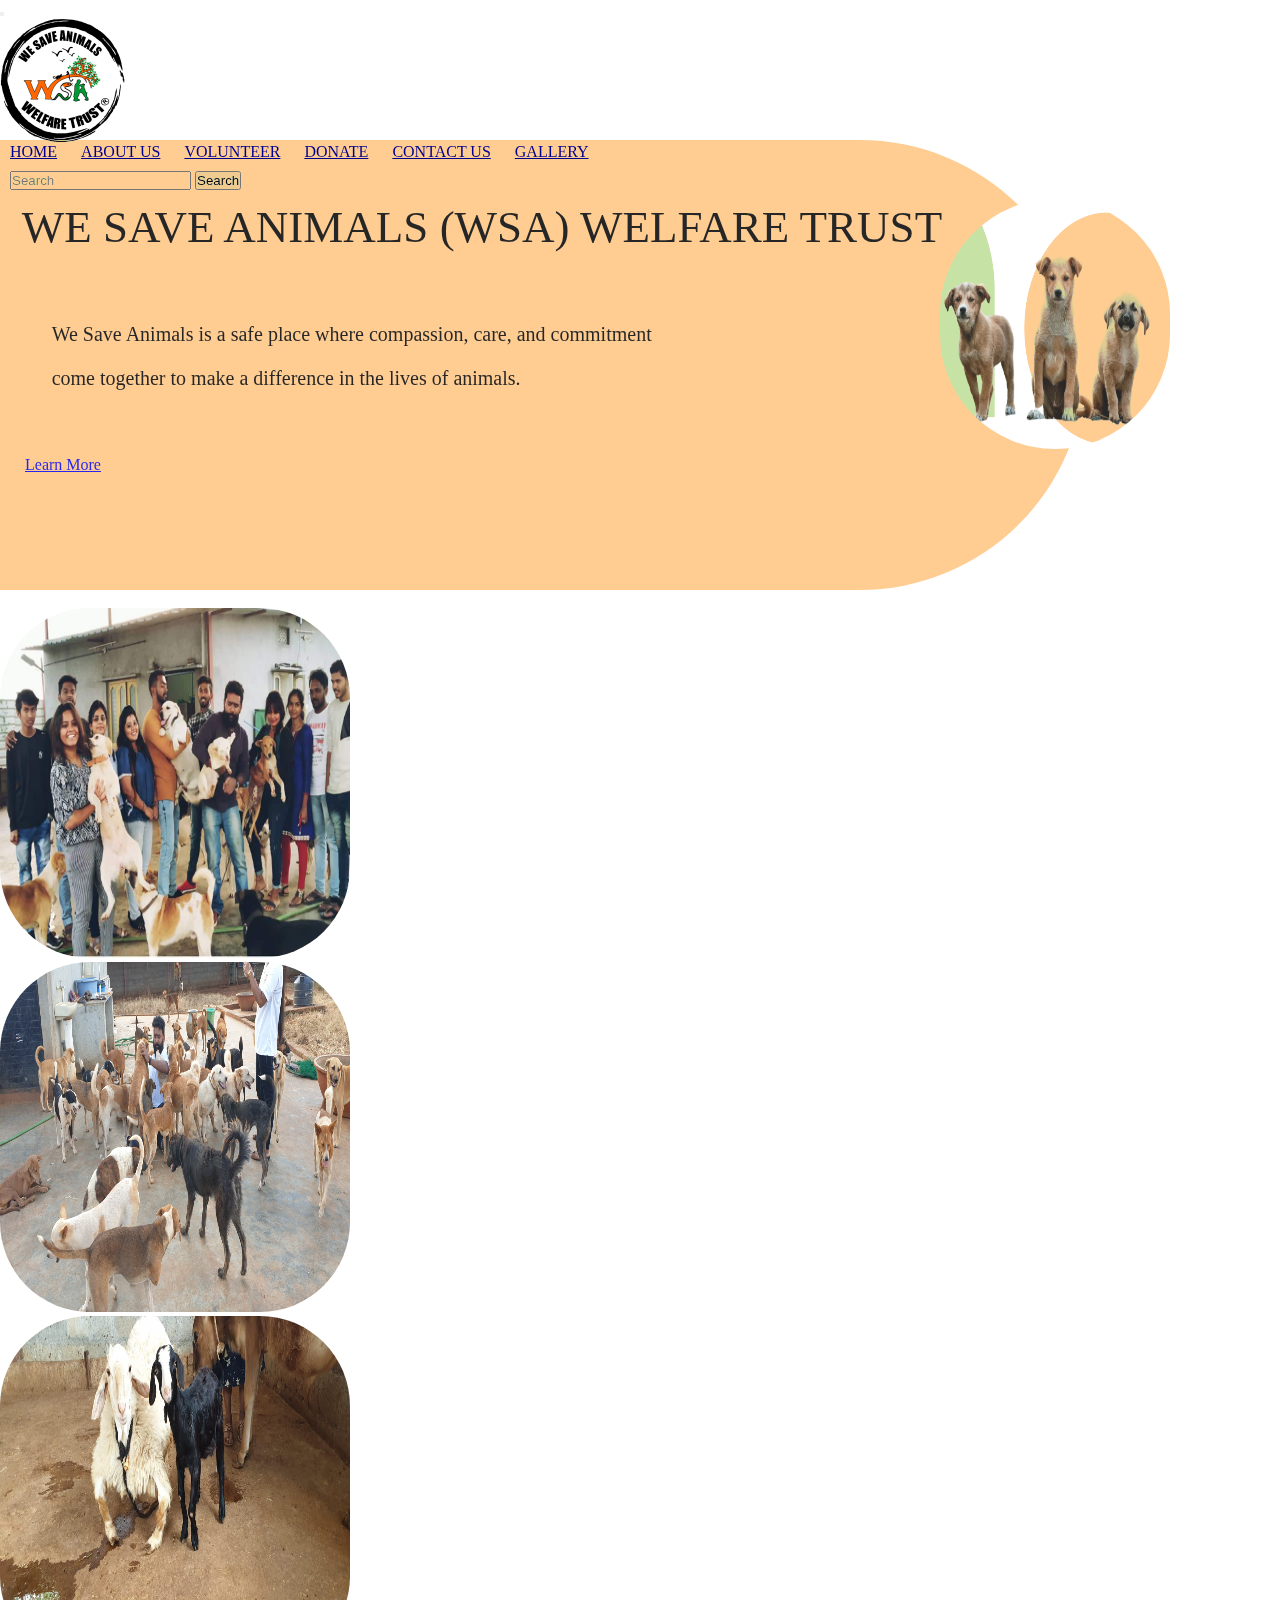
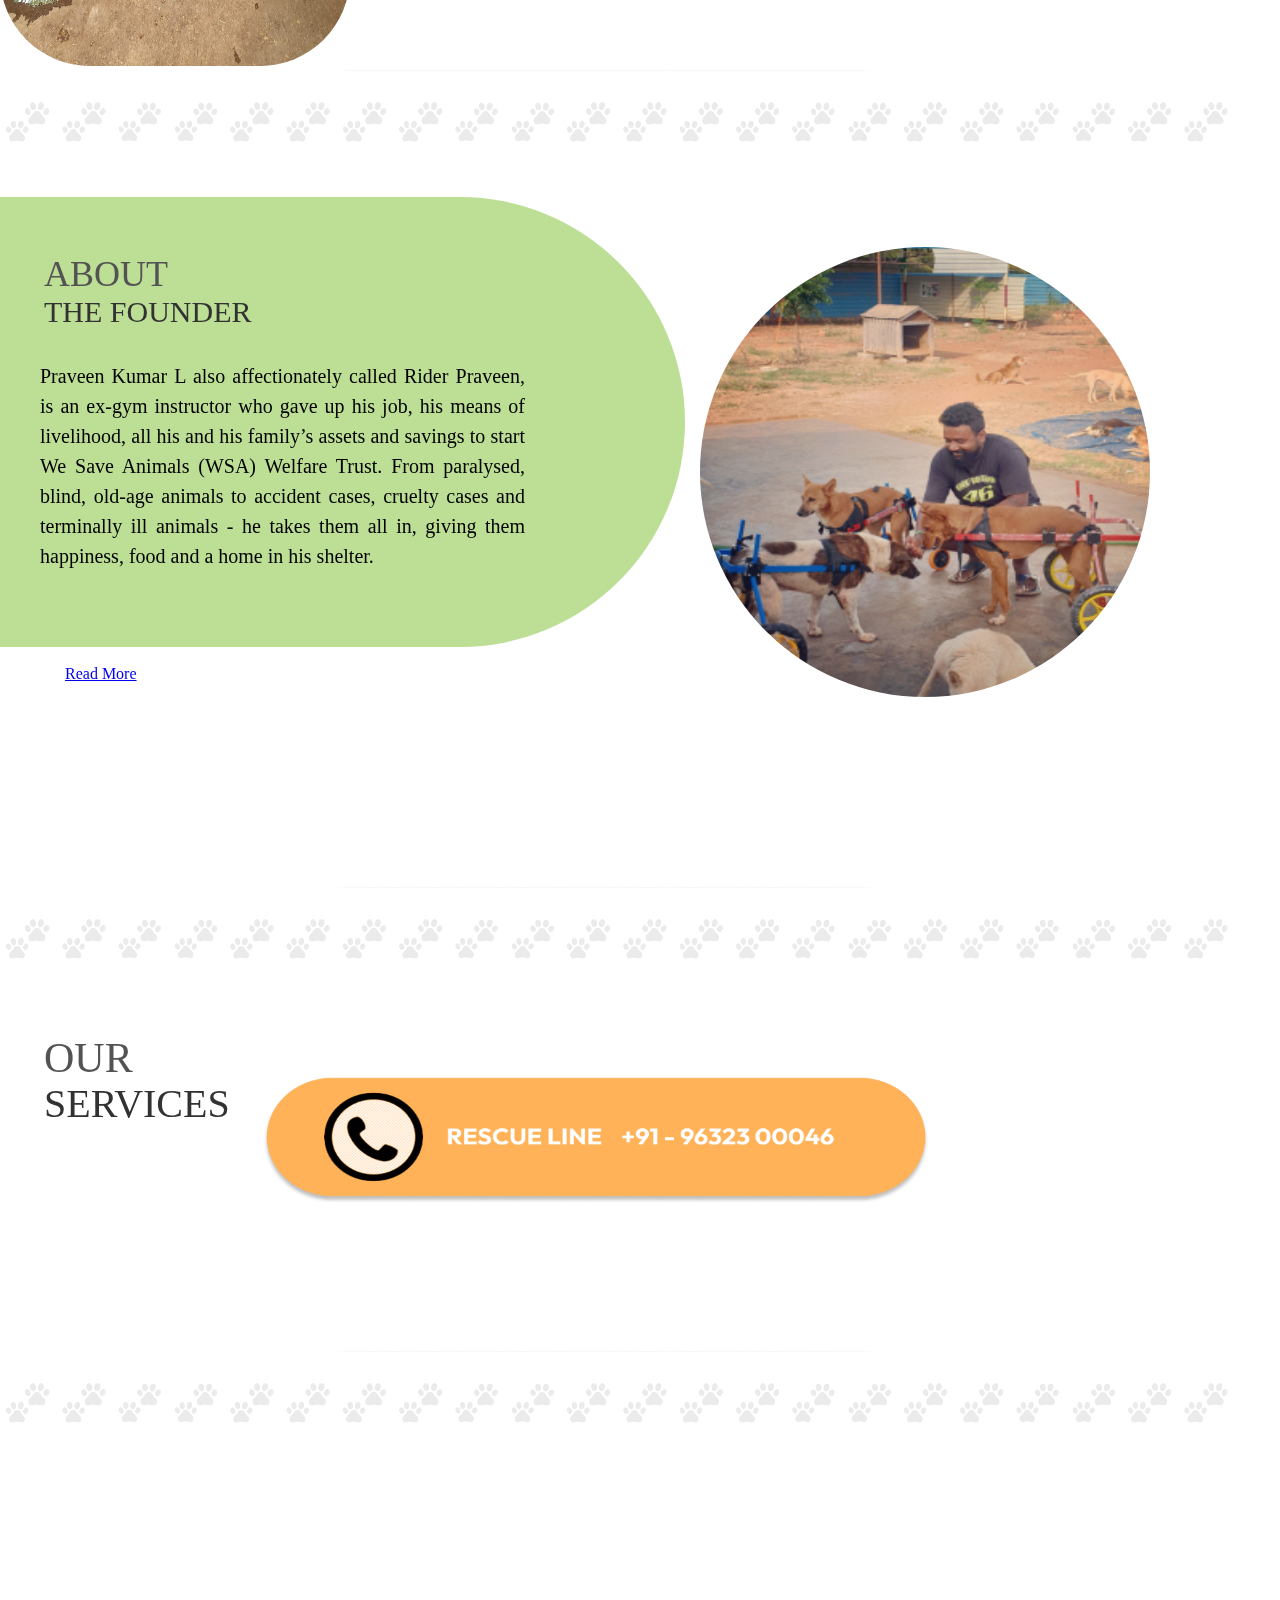
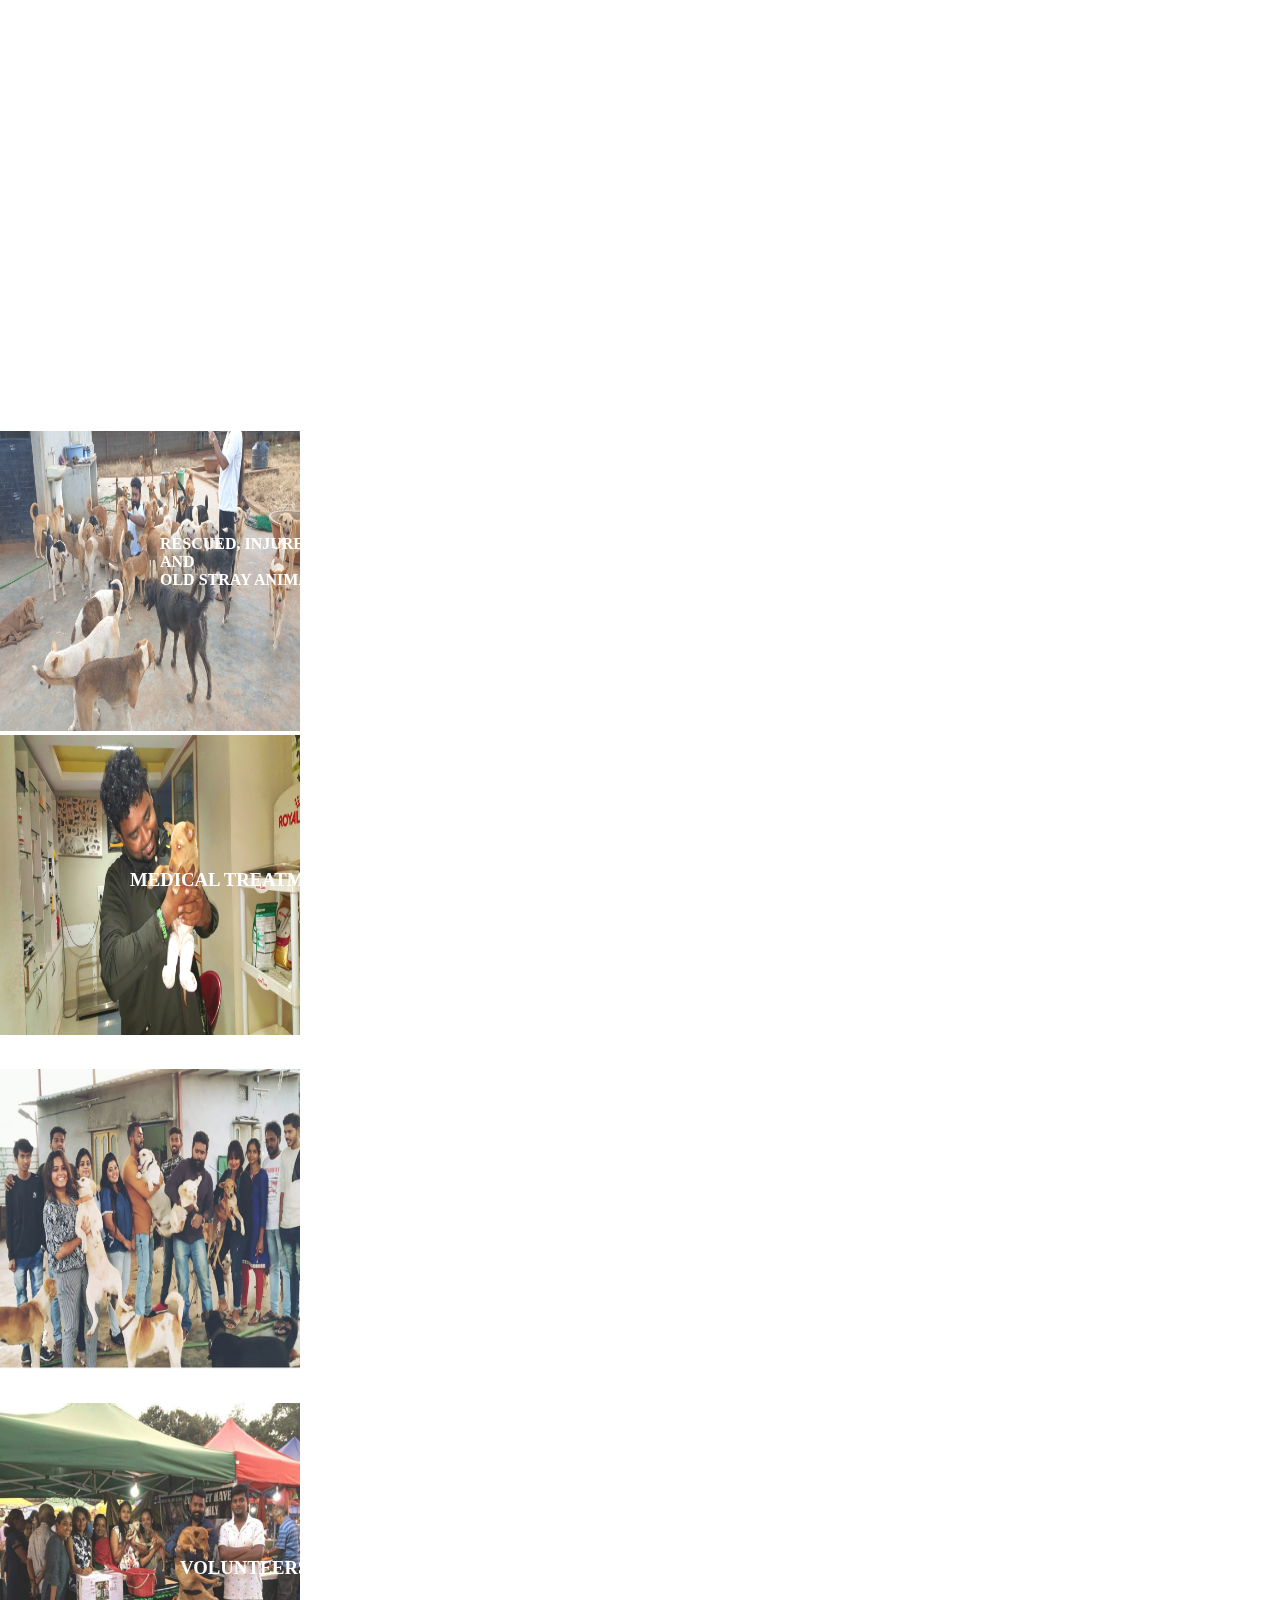
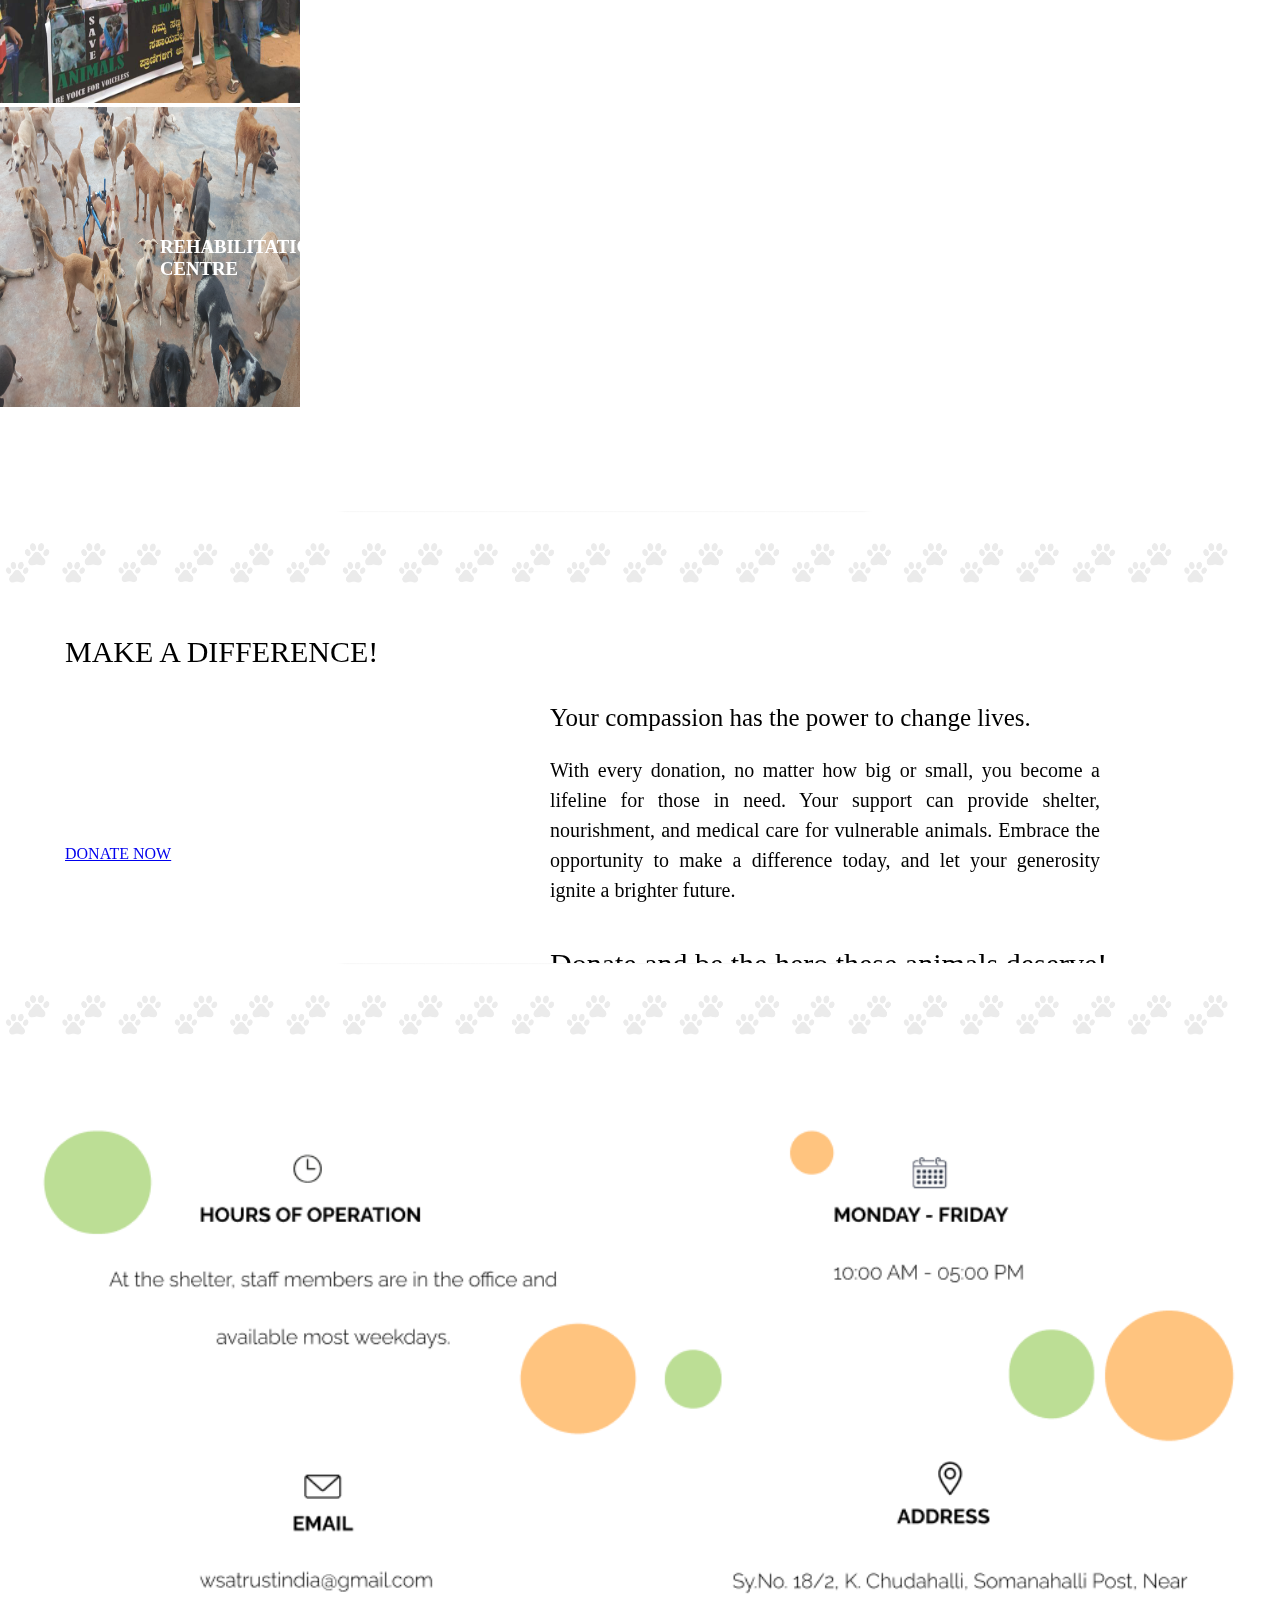
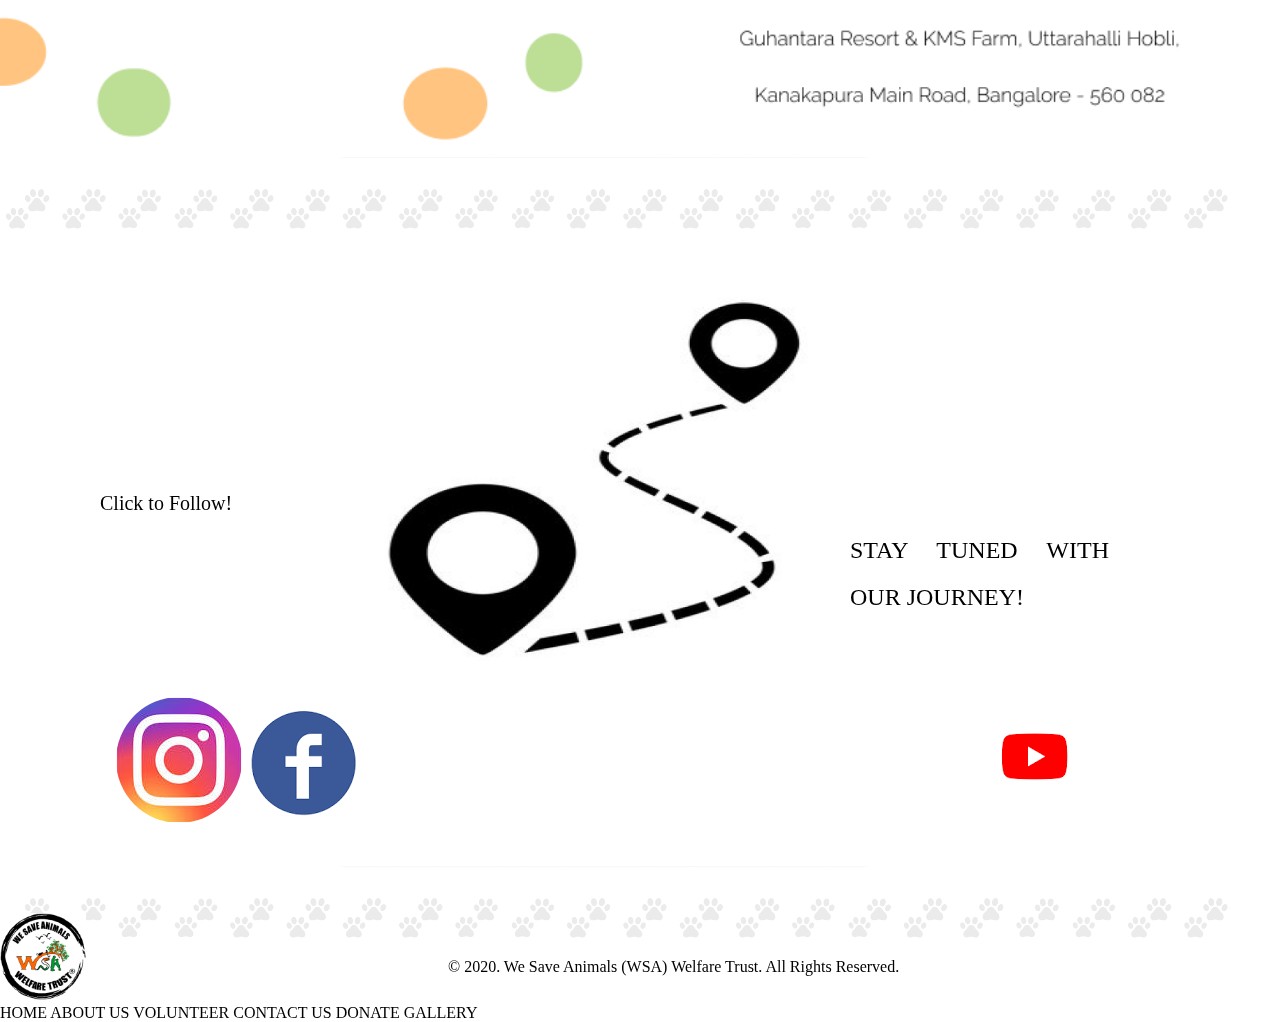
<file: index.html>
<!DOCTYPE html>
<html lang="en">
<head>
  <meta charset="UTF-8">
  <meta http-equiv="X-UA-Compatible" content="IE=edge">
  <meta name="viewport" content="width=device-width, initial-scale=1.0">
  <title>WSA-WeSaveAnimals Home</title>
  <link href="https://cdn.jsdelivr.net/npm/bootstrap@5.3.0/dist/css/bootstrap.min.css" rel="stylesheet" integrity="sha384-9ndCyUaIbzAi2FUVXJi0CjmCapSmO7SnpJef0486qhLnuZ2cdeRhO02iuK6FUUVM" crossorigin="anonymous">
  <link rel="stylesheet" href="HomePage.css">
</head>


<!--Nav bar-->
<nav class="navbar navbar-expand-lg bg-body-tertiary">
  <div class="container-fluid">
    <button class="navbar-toggler" type="button" data-bs-toggle="collapse" data-bs-target="#navbarTogglerDemo01" aria-controls="navbarTogglerDemo01" aria-expanded="false" aria-label="Toggle navigation">
      <span class="navbar-toggler-icon"></span>
    </button>
    <div class="collapse navbar-collapse" id="navbarTogglerDemo01">
      <div class="image-1"><img src="logo_pic.png" alt="WSA Logo" width="125" height="125"></div> <!--Logo image-->
  <div class="circle"></div> <!--TO ALIGN THE NAV BAR-->
      <a class="navbar-brand" style="padding:10px" href="index.html">HOME</a>
      <a class="navbar-brand" style="padding:10px" href="AboutUs.html">ABOUT US</a>
      <a class="navbar-brand" style="padding:10px" href="Volunteer.html">VOLUNTEER</a>
      <a class="navbar-brand" style="padding:10px" href="Donate.html">DONATE</a>
      <a class="navbar-brand" style="padding:10px" href="ContactUs.html">CONTACT US</a>
      <a class="navbar-brand" style="padding:10px" href="Gallery.html">GALLERY</a>
      <ul class="navbar-nav me-auto mb-2 mb-lg-0"> </ul>
      <form class="d-flex" role="search" style="padding:10px">
        <input class="form-control me-2" type="search" placeholder="Search" aria-label="Search">
        <button class="btn btn-outline-success" type="submit">Search</button>
      </form>
    </div>
  </div>
</nav>
  
  <!--This is the end of the nav bar-->
  <br>
  <div class="Ellipse-1">
  <p class="WE-SAVE-ANIMALS-WSA-WELFARE-TRUST">
    WE SAVE ANIMALS (WSA) WELFARE TRUST
  </p>
  
  <p class="We-Save-Animals-is-a-safe-place-where-compassion-care-and-commitment-come-together-to-make-a-diffe">
    We Save Animals is a safe place where compassion, care, and commitment come together to make a difference in the lives of animals.</p>
  
   <!--This is for Learn more button-->
 <a class="btn btn-primary" href="AboutUs.html" role="button" style="display:block; width:25%;margin:25px;">Learn More</a>
  <img src="dogs.png" alt="Dogs" class="dogs_center" > <!--Dogs image-->
</div>
<br>

<div class="container text-center">
  <div class="row">
    <div class="col align-self-start">
      <img src="GRP_pic (1).png" alt="WSA"  width="350px" height="350px" style="border-radius:90px;">
    </div>
    <div class="col align-self-center">
      <img src="GRP_pic (2).png" alt="WSA"  width="350px" height="350px" style="border-radius:90px;">
    </div>
    <div class="col align-self-end">
      <img src="GRP_pic (3).png" alt="WSA"  width="350ox" height="350px" style="border-radius:90px;">
    </div>
  </div>
</div>


<a class="pawsline"><img src="paws line.png" ></a> <!--paws image-->

<div class="Ellipse-3"></div>

<p class="ABOUT">
  ABOUT<br>
</p>
<p class="THE-FOUNDER">
  THE FOUNDER
</p>
<p class="Praveen-Kumar-L-also-affectionately-called-Rider-Praveen-is-an-ex-gym-instructor-who-gave-up-his-jo">Praveen Kumar L also affectionately called Rider Praveen, is an ex-gym instructor who gave up his job, his means of livelihood, all his and his family’s assets and savings to start We Save Animals (WSA) Welfare Trust. From paralysed, blind, old-age animals to accident cases, cruelty cases and terminally ill animals - he takes them all in, giving them happiness, food and a home in his shelter.
</p>

<!--READ MORE BUTTON-->
<a style="padding:1px">
  <a class="btn btn-primary" href="AboutUs.html" role="button" style="display:block; width:30%; margin-left:65px;margin-top:-70px;">Read More</a>
</a>
<a class="Founder-pic"><img src="founder.png" alt="Founder" width="450" height="450" style="margin-left:700px;margin-top:-600px; border-radius:250px;"></a>

<div class="pawsline"><img src="paws line.png" ></div> <!--paws image-->

<!--Rescue line info below-->
<div class="Rescue-Line"><img src="rescue line.png" alt="Call" width="700" height="150" style="margin-top:-700px; margin-left:250px;"></div> <!--rescue line image-->

<div class="pawsline"><img src="paws line.png" style="margin-top:-500px;" ></div> <!--paws image-->

<!--Our services below-->
<p class="OUR">
  OUR
</p>
<p class="SERVICES">
  SERVICES
</p>

<!--No pics are displayed, I have set opacity to 0-->
<div class="Rectangle-6" style="opacity: 0;"></div>
<span class="RESCUED-INJURED-AND-OLD-STRAY-ANIMALS" style="opacity:0%;">
  RESCUED INJURED AND OLD STRAY ANIMALS
</span>
<div class="Rectangle-10" style="opacity:0;"></div>
<span class="MEDICAL-TREATMENT" style="opacity:0;">
  MEDICAL TREATMENT
</span>
<div class="Rectangle-11" style="opacity:0;"></div>
<span class="ADOPTION-AND-AWARENESS" style="opacity:0;">
  ADOPTION AND AWARENESS
</span>
<div class="Rectangle-7" style="opacity:0;"></div>
<span class="VOLU-NTEERS" style="opacity:0%;">
  VOLUNTEERS
</span>
<div class="Rectangle-8" style="opacity:0;"></div>
<span class="REHABILITATION-CENTRE" style="opacity:0;">
  REHABILITATION CENTRE
</span>
<!--OPACITY 0-->


<div class="container text-center" style="margin-top:-2250px;">
  <div class="row">

    <div class="col align-self-start">
      <img src="rescue.png" alt="WSA"  width="300px" height="300px" style="opacity:90%;">
      <div class="text-block1"><h4>RESCUED, INJURED<br> AND<br> OLD STRAY ANIMALS</h4></div>
    </div>

    <div class="col align-self-center">
      <img src="medical treatment.png" alt="WSA"  width="300px" height="300px" style="opacity:90%;">
      <div class="text-block2"><h3>MEDICAL TREATMENT</h3></div>
    </div>

    <div style="margin:30px;"></div>

    <div class="col align-self-end">
      <img src="awareness.png" alt="WSA"  width="300px" height="300px" style="opacity:90%;">
      <div class="text-block3"><h3 >ADOPTION<br> AND<br> AWARENESS</h3></div>
    </div> 

    <div style="margin:30px;"></div>

    <div class="col align-self-end">
      <img src="volunteer.png" alt="WSA"  width="300px" height="300px" style="opacity:90%;">
      <div class="text-block4"><h3>VOLUNTEERS</h3></div>
    </div>

    <div class="col align-self-end">
      <img src="rehab.png" alt="WSA"  width="300px" height="300px" style="opacity:90%;">
      <div class="text-block5"><h3>REHABILITATION<br> CENTRE</h3></div>
    </div>

  </div>
</div>

<div style="padding:50px;"></div>
<a class="pawsline"><img src="paws line.png" ></a> <!--paws image-->


<!--Donate section begins-->
<p class="MAKE-A-DIFFERENCE" >
  MAKE A DIFFERENCE!
</p>

<p class="Your-compassion">Your compassion has the power to change lives.</p>
<p class="With-every">
  With every donation, no matter how big or small, you become a lifeline for those in need. Your support can provide shelter, nourishment, and medical care for vulnerable animals. Embrace the opportunity to make a difference today, and let your generosity ignite a brighter future.</p>
  <p class="Donate-and">Donate and be the hero these animals deserve!</p>


  <!--DONATE NOW BUTTON-->
<a style="padding:1px">
  <a class="btn btn-primary" href="Donate.html" role="button" style="display:block; width:30%; margin-left:65px; margin-top:-470px;">DONATE NOW</a>
</a>
<div style="padding:50px;"></div>

<a class="pawsline"><img src="paws line.png" ></a> <!--paws image-->

<a class="HoursOfOP"><img src="hoo-email-address.png" style="width:100%;"></a> <!--more deets image-->
<a class="pawsline"><img src="paws line.png" ></a> <!--paws image-->


<!--Follow part-->
<a class="map"><img src="map.png" alt="map" style="width:40%; height:400px; margin-left:350px;"></a> <!--map image-->
<p class="Click-to-follow" style="opacity:0;">
  Click to follow!
</p>
<a class="facebook" href="https://www.facebook.com/people/WSA-We-Save-Animals/100064329866728/?hc_ref=ARQ7vjLG3HV5adfBbiHtF6yOfhxAc-vHyBR6IC_l3cnIDUFiVYrMWs55MWhjJnGKdKw"><img src="fb.png"  style="margin-top:-1000px;margin-left:200px;"></a>
<a class="insta" href="https://www.instagram.com/we__save__animals/?igshid=NTc4MTIwNjQ2YQ%3D%3D"><img src="insta.jpg" style="margin-top:-350px; margin-left:-300px; border-radius: 200px;"></a>
<a class="yt" href="https://youtube.com/@wesaveanimals8357"><img src="yt.png" style="margin-top:-900px; margin-left:700px;"></a>
<p class="STAY-TUNED-WITH-OUR-JOURNEY" style="margin-top:-300px; margin-left:850px;">
  STAY TUNED WITH OUR  JOURNEY!
  <p class="Follow">Click to Follow!</p>
</p>

<!--footer-->
<a class="pawsline" style="margin-top:-100px;"><img src="paws line.png" ></a> <!--paws image-->
<div class="container text-center" style="height:45px; margin-top:-80px;">
  <div class="row">
    <div class="col-6 col-sm-3" style="width:15%"><img src="logo_pic.png" alt="WSA Logo" width="45%" height="85%"></div>
    <a class="col-6 col-sm-3" href="index.html" style="width:13%; color:inherit;text-decoration:none;">HOME</a>
    <a class="col-6 col-sm-3" href="AboutUs.html" style="width:13%;color:inherit;text-decoration:none;">ABOUT US</a>
    <a class="col-6 col-sm-3" href="Volunteer.html" style="width:13%;color:inherit;text-decoration:none;">VOLUNTEER</a>
    <a class="col-6 col-sm-3" href="ContactUs.html" style="width:13%;color:inherit;text-decoration:none;">CONTACT US</a>
    <a class="col-6 col-sm-3" href="Donate.html" style="width:13%;color:inherit;text-decoration:none;">DONATE</a>
    <a class="col-6 col-sm-3" href="Gallery.html" style="width:13%;color:inherit;text-decoration:none;">GALLERY</a>
  </div>
</div>
<div class="col_AllRightsReserved" style="padding-left:35%"> © 2020. We Save Animals (WSA) Welfare Trust. All Rights Reserved.</div>
</file>
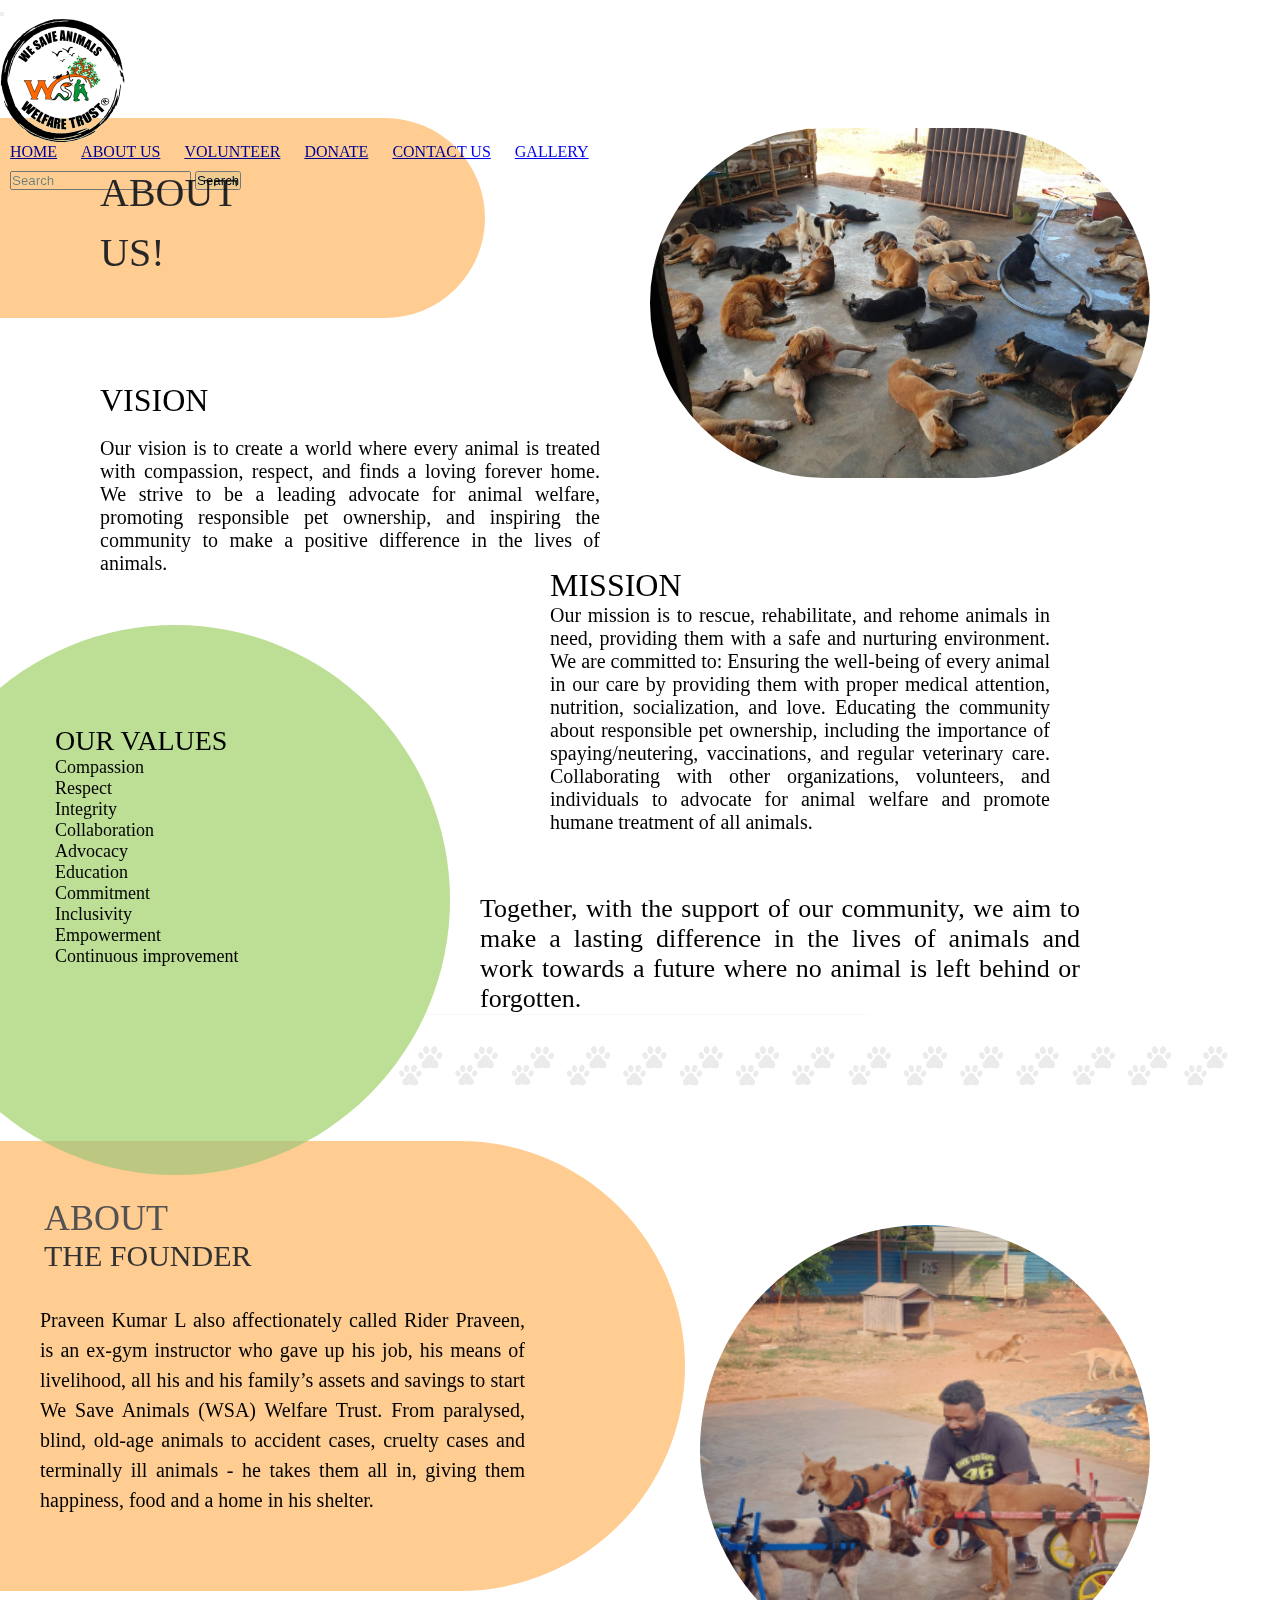
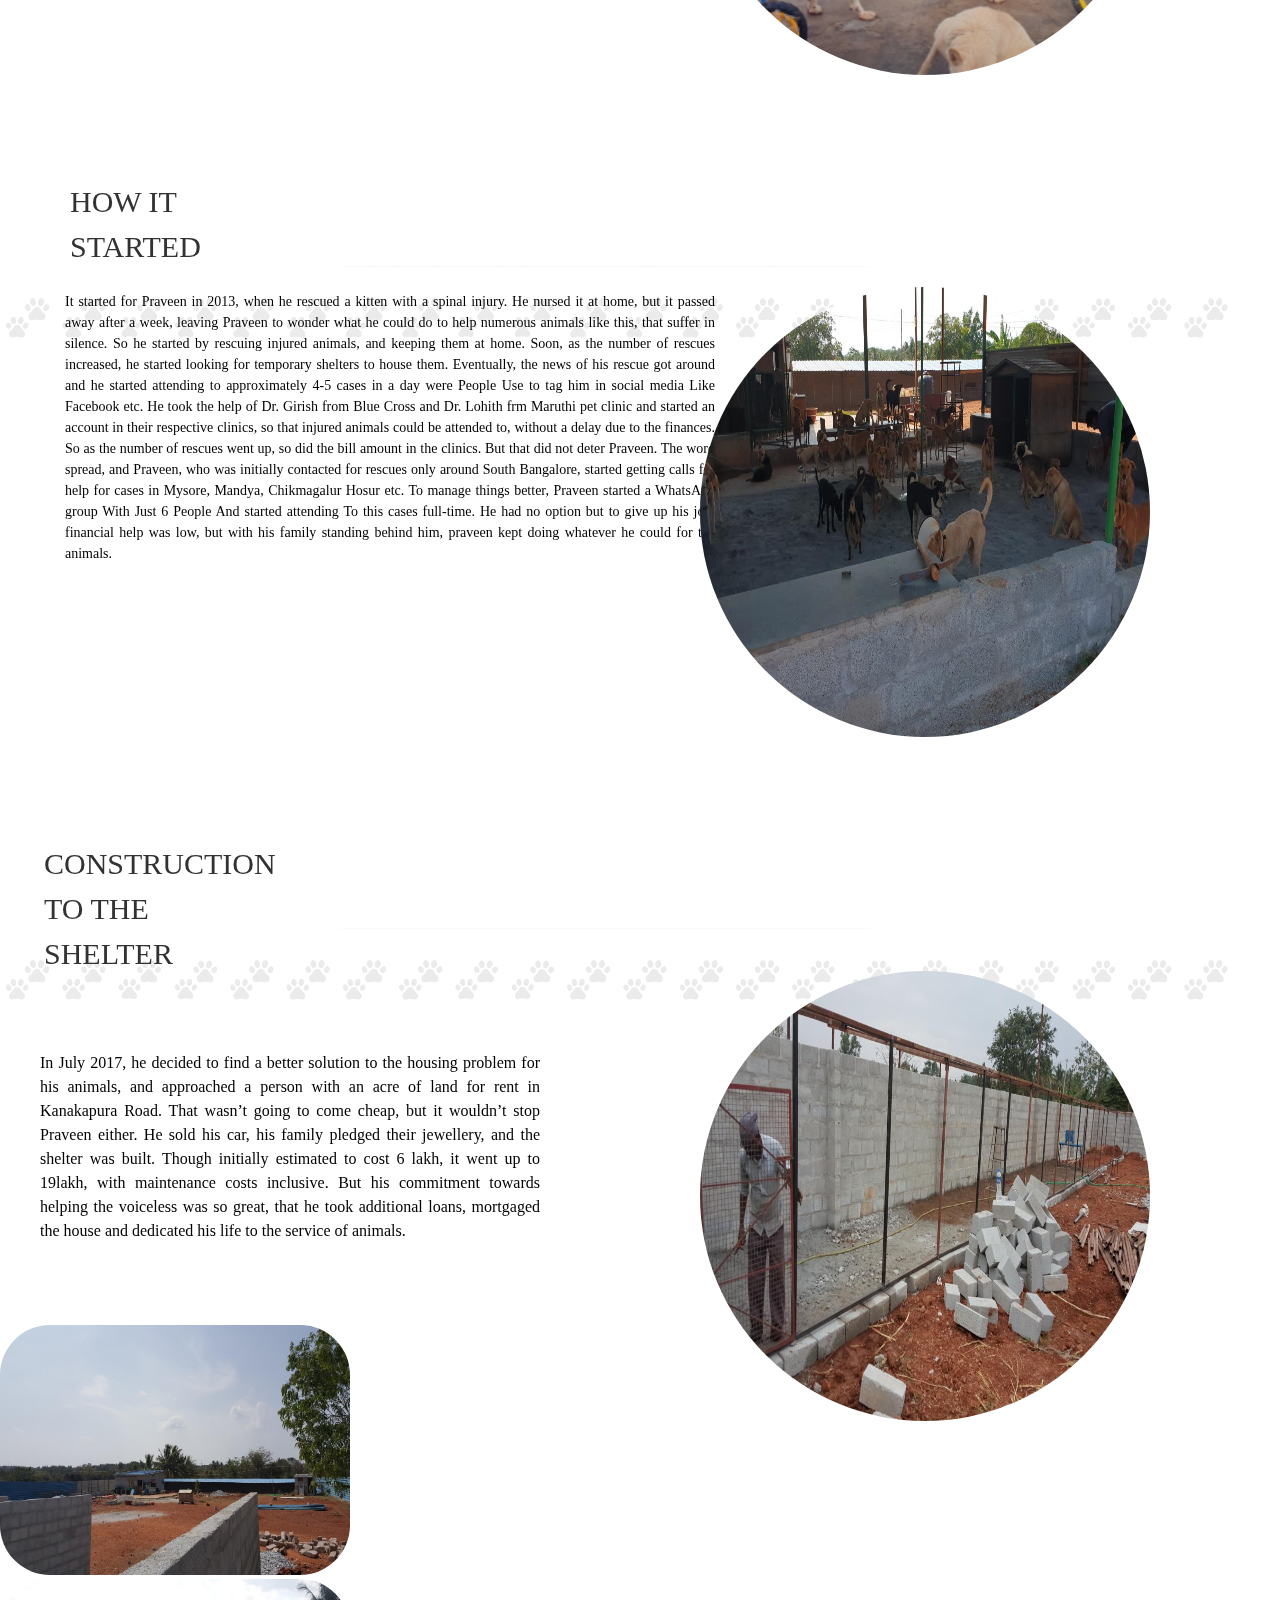
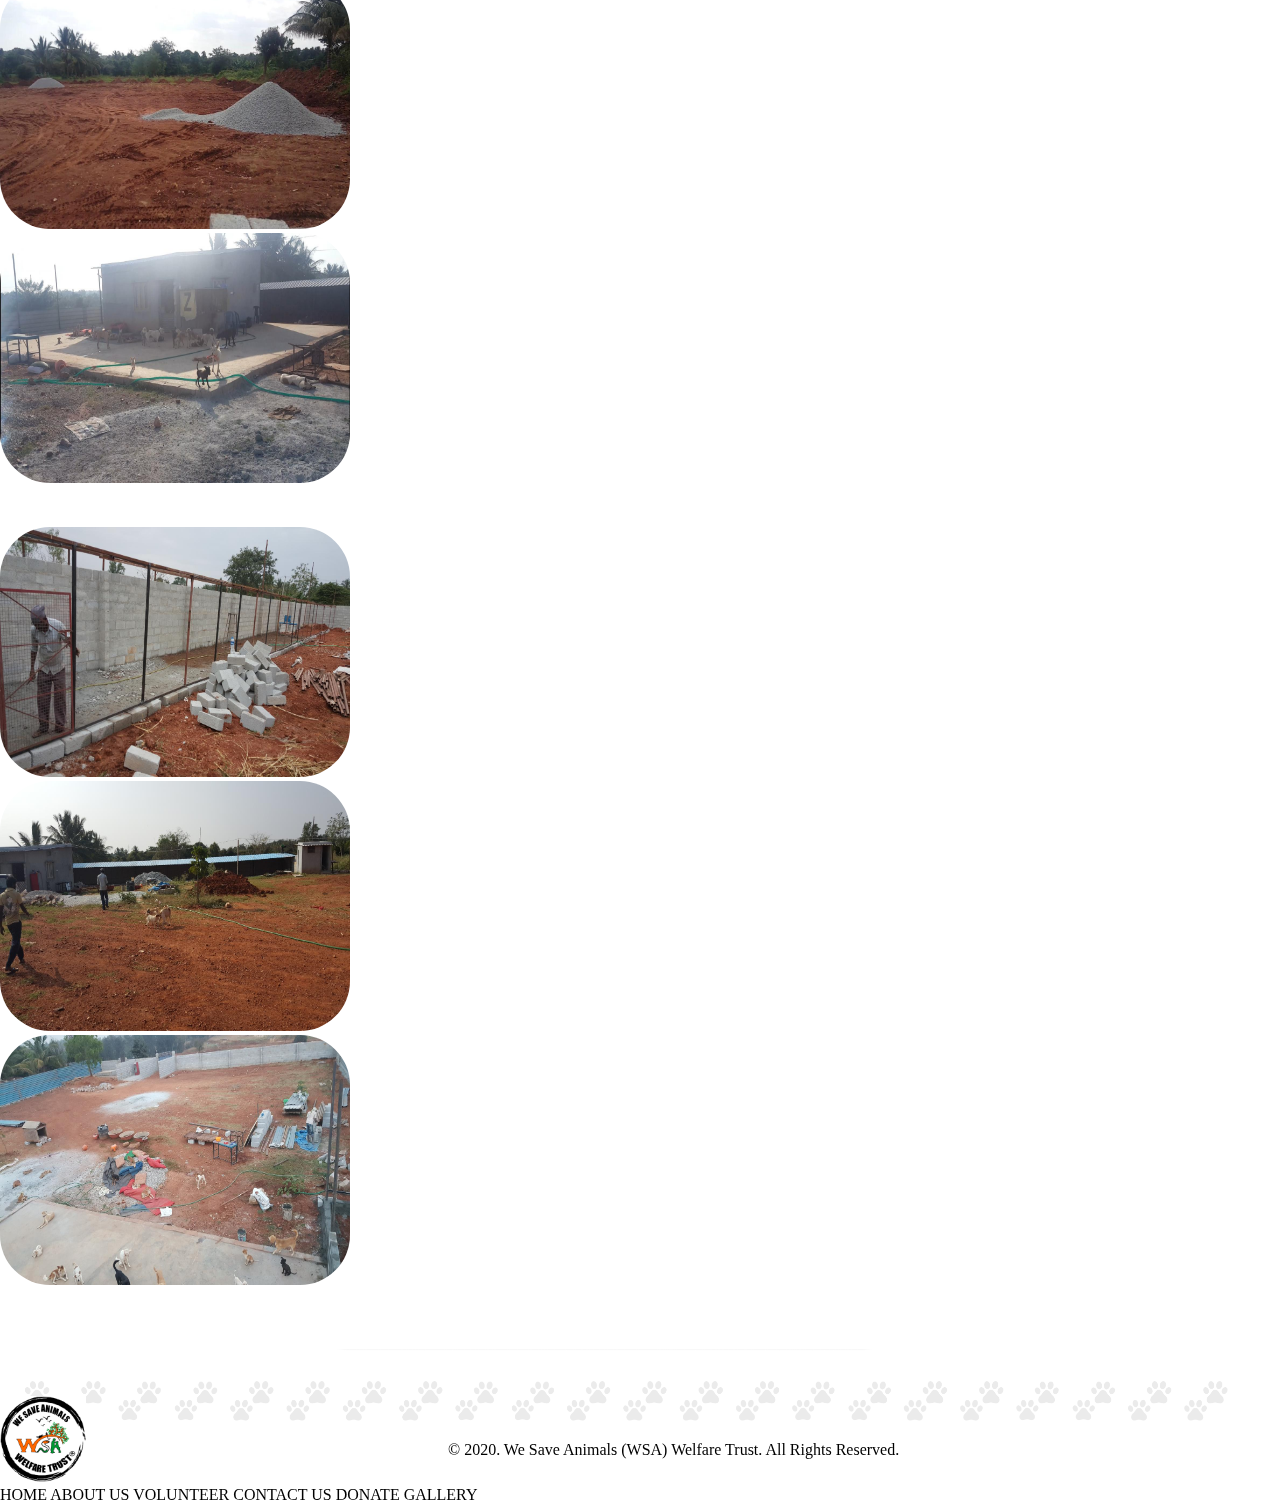
<file: AboutUs.html>
<!DOCTYPE html>
<html lang="en">
<head>
  <meta charset="UTF-8">
  <meta http-equiv="X-UA-Compatible" content="IE=edge">
  <meta name="viewport" content="width=device-width, initial-scale=1.0">
  <title>WSA-WeSaveAnimals Home</title>
  <link href="https://cdn.jsdelivr.net/npm/bootstrap@5.3.0/dist/css/bootstrap.min.css" rel="stylesheet" integrity="sha384-9ndCyUaIbzAi2FUVXJi0CjmCapSmO7SnpJef0486qhLnuZ2cdeRhO02iuK6FUUVM" crossorigin="anonymous">
  <link rel="stylesheet" href="AboutUs.css">
</head>


<!--Nav bar-->
<nav class="navbar navbar-expand-lg bg-body-tertiary">
  <div class="container-fluid">
    <button class="navbar-toggler" type="button" data-bs-toggle="collapse" data-bs-target="#navbarTogglerDemo01" aria-controls="navbarTogglerDemo01" aria-expanded="false" aria-label="Toggle navigation">
      <p class="navbar-toggler-icon"></p>
    </button>
    <div class="collapse navbar-collapse" id="navbarTogglerDemo01">
      <div class="image-1"><img src="logo_pic.png" alt="WSA Logo" width="125" height="125"></div> <!--Logo image-->
  <div class="circle"></div> <!--TO ALIGN THE NAV BAR-->
      <a class="navbar-brand" style="padding:10px" href="index.html">HOME</a>
      <a class="navbar-brand" style="padding:10px" href="AboutUs.html">ABOUT US</a>
      <a class="navbar-brand" style="padding:10px" href="Volunteer.html">VOLUNTEER</a>
      <a class="navbar-brand" style="padding:10px" href="Donate.html">DONATE</a>
      <a class="navbar-brand" style="padding:10px" href="ContactUs.html">CONTACT US</a>
      <a class="navbar-brand" style="padding:10px" href="Gallery.html">GALLERY</a>
      <ul class="navbar-nav me-auto mb-2 mb-lg-0"> </ul>
      <form class="d-flex" role="search" style="padding:10px">
        <input class="form-control me-2" type="search" placeholder="Search" aria-label="Search">
        <button class="btn btn-outline-success" type="submit">Search</button>
      </form>
    </div>
  </div>
</nav>
  
  <!--This is the end of the nav bar-->
  <br>


  <div class="Ellipse-12345" style="margin-top:400px;">
    <p class="ABOUT US" style="color:black; font-size:40px; padding-top:45px; margin-left:100px;">
      ABOUT US!
    </p>
    </div>

<div><img src="4.png" style="width:500px;height:350px; margin-left:650px;margin-top:-190px; border-radius:280px;"></div>

<div style="margin-top:-100px; margin-left:100px;">
<p class="text-style-1" style="font-size:32px;">VISION</p><br>
<p class="VISION-Our-vision-is-to-create-a-world-where-every-animal-is-treated-with-compassion-respect-and-f" style="width:500px;text-align:justify;font-size:20px;">
  Our vision is to create a world where every animal is treated with compassion, respect, and finds a loving forever home. We strive to be a leading advocate for animal welfare, promoting responsible pet ownership, and inspiring the community to make a positive difference in the lives of animals.
</p>
</div>



    <div class="Ellipse-101" style="margin-top:50px ;margin-left:-100px;"></div>
      <div style="margin-left:55px;margin-top:-450px;">
      <p class="OUR-VALUES" style="font-size:28px;">
        OUR VALUES
      </p>
      <p class="Compassion-Respect-Integrity-Collaboration-Advocacy-Education-Commitment-Inclusivity-Empowerment-Con" style="font-size:18px;">
      Compassion <br>
      Respect <br>
      Integrity <br>
      Collaboration <br> 
      Advocacy <br>
      Education <br>
      Commitment <br>
      Inclusivity <br>
      Empowerment <br>
      Continuous improvement
      </p></div>
      
      <div style="padding:100px;"></div>
      <div style="margin-top:-600px; margin-left:550px;">
      <p class="text-style-1" style="font-size:32px;">MISSION</p>
      <p class="MISSION-Our-mission-is-to-rescue-rehabilitate-and-rehome-animals-in-need-providing-them-with-a-sa" style="width:500px;text-align:justify;font-size:20px;">
        Our mission is to rescue, rehabilitate, and rehome animals in need, providing them with a safe and nurturing environment. We are committed to:
      Ensuring the well-being of every animal in our care by providing them with proper medical attention, nutrition, socialization, and love.
      Educating the community about responsible pet ownership, including the importance of spaying/neutering, vaccinations, and regular veterinary care.
      Collaborating with other organizations, volunteers, and individuals to advocate for animal welfare and promote humane treatment of all animals.
      </p></div>

      <p class="Together-with-the-support-of-our-community-we-aim-to-make-a-lasting-difference-in-the-lives-of-ani" style="width:600px;text-align:justify;font-size:26px; margin-left:480px; margin-top:60px;">
        Together, with the support of our community, we aim to make a lasting difference in the lives of animals and work towards a future where no animal is left behind or forgotten.
      </p>

      <a class="pawsline"><img src="paws line.png" ></a> <!--paws image-->


<!--ABOUT THE FOUNDER-->
      <div class="Ellipse-3"></div>

<p class="ABOUT">
  ABOUT<br>
</p>
<p class="THE-FOUNDER">
  THE FOUNDER
</p>
<p class="Praveen-Kumar-L-also-affectionately-called-Rider-Praveen-is-an-ex-gym-instructor-who-gave-up-his-jo">Praveen Kumar L also affectionately called Rider Praveen, is an ex-gym instructor who gave up his job, his means of livelihood, all his and his family’s assets and savings to start We Save Animals (WSA) Welfare Trust. From paralysed, blind, old-age animals to accident cases, cruelty cases and terminally ill animals - he takes them all in, giving them happiness, food and a home in his shelter.
</p>

<a class="Founder-pic"><img src="founder.png" alt="Founder" width="450" height="450" style="margin-left:700px;margin-top:-600px; border-radius:250px;"></a>

<div class="pawsline"><img src="paws line.png" ></div> <!--paws image-->


<!--HOW IT STARTED-->
<p class="THE-FOUNDER" style="margin-top:-400px; margin-left:70px;">
  HOW IT STARTED<br>
</p>
<p class="Praveen-Kumar-L-also-affectionately-called-Rider-Praveen-is-an-ex-gym-instructor-who-gave-up-his-jo" style="font-size:14px;width:650px; padding:40px; margin-left: 25px;">It started for Praveen in 2013, when he rescued a kitten with a spinal injury. He nursed it at home, but it passed away after a week, leaving Praveen to wonder what he could do to help numerous animals like this, that suffer in silence. So he started by rescuing injured animals, and keeping them at home. Soon, as the number of rescues increased, he started looking for temporary shelters to house them. Eventually, the news of his rescue got around and he started attending to approximately 4-5 cases in a day were People Use to tag him in social media Like Facebook etc. He took the help of Dr. Girish from Blue Cross and Dr. Lohith frm Maruthi pet clinic and started an account in their respective clinics, so that injured animals could be attended to, without a delay due to the finances. So as the number of rescues went up, so did the bill amount in the clinics. But that did not deter Praveen.

  The word spread, and Praveen, who was initially contacted for rescues only around South Bangalore, started getting calls for help for cases in Mysore, Mandya, Chikmagalur Hosur etc. To manage things better, Praveen started a WhatsApp group With Just 6 People And started attending To this cases full-time. He had no option but to give up his job, financial help was low, but with his family standing behind him, praveen kept doing whatever he could for the animals.</p>

<a class="DogsPic"><img src="7.png" alt="Founder" width="450" height="450" style="margin-left:700px;margin-top:-400px; border-radius:250px;"></a>
<div class="pawsline"><img src="paws line.png" ></div> <!--paws image-->


<!--CONSTRUCTION OF THE SHELTER-->
<p class="THE-FOUNDER" style="margin-top:-400px;">
  CONSTRUCTION<br>
  TO THE SHELTER
</p>
<p class="Praveen-Kumar-L-also-affectionately-called-Rider-Praveen-is-an-ex-gym-instructor-who-gave-up-his-jo" style="margin-top:150px; font-size:16px; width:500px;">In July 2017, he decided to find a better solution to the housing problem for his animals, and approached a person with an acre of land for rent in Kanakapura Road. That wasn’t going to come cheap, but it wouldn’t stop Praveen either. He sold his car, his family pledged their jewellery, and the shelter was built. Though initially estimated to cost 6 lakh, it went up to 19lakh, with maintenance costs inclusive. But his commitment towards helping the voiceless was so great, that he took additional loans, mortgaged the house and dedicated his life to the service of animals.</p>

<a class="construction-pic"><img src="construction.jpeg" alt="Founder" width="450" height="450" style="margin-left:700px;margin-top:-700px; border-radius:250px;"></a>


<!--SHELTER PICS-->
<div class="container text-center" style="margin-top:-100px;">
  <div class="row">

    <div class="col-6 col-sm-4"><img src="construction-pic (1).jpeg" style="width:350px;height:250px; border-radius:50px;"></div>
    <div class="col-6 col-sm-4"><img src="construction-pic (2).jpeg" style="width:350px;height:250px;border-radius:50px;"></div>
    <div class="col-6 col-sm-4"><img src="construction-pic (3).jpeg" style="width:350px;height:250px;border-radius:50px;"></div>
   
    <div class="w-100 d-none d-md-block" style="padding:20px;"></div>

    <div class="col-6 col-sm-4"><img src="construction-pic (4).jpeg" style="width:350px;height:250px; border-radius:50px;"></div>
    <div class="col-6 col-sm-4"><img src="construction-pic (5).jpeg" style="width:350px;height:250px;border-radius:50px;"></div>
    <div class="col-6 col-sm-4"><img src="construction-pic (6).jpeg" style="width:350px;height:250px;border-radius:50px;"></div>
   

  </div>
</div>

<div style="padding:30px;"></div>
<!--FOOTER-->
<a class="pawsline" style="margin-top:-100px;"><img src="paws line.png" ></a> <!--paws image-->
<div class="container text-center" style="height:45px; margin-top:-80px;">
  <div class="row">
    <div class="col-6 col-sm-3" style="width:15%"><img src="logo_pic.png" alt="WSA Logo" width="45%" height="85%"></div>
    <a class="col-6 col-sm-3" href="index.html" style="width:13%; color:inherit;text-decoration:none;">HOME</a>
    <a class="col-6 col-sm-3" href="AboutUs.html" style="width:13%;color:inherit;text-decoration:none;">ABOUT US</a>
    <a class="col-6 col-sm-3" href="Volunteer.html" style="width:13%;color:inherit;text-decoration:none;">VOLUNTEER</a>
    <a class="col-6 col-sm-3" href="ContactUs.html" style="width:13%;color:inherit;text-decoration:none;">CONTACT US</a>
    <a class="col-6 col-sm-3" href="Donate.html" style="width:13%;color:inherit;text-decoration:none;">DONATE</a>
    <a class="col-6 col-sm-3" href="Gallery.html" style="width:13%;color:inherit;text-decoration:none;">GALLERY</a>
  </div>
</div>
<div class="col_AllRightsReserved" style="padding-left:35%"> © 2020. We Save Animals (WSA) Welfare Trust. All Rights Reserved.</div>
</file>
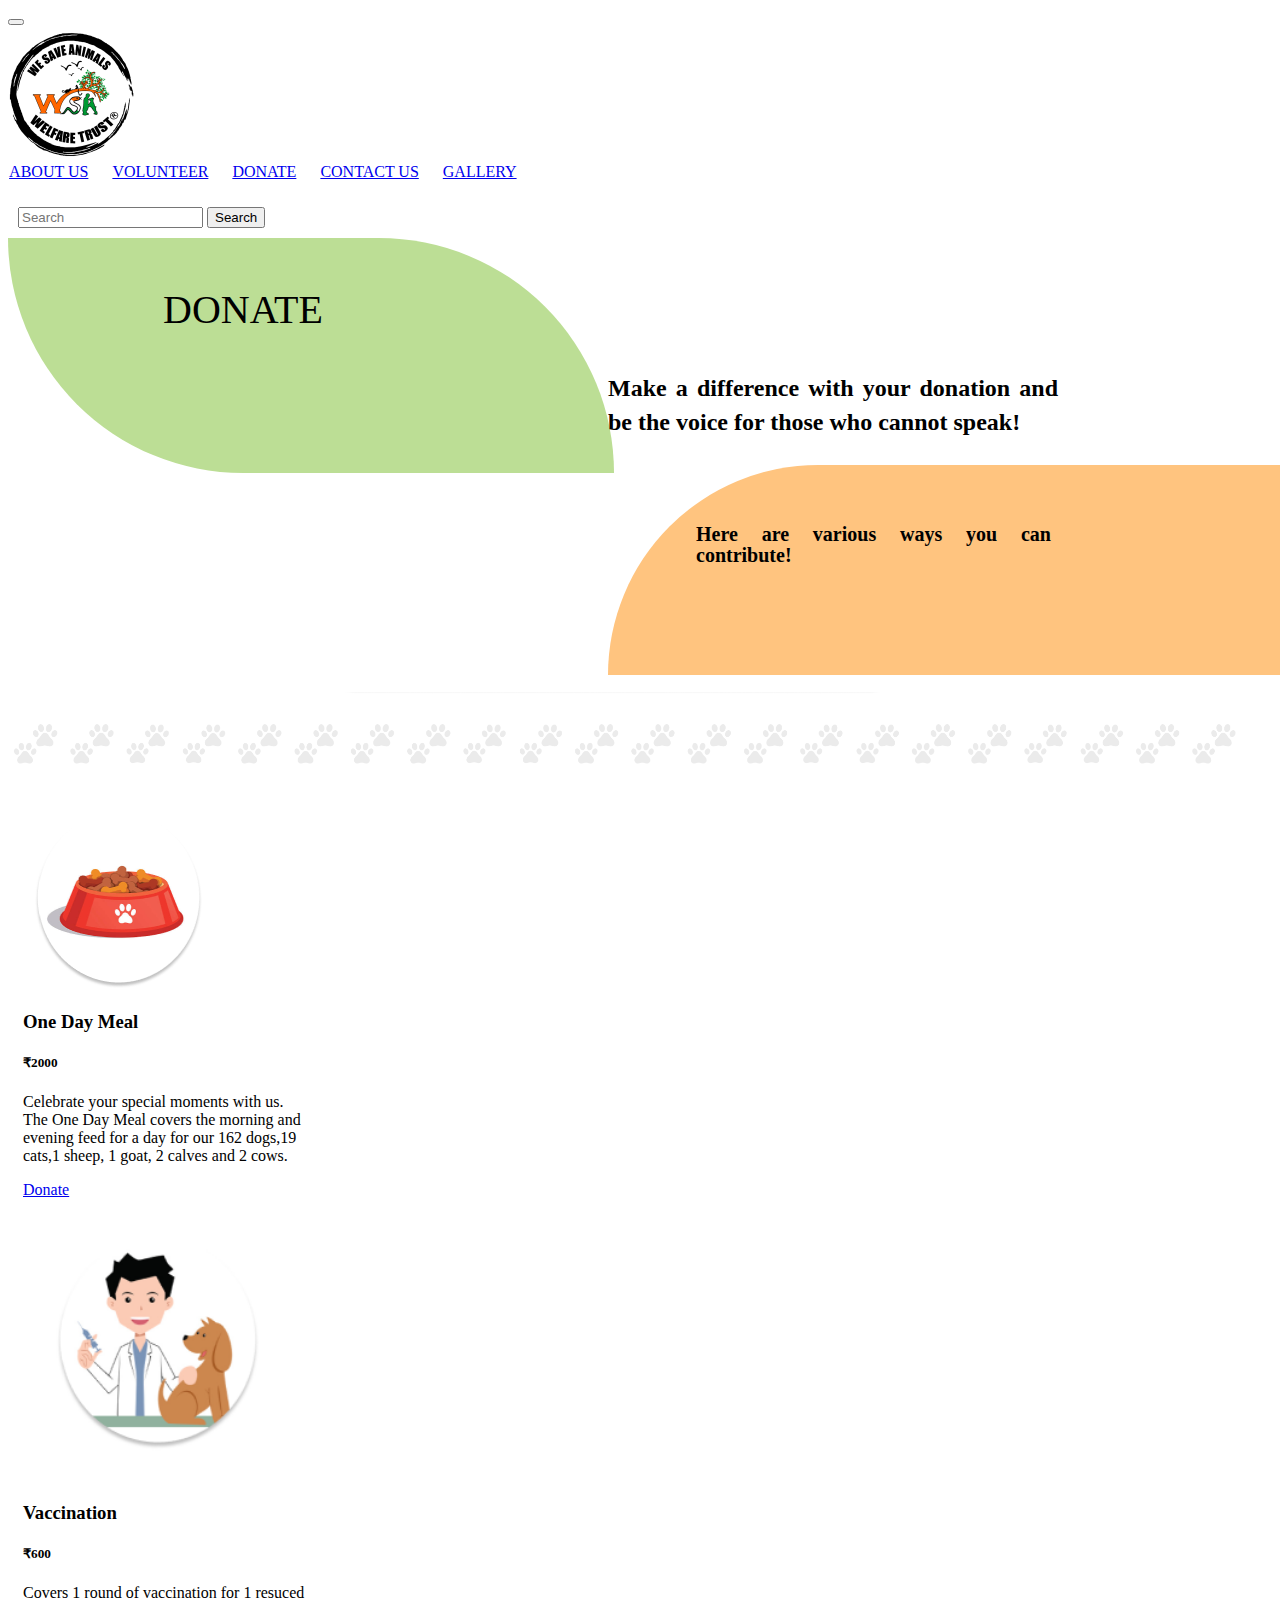
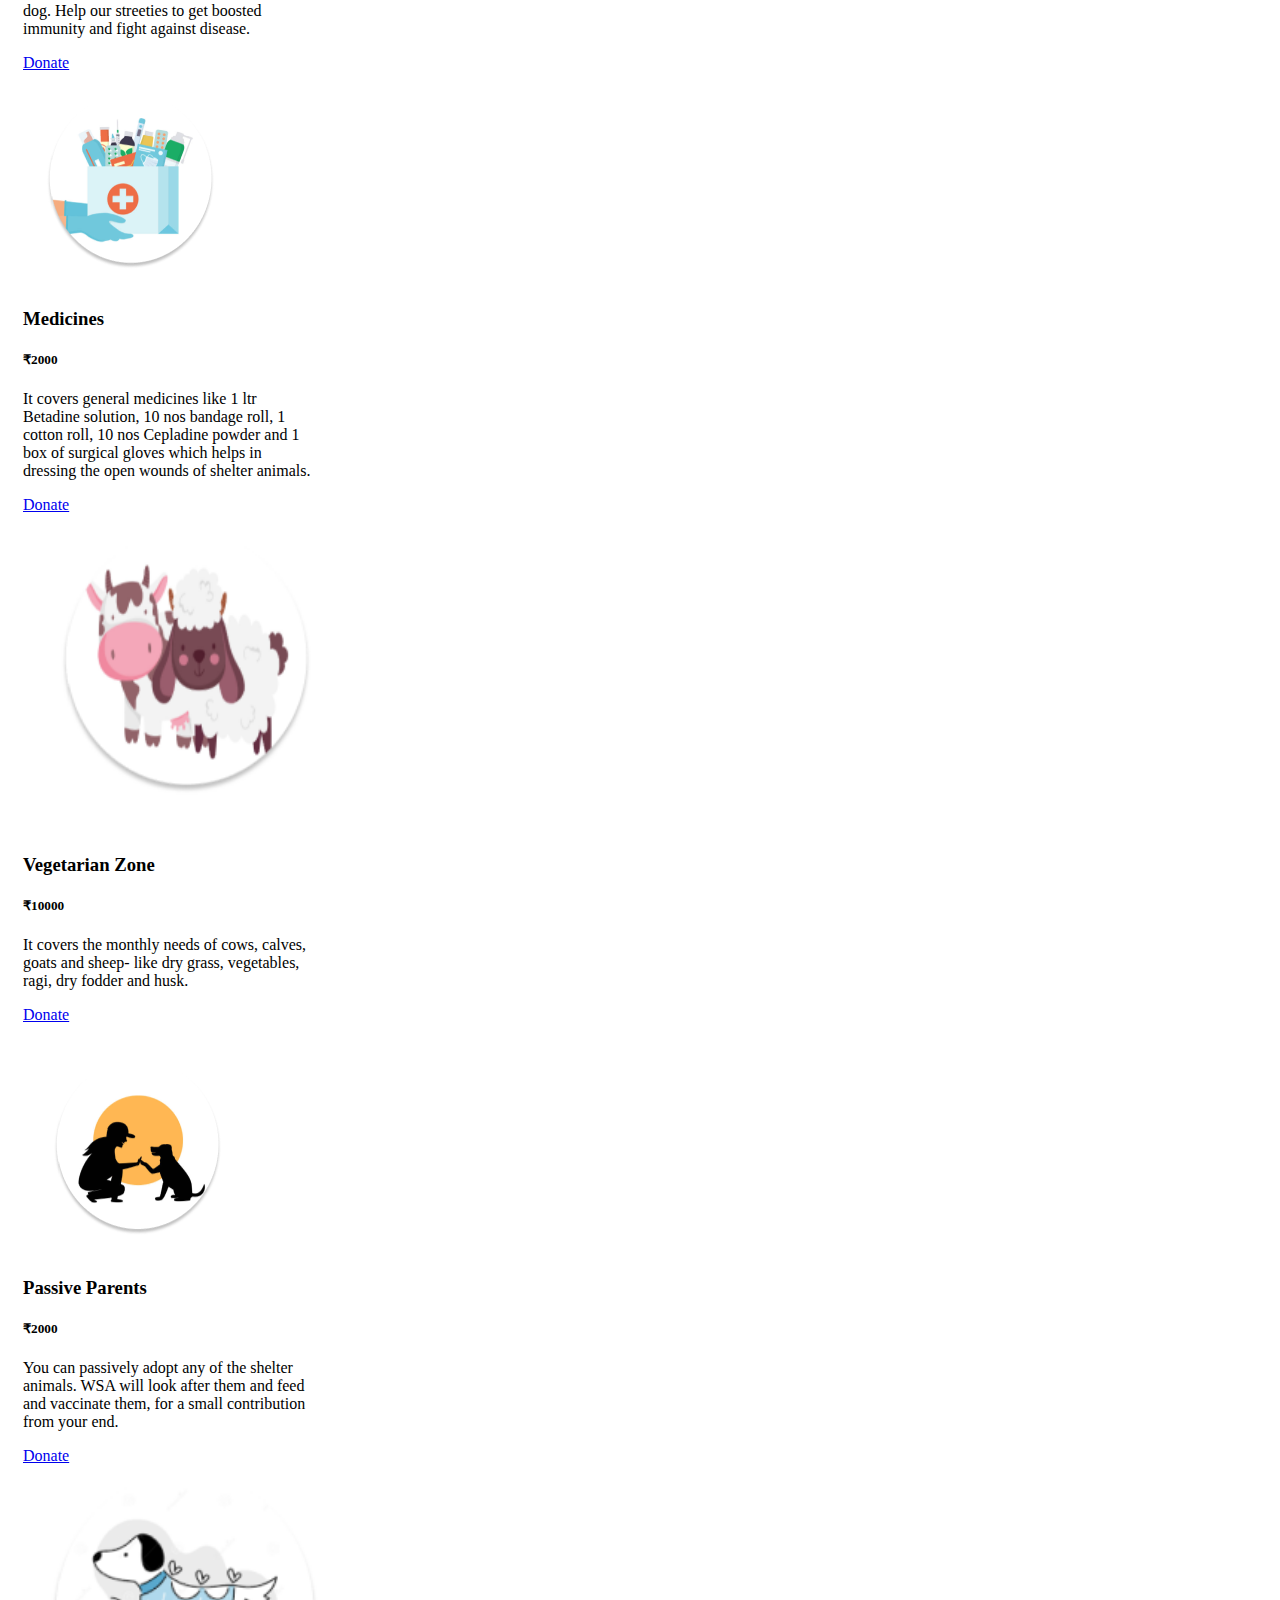
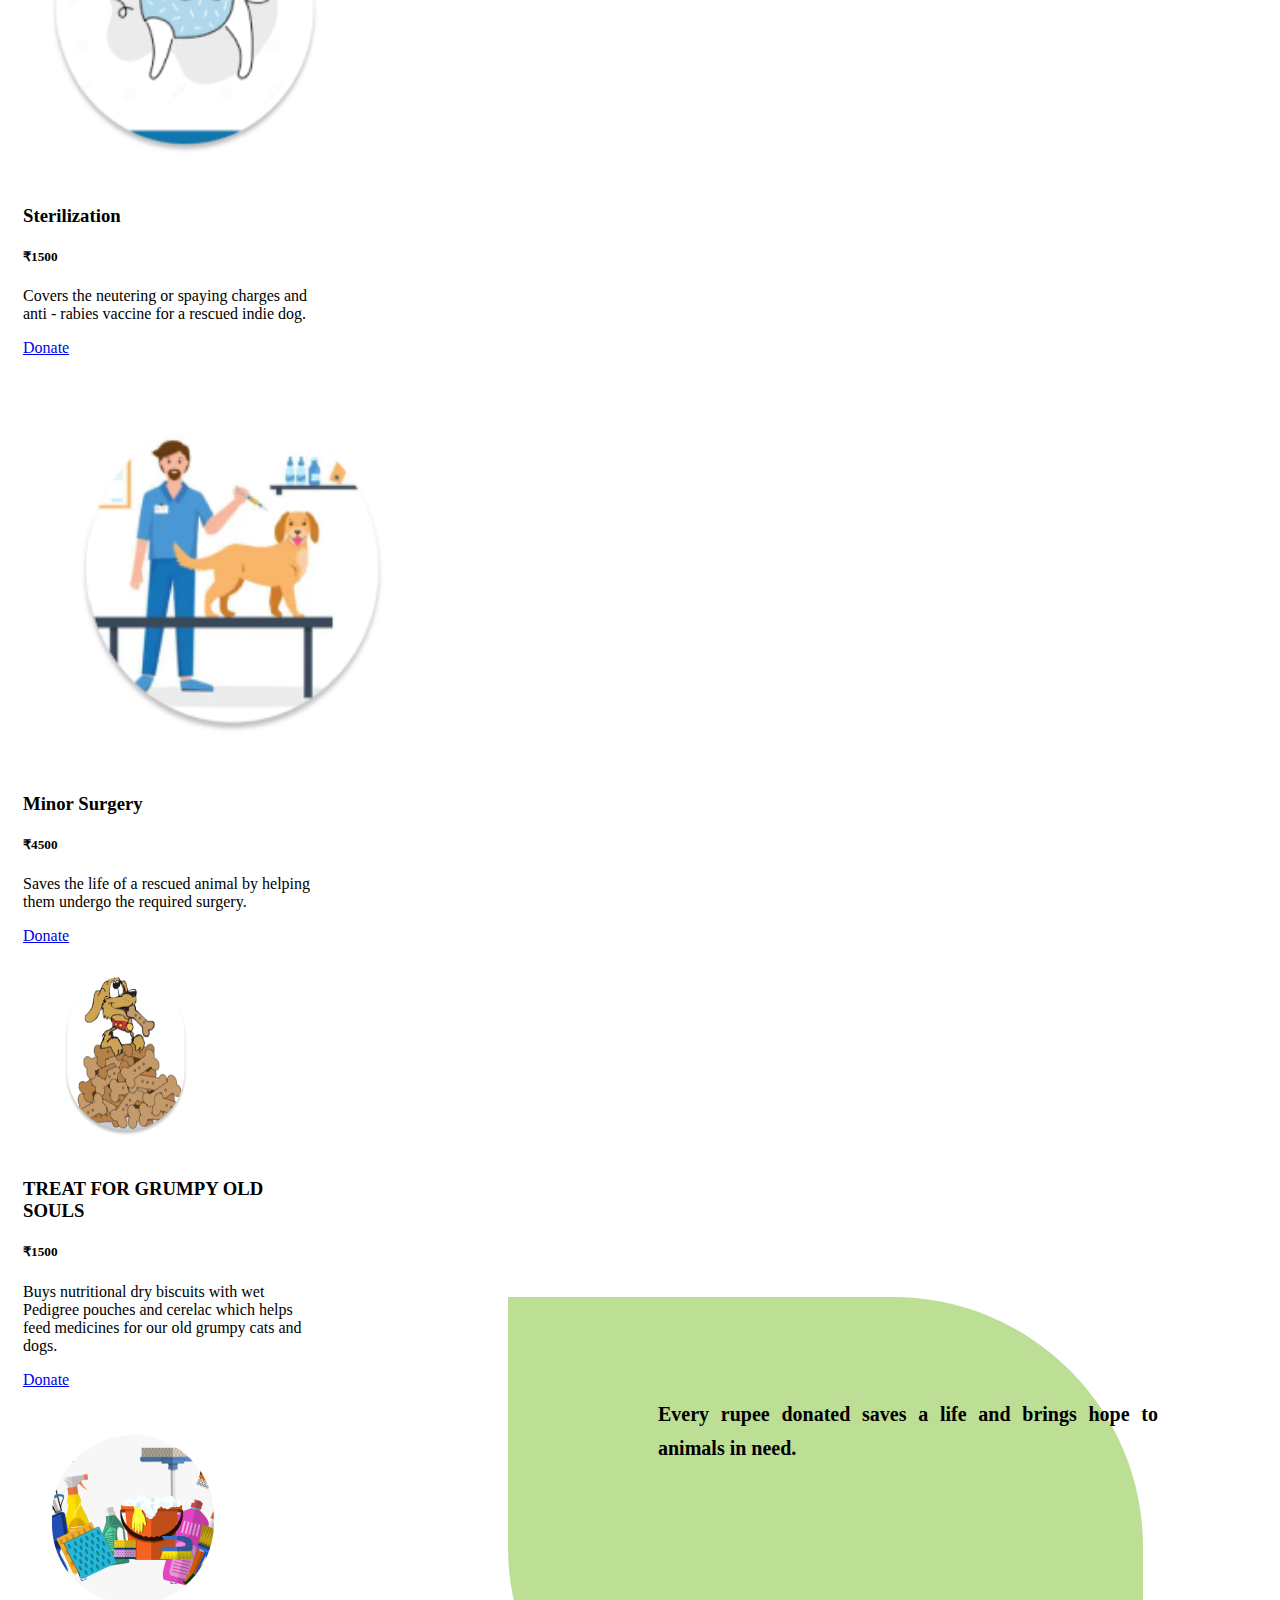
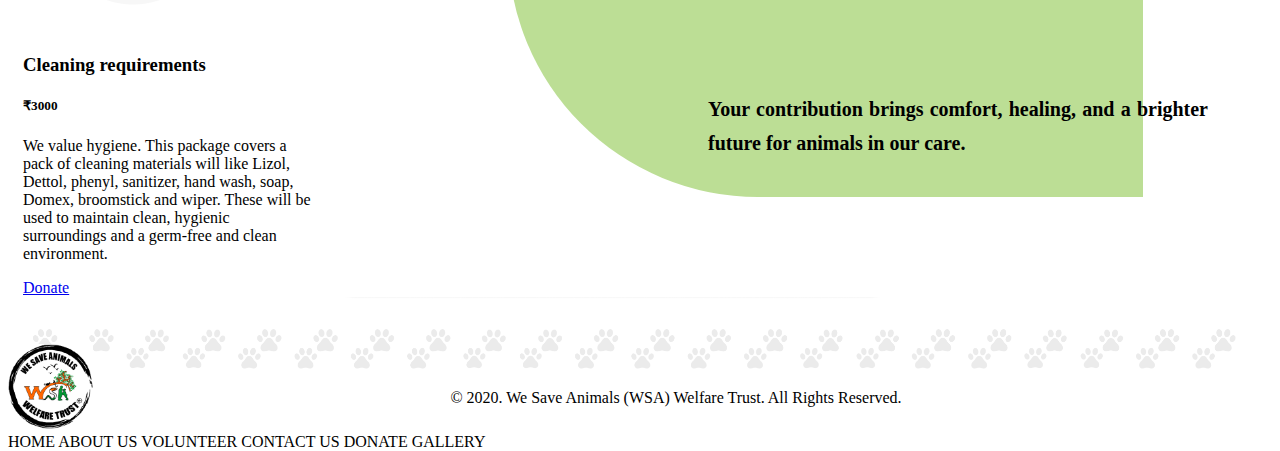
<file: Donate.html>
<!DOCTYPE html>
<html lang="en">
<head>
  <meta charset="UTF-8">
  <meta http-equiv="X-UA-Compatible" content="IE=edge">
  <meta name="viewport" content="width=device-width, initial-scale=1.0">
  <title>WSA-WeSaveAnimals</title>
  <link href="https://cdn.jsdelivr.net/npm/bootstrap@5.3.0/dist/css/bootstrap.min.css" rel="stylesheet" integrity="sha384-9ndCyUaIbzAi2FUVXJi0CjmCapSmO7SnpJef0486qhLnuZ2cdeRhO02iuK6FUUVM" crossorigin="anonymous">
  <link rel="stylesheet" href="Donate.css">
</head>

<!--Nav bar-->
<nav class="navbar navbar-expand-lg bg-body-tertiary">
  <div class="container-fluid">
    <button class="navbar-toggler" type="button" data-bs-toggle="collapse" data-bs-target="#navbarTogglerDemo01" aria-controls="navbarTogglerDemo01" aria-expanded="false" aria-label="Toggle navigation">
      <span class="navbar-toggler-icon"></span>
    </button>
    <div class="collapse navbar-collapse" id="navbarTogglerDemo01">
      <div class="image-1"><img src="logo_pic.png" alt="WSA Logo" width="125" height="125" style="margin-left: -65px; margin-top:-30px"></div> <!--Logo image-->
  <div class="circle"></div> <!--TO ALIGN THE NAV BAR-->
      <a class="navbar-brand" style="padding:10px; margin-left:-80px;" href="index.html" >HOME</a>
      <a class="navbar-brand" style="padding:10px" href="AboutUs.html">ABOUT US</a>
      <a class="navbar-brand" style="padding:10px" href="Volunteer.html">VOLUNTEER</a>
      <a class="navbar-brand" style="padding:10px" href="Donate.html">DONATE</a>
      <a class="navbar-brand" style="padding:10px" href="ContactUs.html">CONTACT US</a>
      <a class="navbar-brand" style="padding:10px" href="Gallery.html">GALLERY</a>
      <ul class="navbar-nav me-auto mb-2 mb-lg-0"> </ul>
      <form class="d-flex" role="search" style="padding:10px">
        <input class="form-control me-2" type="search" placeholder="Search" aria-label="Search">
        <button class="btn btn-outline-success" type="submit">Search</button>
      </form>
    </div>
  </div>
</nav>
 

  
    <!--This is the end of the nav bar-->

    <div class="Rectangle111">
    <p class="DONATE" style="font-size: 40px; margin-left:50px; margin-top:-10px;">
        DONATE
    </p>
    </div>
    <br>
    <p class="Make-a-difference-with-your-donation-and-be-the-voice-for-those-who-cannot-speak">
        Make a difference with your donation and be the voice for those who cannot speak!
    </p>

      <div class="Rectangle222">
      <p class="Here-are-various-ways-you-can-contribute">
        Here are various ways you can contribute!
      </p></div>


      <!--Paws--><a class="pawsline"><img src="paws line.png"  style="margin-top: -100px;"></a>

      <!--CARDS NEXT TO EACH OTHER-->
      
      <div class="container text-center">
        <div class="row">

          <div class="col-6 col-sm-3" style="width:70%">  
            <div class="card" style="width: 18rem; margin-left:15px;">
              <img src="11111.png" class="card-img-top">
              <div class="card-body">
                <h3 class="card-title">One Day Meal</h3>
                <h5>&#8377;2000</h5>
                <p class="card-text">Celebrate your special moments with us. The One Day Meal covers the morning and evening feed for a day for our 162 dogs,19 cats,1 sheep, 1 goat, 2 calves and 2 cows.
                </p>
                <a href="Donate2.html" class="btn btn-primary">Donate</a>
              </div>
            </div>
          </div>

          
          <div class="col-6 col-sm-3"><div class="card" style="width: 18rem; margin-left:15px;">
            <img src="22222.png" class="card-img-top" style="height:280px">
            <div class="card-body">
              <h3 class="card-title">Vaccination</h3>
              <h5>&#8377;600</h5>
              <p class="card-text">Covers 1 round of vaccination for 1 resuced dog. Help our streeties to get boosted immunity and fight against disease.    </p>
              <a href="Donate2.html" class="btn btn-primary">Donate</a>
            </div>
          </div></div>

          <!-- Force next columns to break to new line -->
    <div class="w-100" style="padding:10px;"></div>
      
      
          <div class="col-6 col-sm-3" style="width:70%"><div class="card" style="width: 18rem; margin-left:15px;">
            <img src="33333.png" class="card-img-top">
            <div class="card-body">
              <h3 class="card-title">Medicines</h3>
              <h5>&#8377;2000</h5>
              <p class="card-text">It covers general medicines like 1 ltr Betadine solution, 10 nos bandage roll, 1 cotton roll, 10 nos Cepladine powder and 1 box of surgical gloves which helps in dressing the open wounds of shelter animals.</p>
              <a href="Donate2.html" class="btn btn-primary">Donate</a>
            </div>
          </div></div>

          

          <div class="col-6 col-sm-3"><div class="card" style="width: 18rem;margin-left: 15px;">
            <img src="44444.png" class="card-img-top" style="height:317px;">
            <div class="card-body">
              <h3 class="card-title">Vegetarian Zone</h3>
              <h5>&#8377;10000</h5>
              <p class="card-text">It covers the monthly needs of cows, calves, goats and sheep- like dry grass, vegetables, ragi, dry fodder and husk.</p>
              <a href="Donate2.html" class="btn btn-primary">Donate</a>
            </div>
          </div></div>

          <!-- Force next columns to break to new line -->
    <div class="w-100" style="padding:10px;"></div>

          <div class="col-6 col-sm-3" style="width:70%"><div class="card" style="width: 18rem;margin-left: 15px;">
            <img src="55555.png" class="card-img-top">
            <div class="card-body">
              <h3 class="card-title">Passive Parents</h3>
              <h5>&#8377;2000</h5>
              <p class="card-text">You can passively adopt any of the shelter animals. WSA will look after them and feed and vaccinate them, for a small contribution from your end.</p>
              <a href="Donate2.html" class="btn btn-primary">Donate</a>
            </div>
          </div></div>

          <div class="col-6 col-sm-3"><div class="card" style="width: 18rem;margin-left: 15px;">
            <img src="66666.png" class="card-img-top" style="height:317px;">
            <div class="card-body">
              <h3 class="card-title">Sterilization</h3>
              <h5>&#8377;1500</h5>
              <p class="card-text">Covers the neutering or spaying charges and anti - rabies vaccine for a rescued indie dog.</p>
              <a href="Donate2.html" class="btn btn-primary">Donate</a>
            </div>
          </div></div>

          <!-- Force next columns to break to new line -->
    <div class="w-100" style="padding:10px;"></div>

          <div class="col-6 col-sm-3" style="width:70%"><div class="card" style="width: 18rem;margin-left: 15px;">
            <img src="77777.png" class="card-img-top" style="height:393px;">
            <div class="card-body">
              <h3 class="card-title">Minor Surgery</h3>
              <h5>&#8377;4500</h5>
              <p class="card-text">Saves the life of a rescued animal by helping them undergo the required surgery.</p>
              <a href="Donate2.html" class="btn btn-primary">Donate</a>
            </div>
          </div></div>

          <div class="col-6 col-sm-3"><div class="card" style="width: 18rem;margin-left: 15px;">
            <img src="88888.png" class="card-img-top">
            <div class="card-body">
              <h3 class="card-title">TREAT FOR GRUMPY OLD SOULS</h3>
              <h5>&#8377;1500</h5>
              <p class="card-text">Buys nutritional dry biscuits with wet Pedigree pouches and cerelac which helps feed medicines for our old grumpy cats and dogs.</p>
              <a href="Donate2.html" class="btn btn-primary">Donate</a>
            </div>
          </div></div>

          <!-- Force next columns to break to new line -->
    <div class="w-100" style="padding:10px;"></div>

          <div class="col-6 col-sm-3" style="width:70%"><div class="card" style="width: 18rem;margin-left: 15px;">
            <img src="99999.png" class="card-img-top">
            <div class="card-body">
              <h3 class="card-title">Cleaning requirements</h3>
              <h5>&#8377;3000</h5>
              <p class="card-text">We value hygiene. This package covers a pack of cleaning materials will like Lizol, Dettol, phenyl, sanitizer, hand wash, soap, Domex, broomstick and wiper. These will be used to maintain clean, hygienic surroundings and a germ-free and clean environment.</p>
              <a href="Donate2.html" class="btn btn-primary">Donate</a>
            </div>
          </div></div>

        </div>
      </div>



  <div class="Rectangle333">
  <p class="Every-rupee-donated-saves-a-life-and-brings-hope-to-animals-in-need">
    Every rupee donated saves a life and brings hope to animals in need.
  </p>
  <p class="Your-contribution-brings-comfort-healing-and-a-brighter-future-for-animals-in-our-care">
    Your contribution brings comfort, healing, and a brighter future for animals in our care.
  </p>
  </div>
  <div style="margin-bottom:100px;"></div>


      <!--footer-->
      <a class="pawsline" style="margin-top:-100px;"><img src="paws line.png" ></a> <!--paws image-->
      <div class="container text-center" style="height:45px; margin-top:-80px;">
        <div class="row">
          <div class="col-6 col-sm-3" style="width:15%"><img src="logo_pic.png" alt="WSA Logo" width="45%" height="85%"></div>
          <a class="col-6 col-sm-3" href="index.html" style="width:13%; color:inherit;text-decoration:none;">HOME</a>
          <a class="col-6 col-sm-3" href="AboutUs.html" style="width:13%;color:inherit;text-decoration:none;">ABOUT US</a>
          <a class="col-6 col-sm-3" href="Volunteer.html" style="width:13%;color:inherit;text-decoration:none;">VOLUNTEER</a>
          <a class="col-6 col-sm-3" href="ContactUs.html" style="width:13%;color:inherit;text-decoration:none;">CONTACT US</a>
          <a class="col-6 col-sm-3" href="Donate.html" style="width:13%;color:inherit;text-decoration:none;">DONATE</a>
          <a class="col-6 col-sm-3" href="Gallery.html" style="width:13%;color:inherit;text-decoration:none;">GALLERY</a>
        </div>
      </div>
      <div class="col_AllRightsReserved" style="padding-left:35%"> © 2020. We Save Animals (WSA) Welfare Trust. All Rights Reserved.</div>
</file>
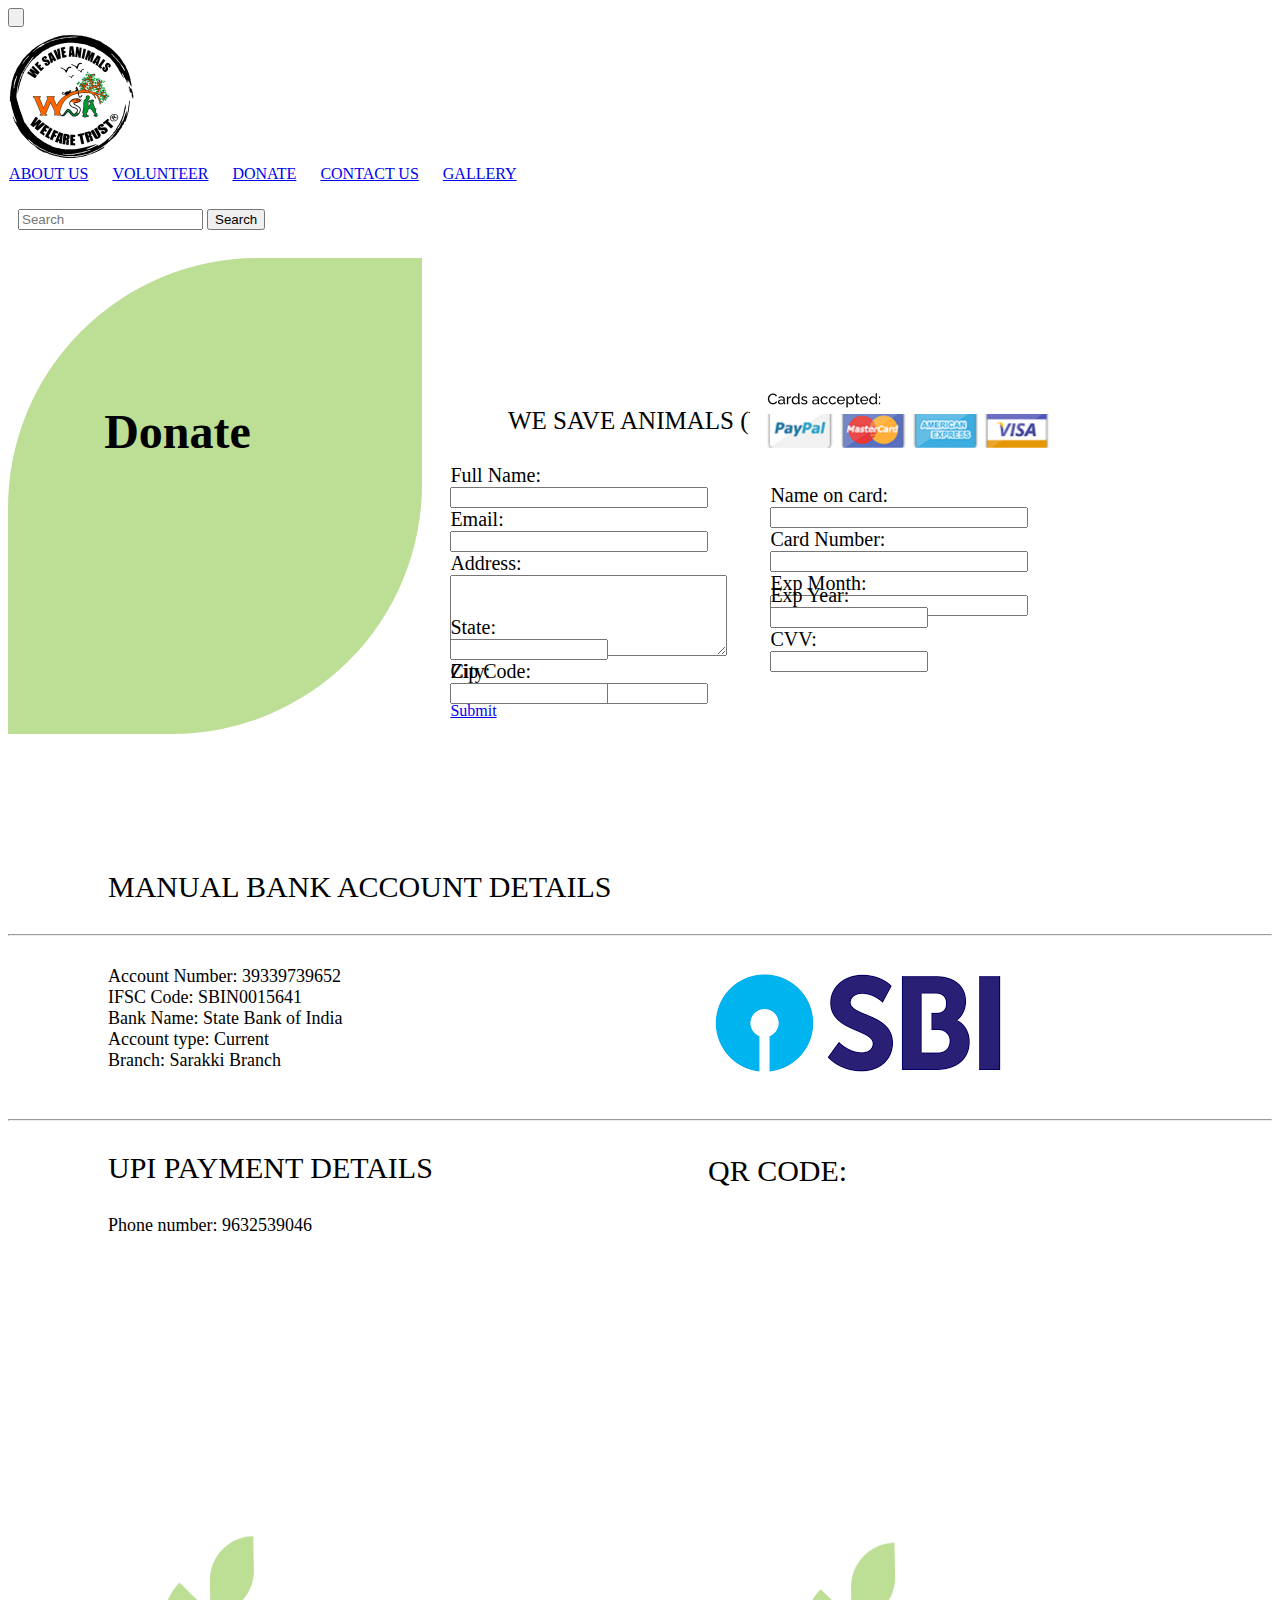
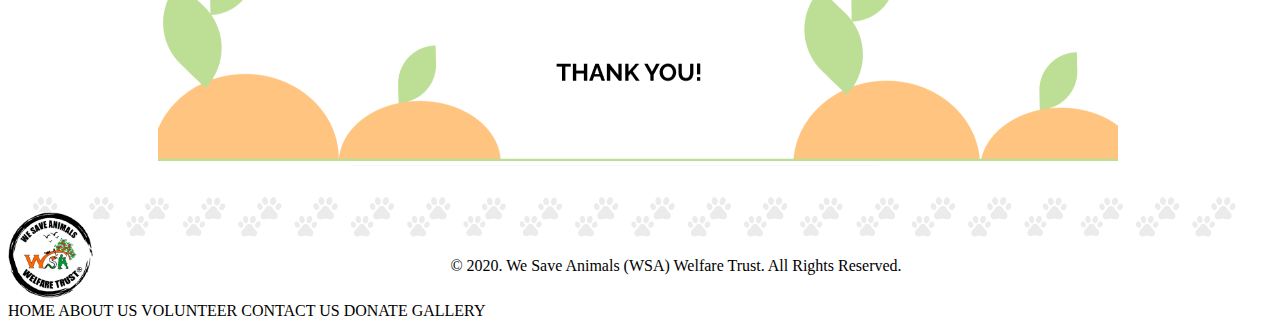
<file: Donate2.html>
<!DOCTYPE html>
<html lang="en">
<head>
  <meta charset="UTF-8">
  <meta http-equiv="X-UA-Compatible" content="IE=edge">
  <meta name="viewport" content="width=device-width, initial-scale=1.0">
  <title>WSA-WeSaveAnimals Gallery</title>
  <link href="https://cdn.jsdelivr.net/npm/bootstrap@5.3.0/dist/css/bootstrap.min.css" rel="stylesheet" integrity="sha384-9ndCyUaIbzAi2FUVXJi0CjmCapSmO7SnpJef0486qhLnuZ2cdeRhO02iuK6FUUVM" crossorigin="anonymous">
  <link rel="stylesheet" href="Donate2.css">
</head>

<!--Nav bar-->
<nav class="navbar navbar-expand-lg bg-body-tertiary">
  <div class="container-fluid">
    <button class="navbar-toggler" type="button" data-bs-toggle="collapse" data-bs-target="#navbarTogglerDemo01" aria-controls="navbarTogglerDemo01" aria-expanded="false" aria-label="Toggle navigation">
      <p class="navbar-toggler-icon"></p>
    </button>
    <div class="collapse navbar-collapse" id="navbarTogglerDemo01">
      <div class="image-1"><img src="logo_pic.png" alt="WSA Logo" width="125" height="125" style="margin-left: -65px; margin-top:-30px"></div> <!--Logo image-->
  <div class="circle"></div> <!--TO ALIGN THE NAV BAR-->
      <a class="navbar-brand" style="padding:10px; margin-left:-80px;" href="index.html" >HOME</a>
      <a class="navbar-brand" style="padding:10px" href="AboutUs.html">ABOUT US</a>
      <a class="navbar-brand" style="padding:10px" href="Volunteer.html">VOLUNTEER</a>
      <a class="navbar-brand" style="padding:10px" href="Donate.html">DONATE</a>
      <a class="navbar-brand" style="padding:10px" href="ContactUs.html">CONTACT US</a>
      <a class="navbar-brand" style="padding:10px" href="Gallery.html">GALLERY</a>
      <ul class="navbar-nav me-auto mb-2 mb-lg-0"> </ul>
      <form class="d-flex" role="search" style="padding:10px">
        <input class="form-control me-2" type="search" placeholder="Search" aria-label="Search">
        <button class="btn btn-outline-success" type="submit">Search</button>
      </form>
    </div>
  </div>
</nav>
  
  <!--This is the end of the nav bar-->
<br>

<div class="Ellipse-11" style="border-radius:250px 0 250px 0;;">
    <p class="Contact-Us" style="margin-top:-100px;">
        Donate
    </p>
</div>

<p class="WE-SAVE-ANIMALS-WSA-WELFARE-TRUST">
  WE SAVE ANIMALS (WSA) WELFARE TRUST
</p>

<form class="box1">
  <label for="name" style="font-size:20px;">Full Name:</label><br>
  <input type="text" id="name1" name="name1" style="width:250px;"><br>
  <label for="email" style="font-size:20px;">Email:</label><br>
  <input type="text" id="email1" name="email1" style="width:250px;"><br>

    <label for="address" style="font-size:20px;">Address:</label><br>
    <textarea type="text" id="message1" name="message1" rows="5" cols="32"></textarea><br>
    <label for="city" style="font-size:20px;">City:</label><br>
    <input type="text" id="city" name="city" style="width:250px;"><br>


<div style="margin-left:350px; margin-top:-340px; margin-left:320px;">
    <div style="width:100px;height:100px; margin-left:-20px; margin-top:20px;"><img src="cards.png"></div><!--CARDS ACCEPTED PIC-->

    <label for="cardname" style="font-size:20px;">Name on card:</label><br>
    <input type="text" id="cardname" name="cardname" style="width:250px;"><br>

    <label for="cardnum" style="font-size:20px; margin-top:20px;">Card Number:</label><br>
    <input type="text" id="cardnum" name="cardnum" style="width:250px;"><br>

    <label for="expmonth" style="font-size:20px;margin-top:20px;">Exp Month:</label><br>
    <input type="text" id="expmonth" name="expmonth" style="width:250px;"><br>
  </div>

    <label for="state" style="font-size:20px; margin-top:25px;">State:</label><br>
    <input type="text" id="state" name="state" style="width:150px;"><br>

    <label for="zipcode" style="font-size:20px;">Zip Code:</label><br>
    <input type="text" id="zipcode" name="zipcode" style="width:150px;"><br>

    <div style="margin-left:320px; margin-top:-120px;">
    <label for="expyear" style="font-size:20px;">Exp Year:</label><br>
    <input type="text" id="expyear" name="expyear" style="width:150px;"><br>

    <label for="cvv" style="font-size:20px;">CVV:</label><br>
    <input type="text" id="cvv" name="cvv" style="width:150px;"><br>
  </div>

<!--SUBMIT BUTTON-->
<!--This is for submit button-->
<a class="btn btn-primary" href="#" role="button" style="display:block; width:25%; margin-top:30px;">Submit</a></form>

<p class="MANUAL-BANK-ACCOUNT-DETAILS" style="font-size:30px; margin-left:100px;margin-top:150px;">
  MANUAL BANK ACCOUNT DETAILS
</p>
<hr>
<p class="Account-Number-39339739652-IFSC-Code-SBIN0015641-Bank-Name-State-Bank-of-India-Account-type-Curr" style="text-align:justify;font-size:18px;margin-left:100px; margin-top:30px;">
  Account Number: 39339739652 <br>
IFSC Code: SBIN0015641 <br>
Bank Name: State Bank of India <br>
Account type: Current <br>
Branch: Sarakki Branch
</p>

<div class="sbi logo"><img src="sbi_logo.png" style="margin-left:700px; margin-top:-150px;"></div>
<hr>

<p class="UPI-PAYMENT-DETAILS" style="margin-left:100px; font-size:30px;margin-top:30px;">
  UPI PAYMENT DETAILS
</p>

<p class="Phone-number-9632539046" style="font-size:18px;margin-left:100px;">
  Phone number: 9632539046
</p>

<p class="QR-CODE" style="margin-left:700px;margin-top:-100px; font-size:30px;">
  QR CODE:
</p>
<div class="rectangle" style="width:250px; height:200px;"></div>


<div><img src="thanku.png"  style="width:fit-content; margin-left:150px; padding-top:100px;"></div>



 <!--footer-->
 <a class="pawsline" style="margin-top:-100px;"><img src="paws line.png" ></a> <!--paws image-->
 <div class="container text-center" style="height:45px; margin-top:-80px;">
   <div class="row">
     <div class="col-6 col-sm-3" style="width:15%"><img src="logo_pic.png" alt="WSA Logo" width="45%" height="85%"></div>
     <a class="col-6 col-sm-3" href="index.html" style="width:13%; color:inherit;text-decoration:none;">HOME</a>
     <a class="col-6 col-sm-3" href="AboutUs.html" style="width:13%;color:inherit;text-decoration:none;">ABOUT US</a>
     <a class="col-6 col-sm-3" href="Volunteer.html" style="width:13%;color:inherit;text-decoration:none;">VOLUNTEER</a>
     <a class="col-6 col-sm-3" href="ContactUs.html" style="width:13%;color:inherit;text-decoration:none;">CONTACT US</a>
     <a class="col-6 col-sm-3" href="Donate.html" style="width:13%;color:inherit;text-decoration:none;">DONATE</a>
     <a class="col-6 col-sm-3" href="Gallery.html" style="width:13%;color:inherit;text-decoration:none;">GALLERY</a>
   </div>
 </div>
 <div class="col_AllRightsReserved" style="padding-left:35%"> © 2020. We Save Animals (WSA) Welfare Trust. All Rights Reserved.</div>
</file>
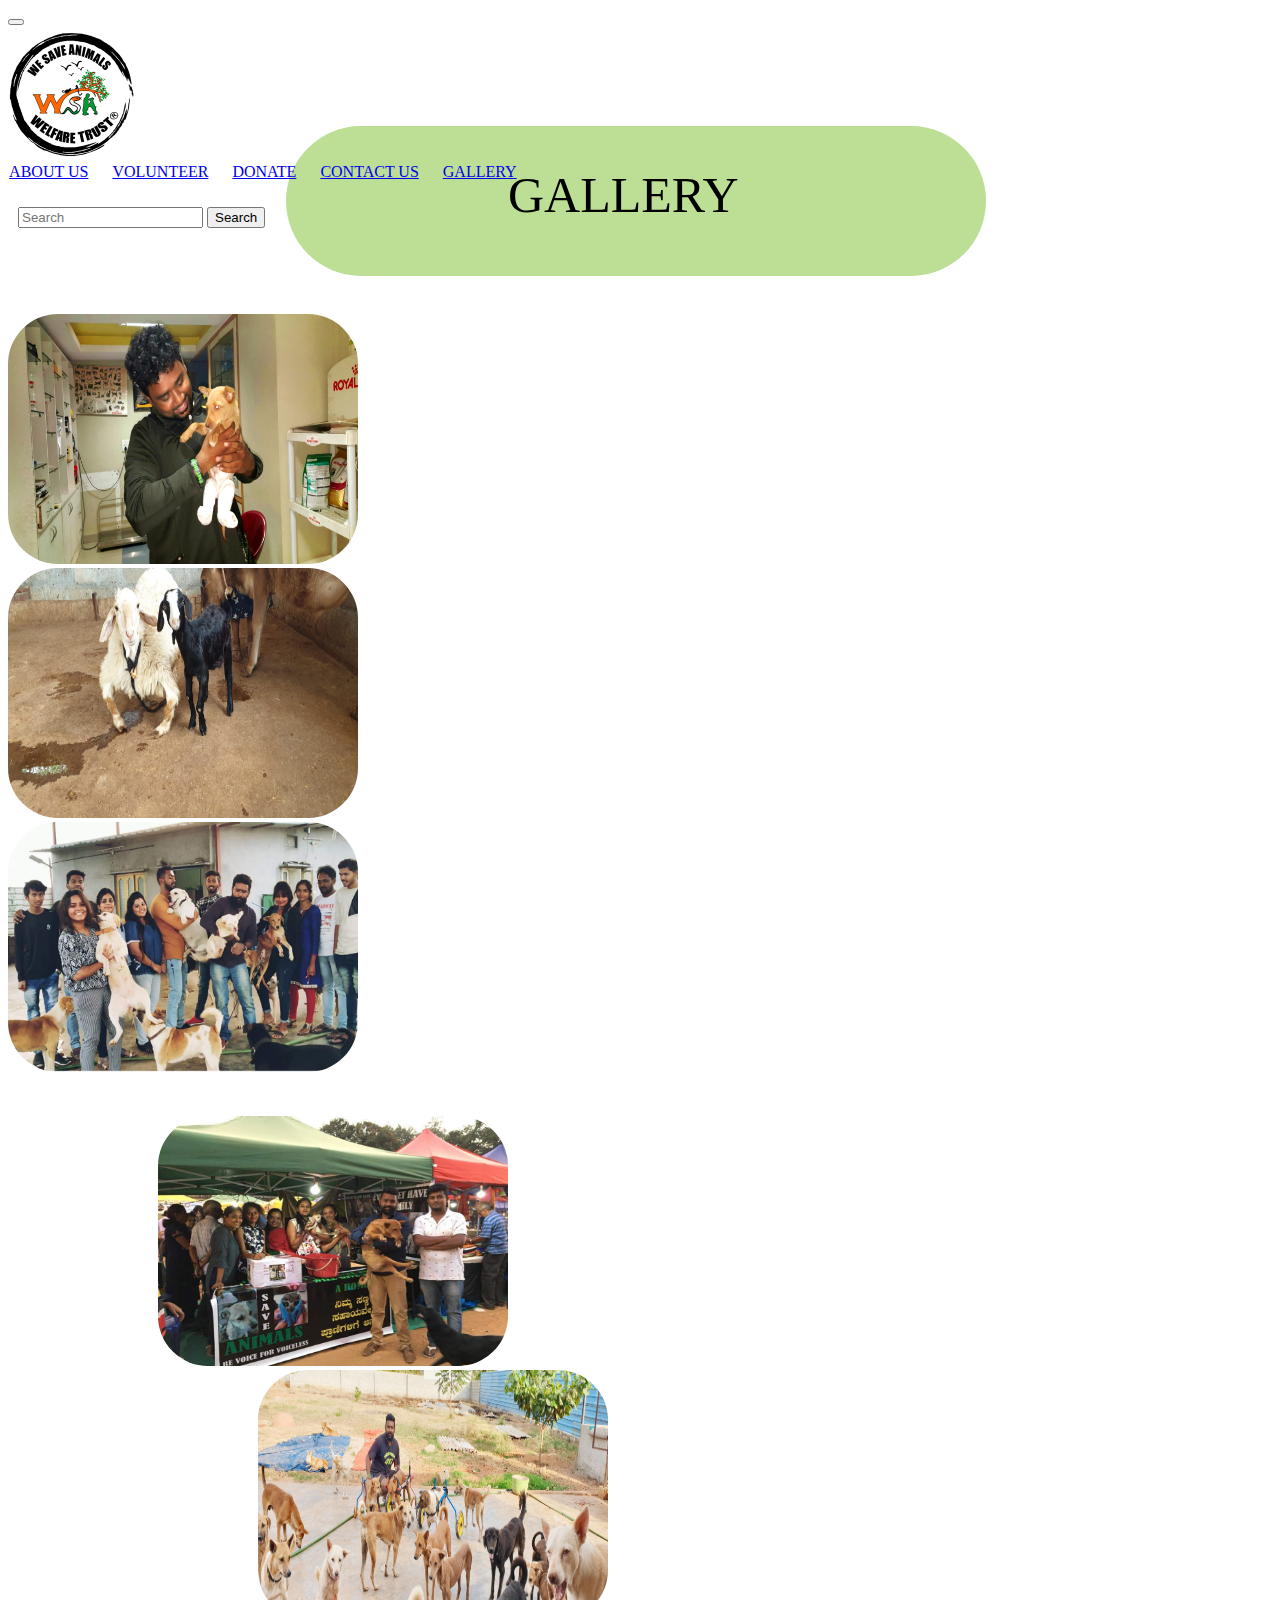
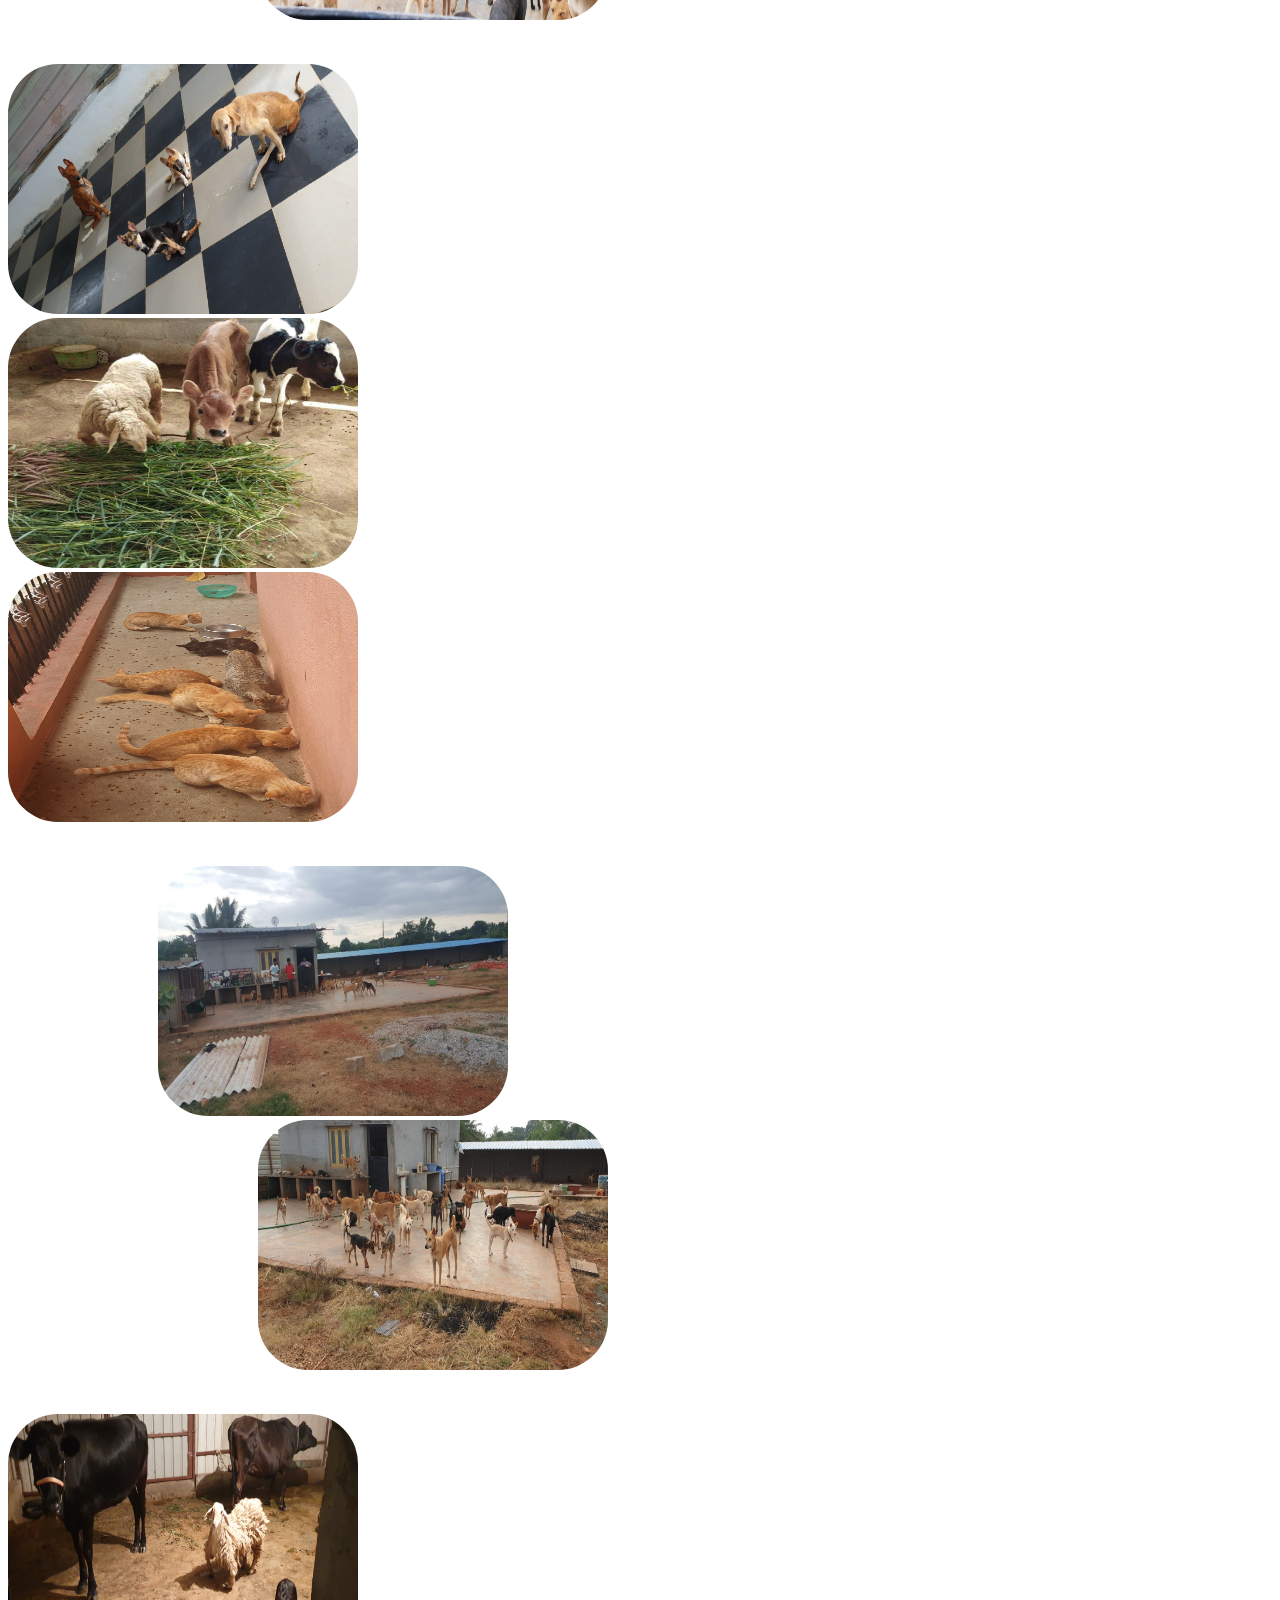
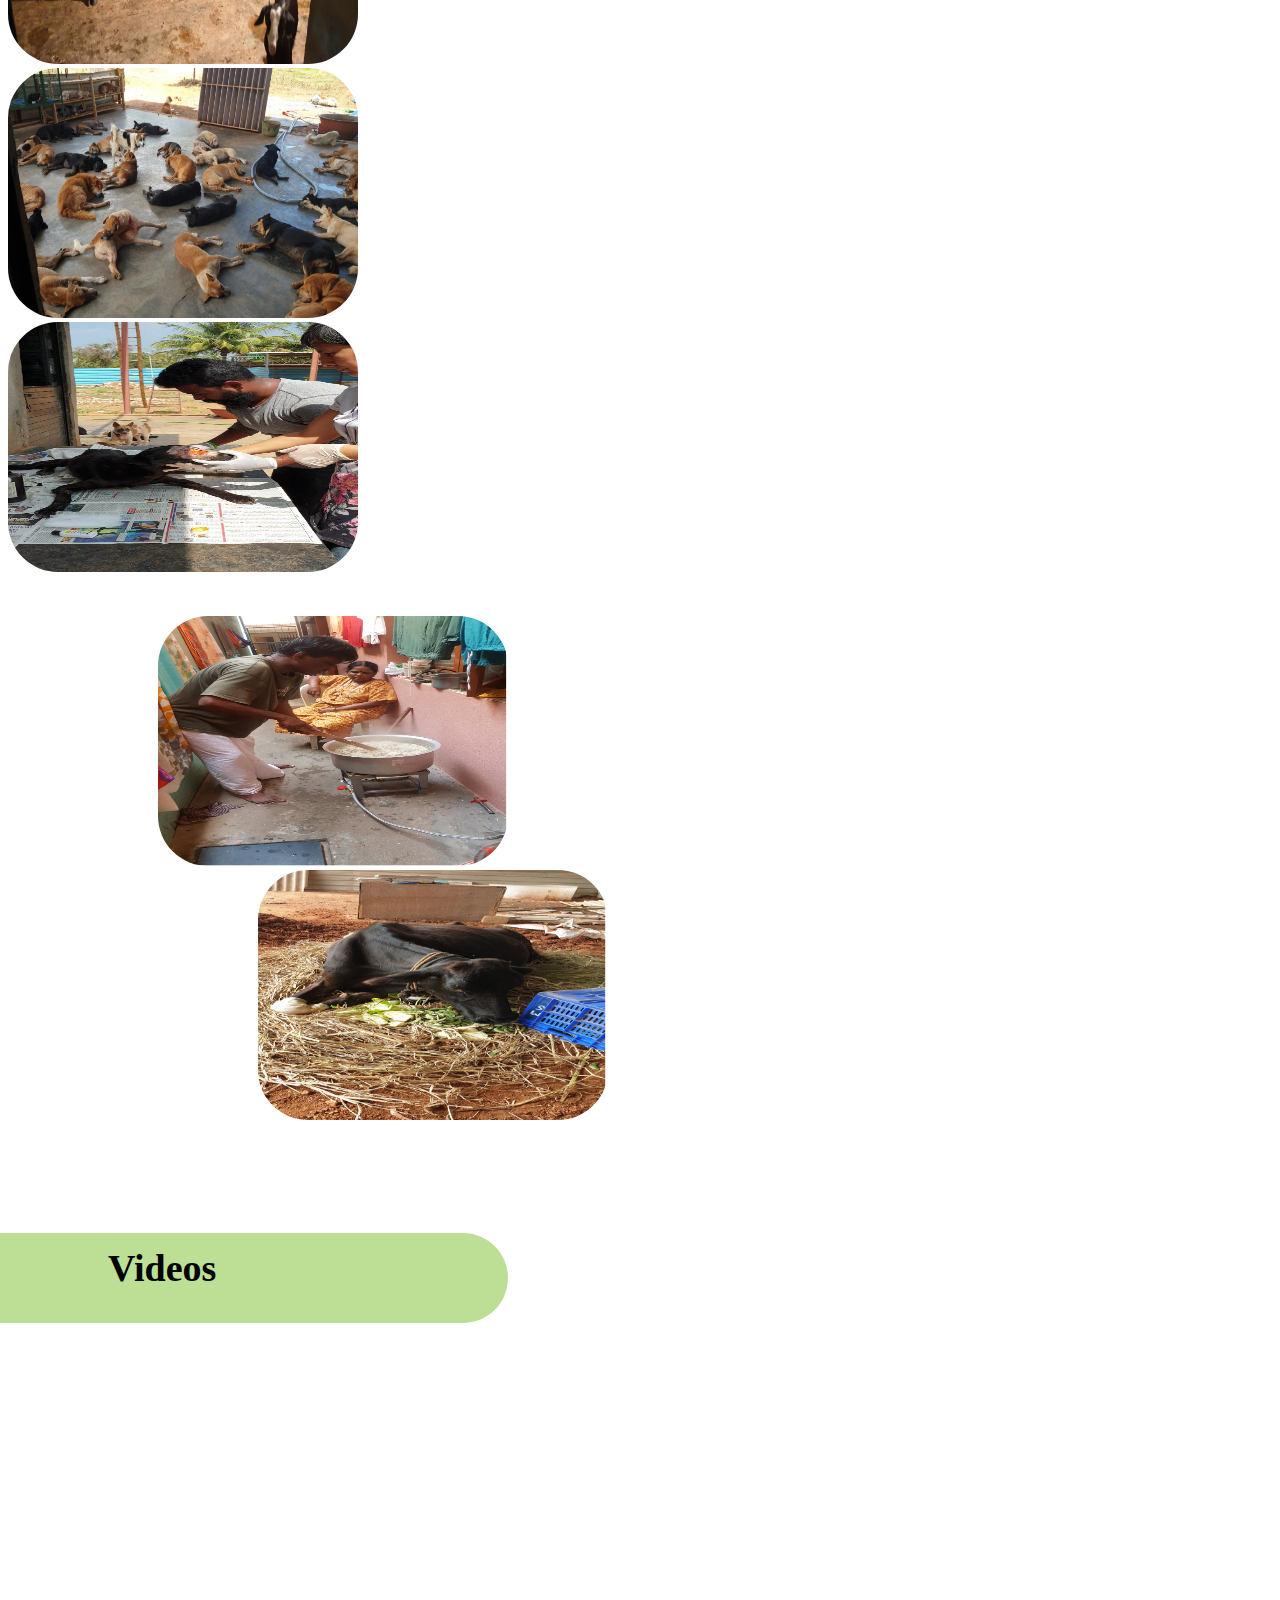
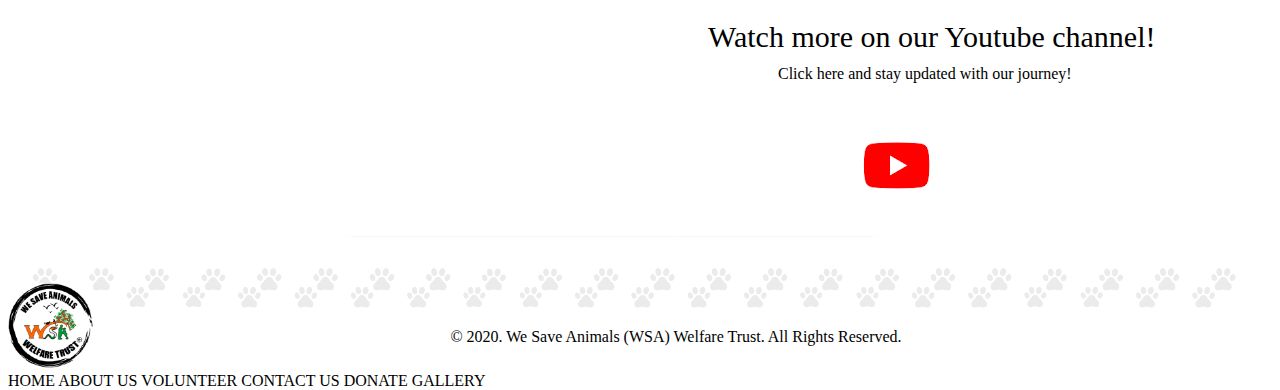
<file: Gallery.html>
<!DOCTYPE html>
<html lang="en">
<head>
  <meta charset="UTF-8">
  <meta http-equiv="X-UA-Compatible" content="IE=edge">
  <meta name="viewport" content="width=device-width, initial-scale=1.0">
  <title>WSA-WeSaveAnimals Gallery</title>
  <link href="https://cdn.jsdelivr.net/npm/bootstrap@5.3.0/dist/css/bootstrap.min.css" rel="stylesheet" integrity="sha384-9ndCyUaIbzAi2FUVXJi0CjmCapSmO7SnpJef0486qhLnuZ2cdeRhO02iuK6FUUVM" crossorigin="anonymous">
  <link rel="stylesheet" href="Gallery.css">
</head>

<!--Nav bar-->
<nav class="navbar navbar-expand-lg bg-body-tertiary">
  <div class="container-fluid">
    <button class="navbar-toggler" type="button" data-bs-toggle="collapse" data-bs-target="#navbarTogglerDemo01" aria-controls="navbarTogglerDemo01" aria-expanded="false" aria-label="Toggle navigation">
      <span class="navbar-toggler-icon"></span>
    </button>
    <div class="collapse navbar-collapse" id="navbarTogglerDemo01">
      <div class="image-1"><img src="logo_pic.png" alt="WSA Logo" width="125" height="125" style="margin-left: -65px; margin-top:-30px"></div> <!--Logo image-->
  <div class="circle"></div> <!--TO ALIGN THE NAV BAR-->
      <a class="navbar-brand" style="padding:10px; margin-left:-80px;" href="index.html" >HOME</a>
      <a class="navbar-brand" style="padding:10px" href="AboutUs.html">ABOUT US</a>
      <a class="navbar-brand" style="padding:10px" href="Volunteer.html">VOLUNTEER</a>
      <a class="navbar-brand" style="padding:10px" href="Donate.html">DONATE</a>
      <a class="navbar-brand" style="padding:10px" href="ContactUs.html">CONTACT US</a>
      <a class="navbar-brand" style="padding:10px" href="Gallery.html">GALLERY</a>
      <ul class="navbar-nav me-auto mb-2 mb-lg-0"> </ul>
      <form class="d-flex" role="search" style="padding:10px">
        <input class="form-control me-2" type="search" placeholder="Search" aria-label="Search">
        <button class="btn btn-outline-success" type="submit">Search</button>
      </form>
    </div>
  </div>
</nav>
  
  <!--This is the end of the nav bar-->
<br>
    <div class="Ellipse-11"></div>
    <p class="GALLERY" style="font-size:50px; margin-top:-110px; margin-left:500px;">
        GALLERY
    </p>
    <br><br><br><br><br><br>


     <!--PICS BELOW-->
    <div class="container text-center">
      <div class="row">

        <div class="col-6 col-sm-4"><img src="medical treatment.png" style="width:350px;height:250px; border-radius:50px;"></div>
        <div class="col-6 col-sm-4"><img src="GRP_pic (3).png" style="width:350px;height:250px;border-radius:50px;"></div>
        <div class="col-6 col-sm-4"><img src="GRP_pic (1).png" style="width:350px;height:250px;border-radius:50px;"></div>
        
        <div class="w-100 d-none d-md-block" style="padding:20px;"></div>
    
        <div class="col-6 col-sm-4"><img src="volunteer.png" style="width:350px;height:250px; margin-left:150px;border-radius:50px;"></div>
        <div class="col-6 col-sm-4"><img src="6.png" style="width:350px;height:250px; margin-left:250px;border-radius:50px;"></div>

        <div class="w-100 d-none d-md-block" style="padding:20px;"></div>

        <div class="col-6 col-sm-4"><img src="13.png" style="width:350px;height:250px;border-radius:50px;"></div>
        <div class="col-6 col-sm-4"><img src="10.png" style="width:350px;height:250px;border-radius:50px;"></div>
        <div class="col-6 col-sm-4"><img src="11.png" style="width:350px;height:250px;border-radius:50px;"></div>
        
        <div class="w-100 d-none d-md-block" style="padding:20px;"></div>
    
        <div class="col-6 col-sm-4"><img src="pic1.jpeg" style="width:350px;height:250px; margin-left:150px;border-radius:50px;"></div>
        <div class="col-6 col-sm-4"><img src="pic2.jpeg" style="width:350px;height:250px; margin-left:250px;border-radius:50px;"></div>

        <div class="w-100 d-none d-md-block" style="padding:20px;"></div>

        <div class="col-6 col-sm-4"><img src="3.png" style="width:350px;height:250px;border-radius:50px;"></div>
        <div class="col-6 col-sm-4"><img src="4.png" style="width:350px;height:250px;border-radius:50px;"></div>
        <div class="col-6 col-sm-4"><img src="5.png" style="width:350px;height:250px;border-radius:50px;"></div>
        
        <div class="w-100 d-none d-md-block" style="padding:20px;"></div>
    
        <div class="col-6 col-sm-4"><img src="1.png" style="width:350px;height:250px; margin-left:150px;border-radius:50px;"></div>
        <div class="col-6 col-sm-4"><img src="2.png" style="width:350px;height:250px; margin-left:250px;border-radius:50px;"></div>
        
        <div class="w-100 d-none d-md-block" style="padding:20px;"></div>
        
      </div>
    </div>

    <!--END OF PICS-->

<div class="Rectangle_vid">
      <p class="Videos" style="margin-left:300px; width:100px; ">
        Videos
      </p>
    </div>

    
      <div class="Rectangle-43" style="margin-left: 625px;margin-top:-50px;"><iframe width="560" height="315" src="https://www.youtube.com/embed/-oCUZewx3TU" title="YouTube video player" frameborder="0" allow="accelerometer; autoplay; clipboard-write; encrypted-media; gyroscope; picture-in-picture; web-share" allowfullscreen></iframe></div>
      <div class="Rectangle-59" style="margin-left: 50px; margin-top:-200px;"><iframe width="560" height="315" src="https://www.youtube.com/embed/P2LuSFcbi1o" title="YouTube video player" frameborder="0" allow="accelerometer; autoplay; clipboard-write; encrypted-media; gyroscope; picture-in-picture; web-share" allowfullscreen></iframe></div>
      <p class="Watch-more-on-our-Youtube-channel" style="margin-left: 700px;">
        Watch more on our Youtube channel!
      </p>
      <p class="Click-below-and-stay-updated-with-our-journey">
        Click here and stay updated with our journey!
      </p>
      <div class="yt_pic"><a href="https://youtube.com/@wesaveanimals8357"><img src="yt.png" alt="YouTube Channel"></a></div>

    <!--footer-->
    <a class="pawsline" style="margin-top:-100px;"><img src="paws line.png" ></a> <!--paws image-->
    <div class="container text-center" style="height:45px; margin-top:-80px;">
      <div class="row">
        <div class="col-6 col-sm-3" style="width:15%"><img src="logo_pic.png" alt="WSA Logo" width="45%" height="85%"></div>
        <a class="col-6 col-sm-3" href="index.html" style="width:13%; color:inherit;text-decoration:none;">HOME</a>
        <a class="col-6 col-sm-3" href="AboutUs.html" style="width:13%;color:inherit;text-decoration:none;">ABOUT US</a>
        <a class="col-6 col-sm-3" href="Volunteer.html" style="width:13%;color:inherit;text-decoration:none;">VOLUNTEER</a>
        <a class="col-6 col-sm-3" href="ContactUs.html" style="width:13%;color:inherit;text-decoration:none;">CONTACT US</a>
        <a class="col-6 col-sm-3" href="Donate.html" style="width:13%;color:inherit;text-decoration:none;">DONATE</a>
        <a class="col-6 col-sm-3" href="Gallery.html" style="width:13%;color:inherit;text-decoration:none;">GALLERY</a>
      </div>
    </div>
    <div class="col_AllRightsReserved" style="padding-left:35%"> © 2020. We Save Animals (WSA) Welfare Trust. All Rights Reserved.</div>
</file>
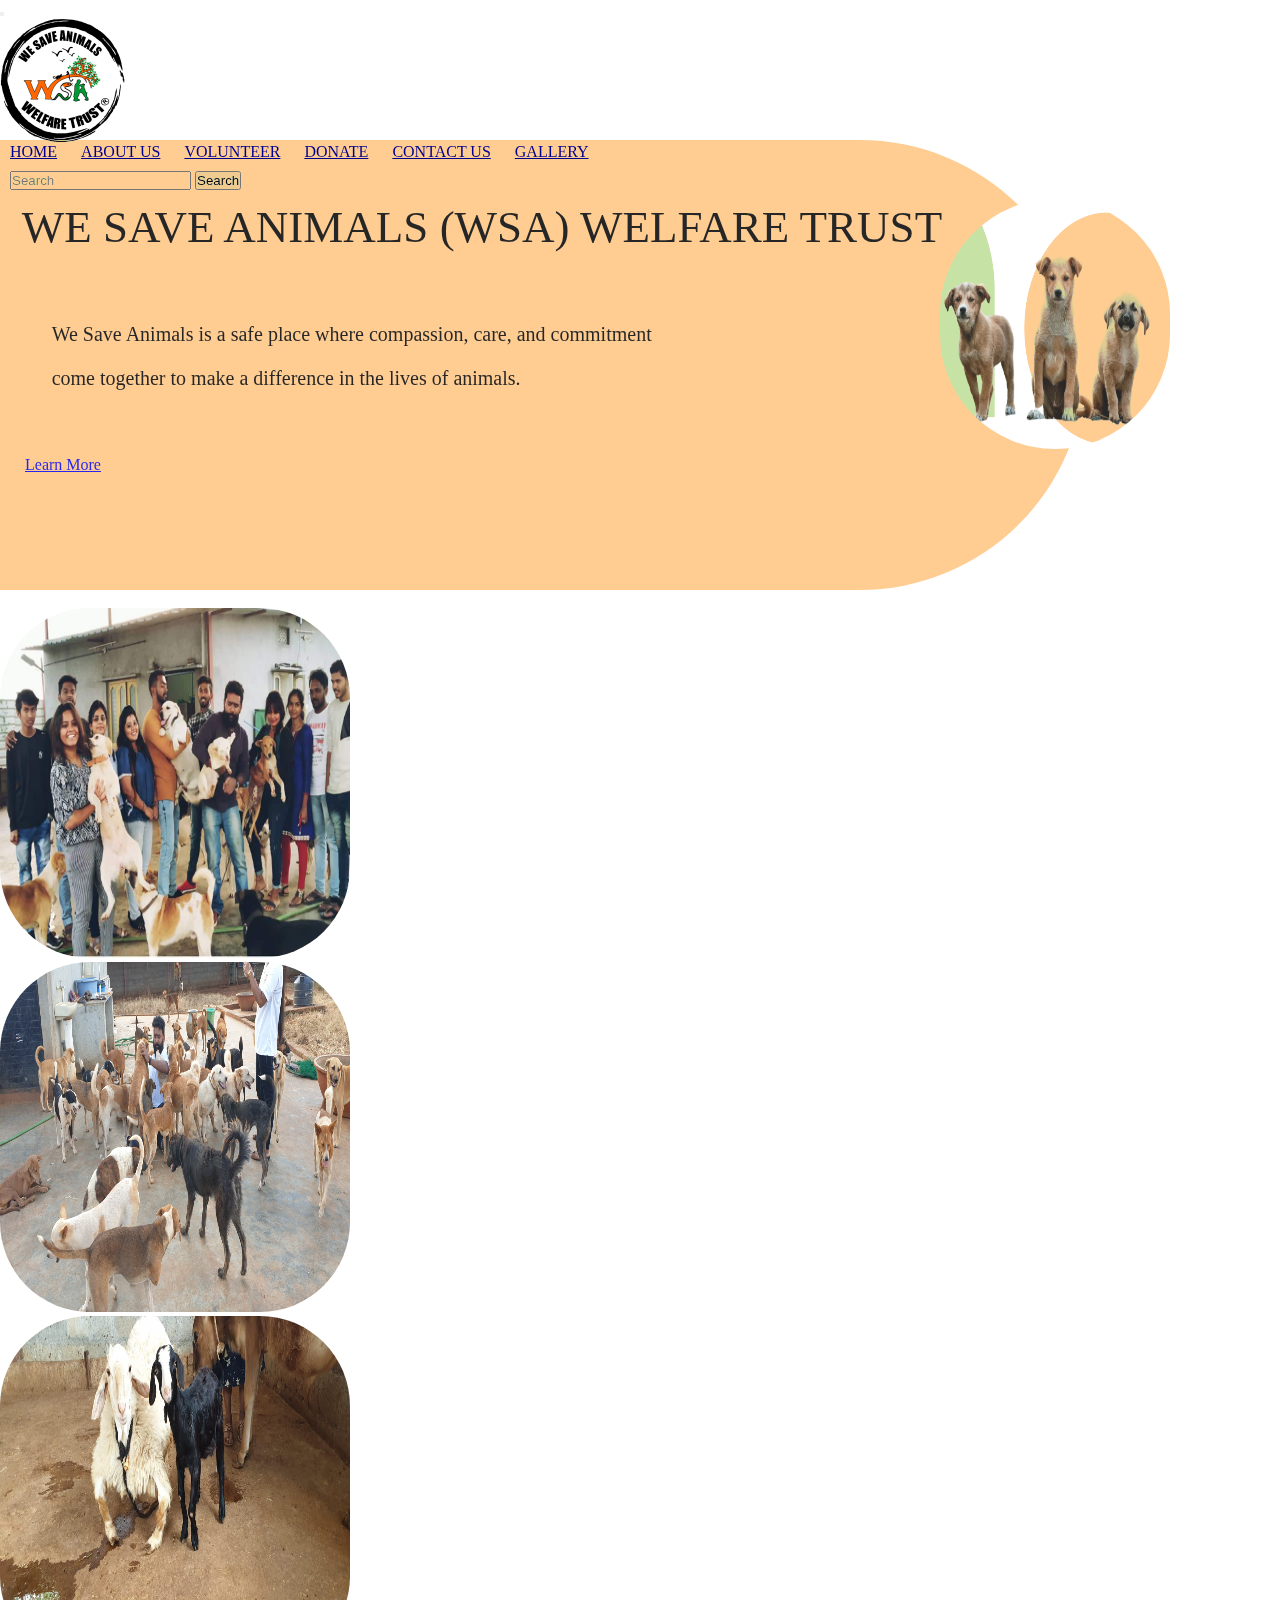
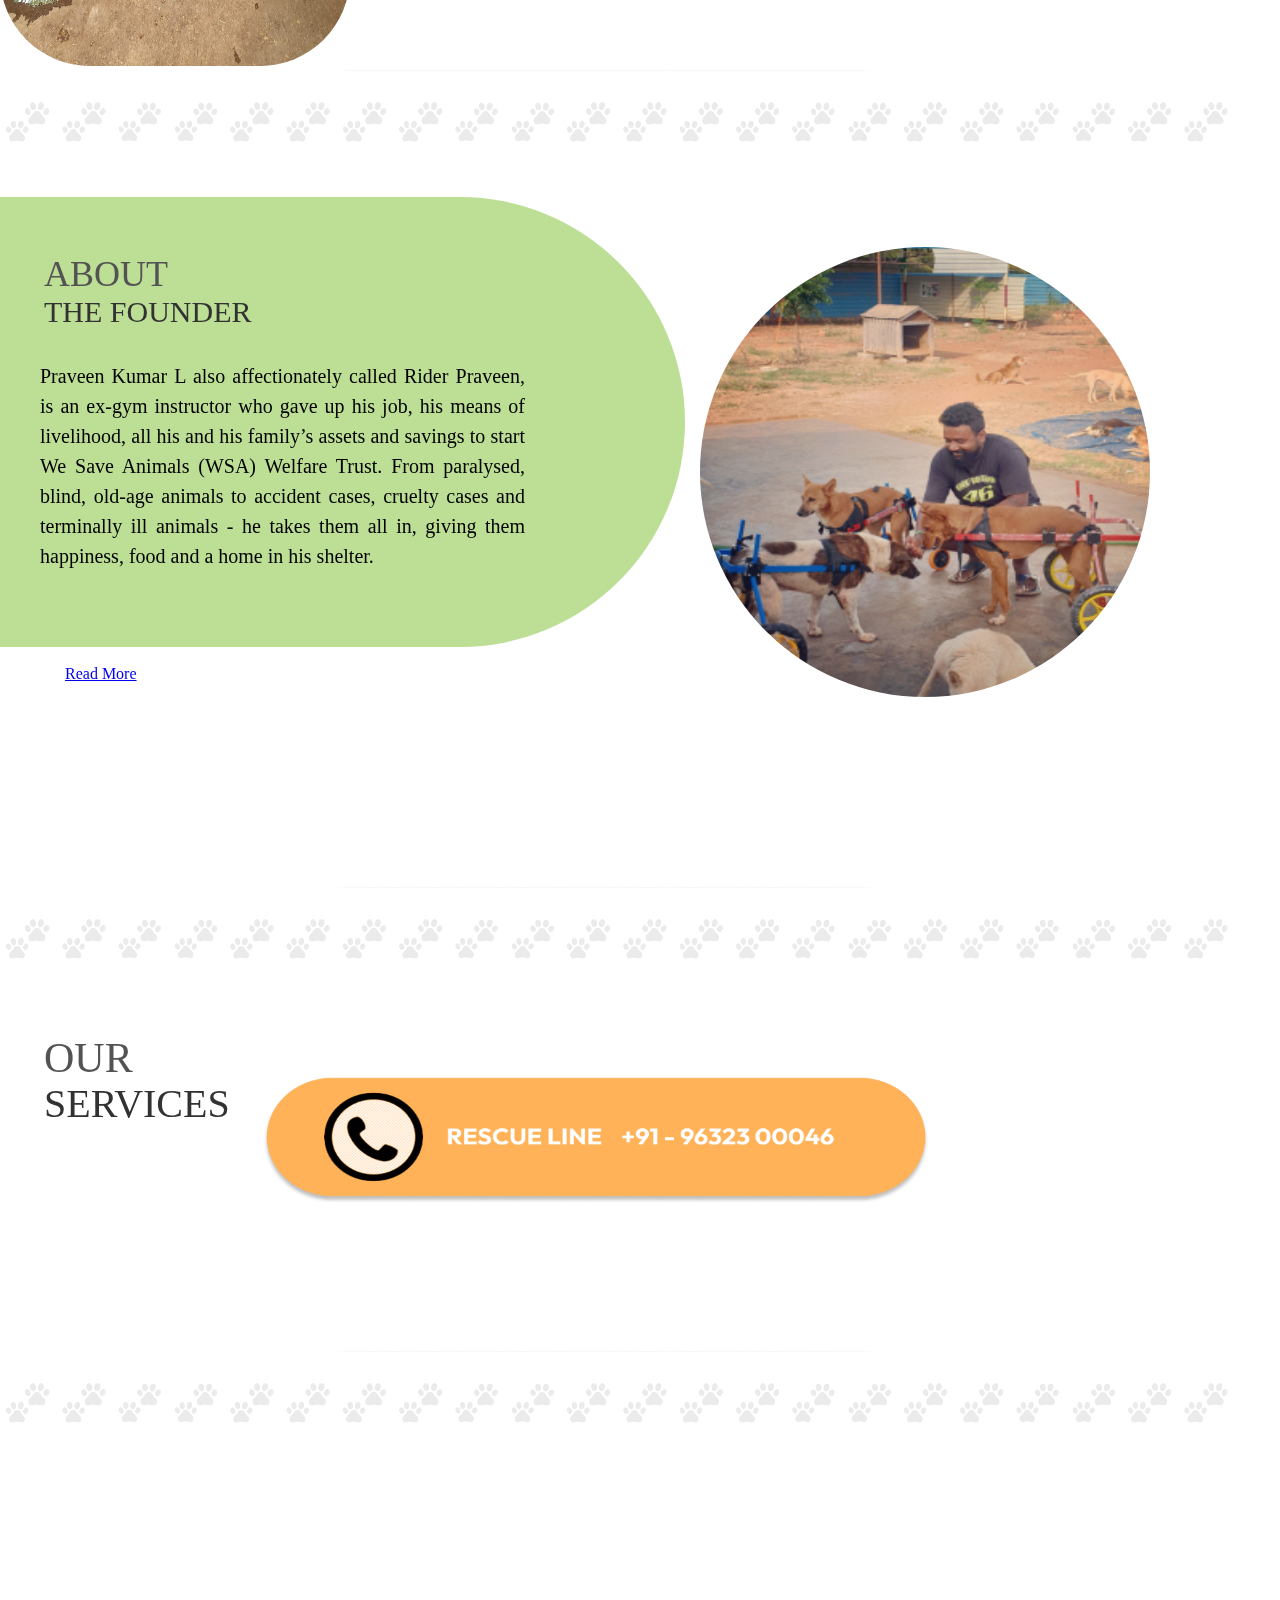
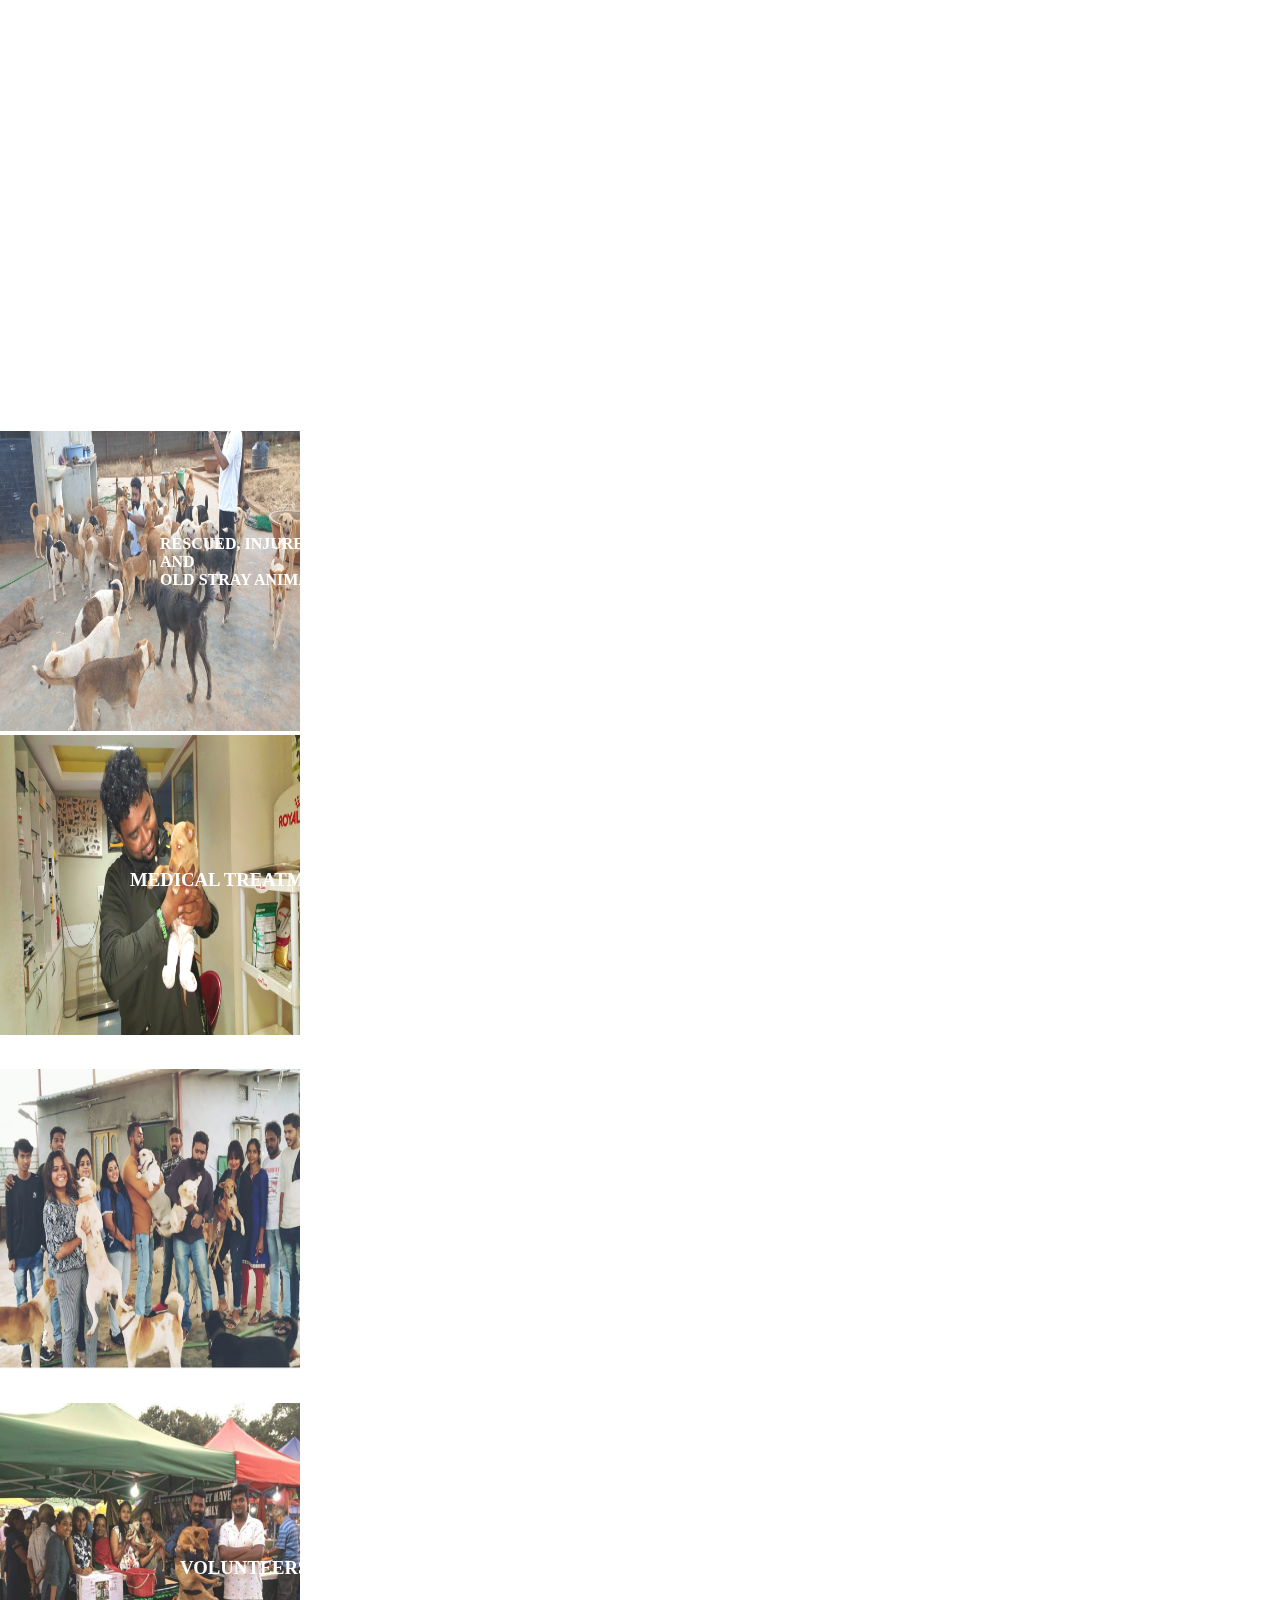
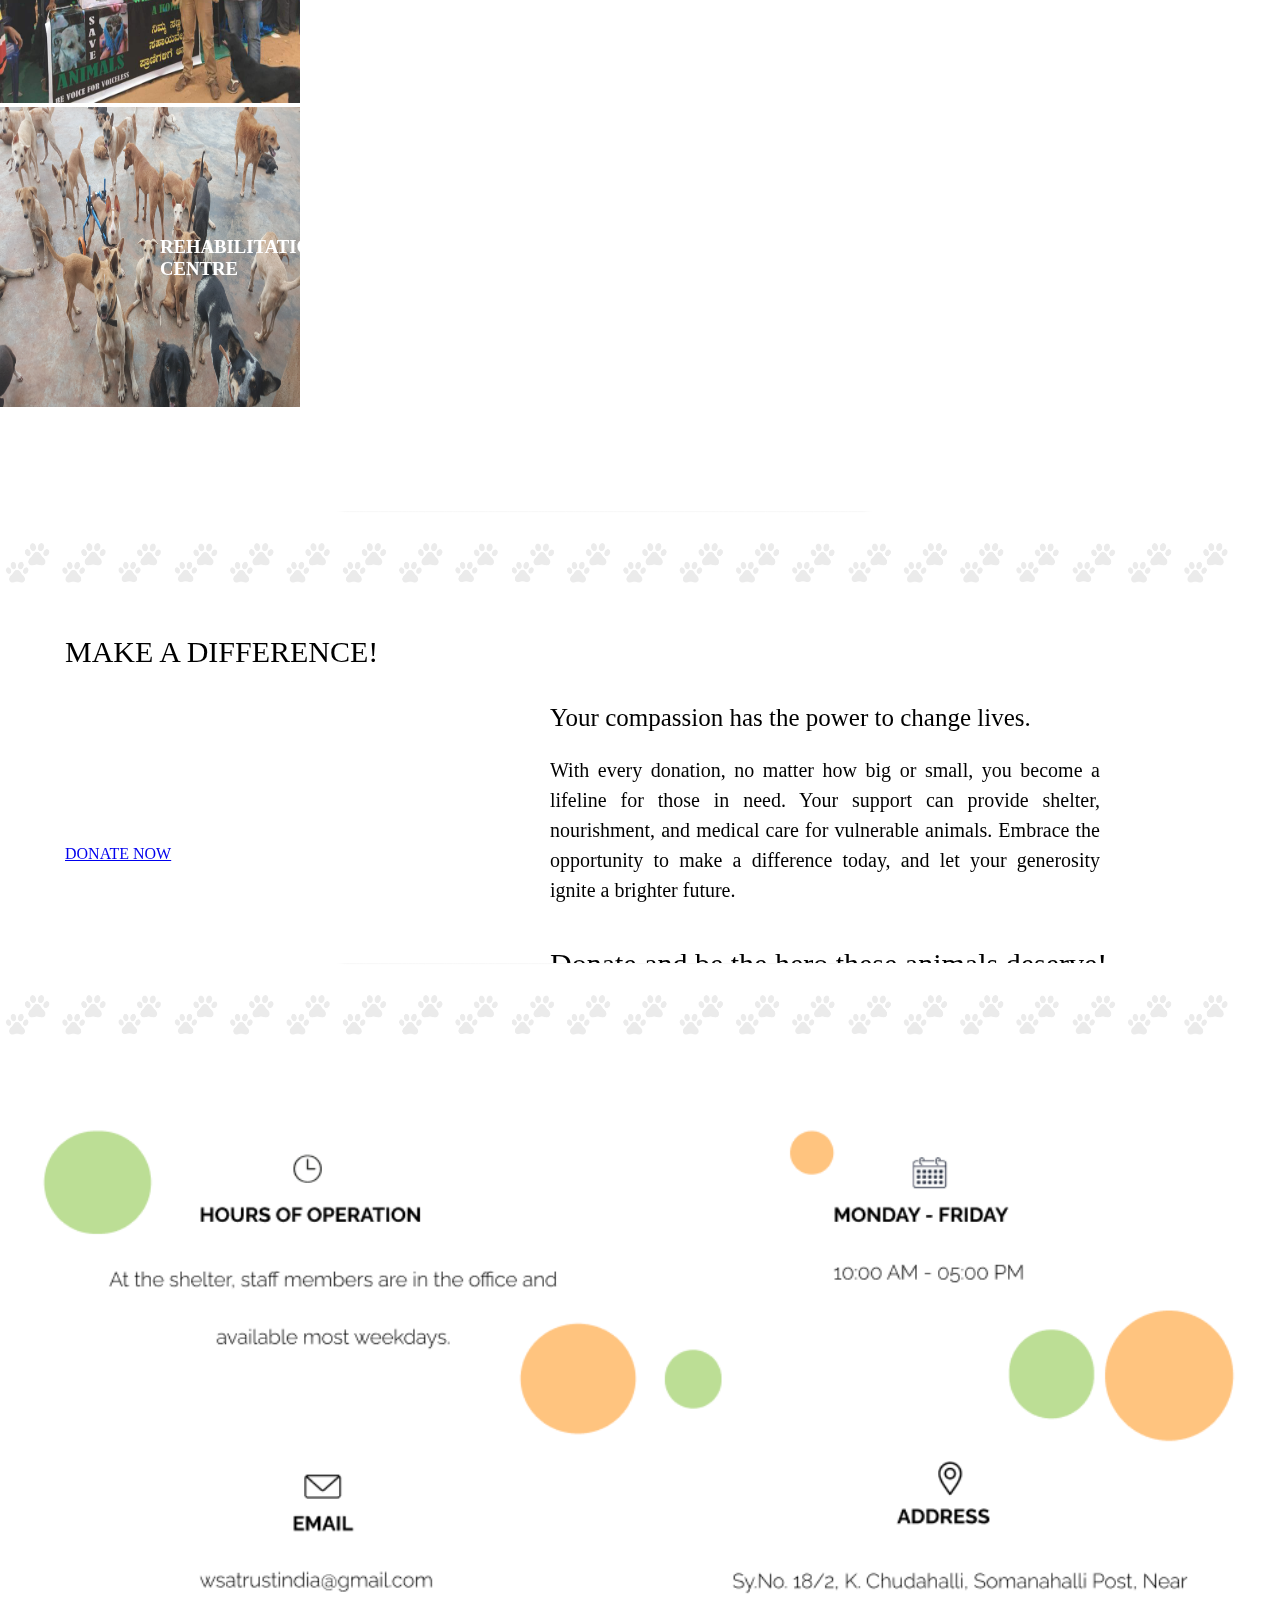
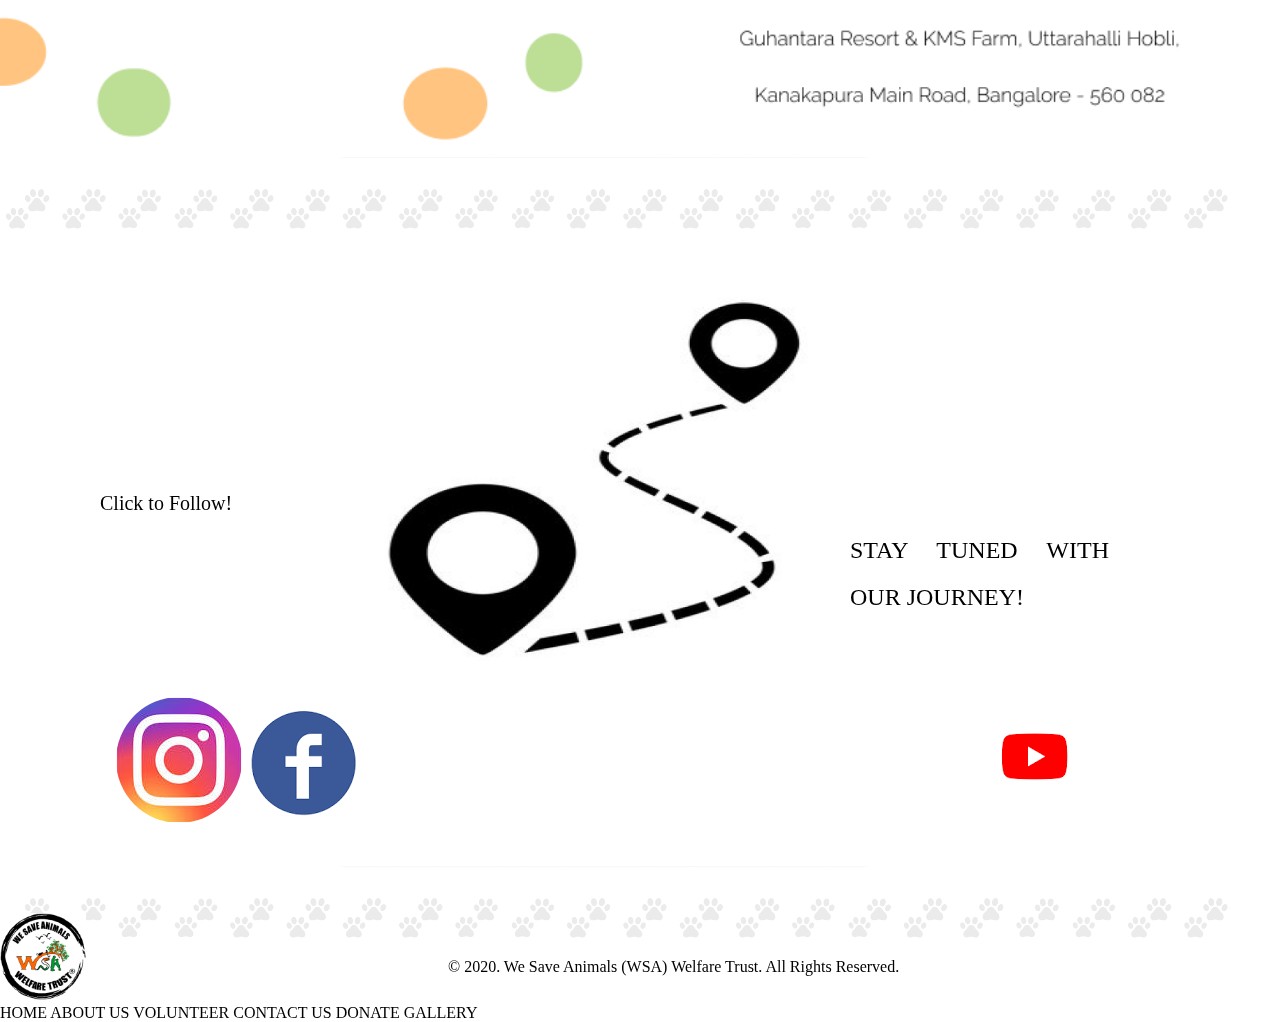
<file: HomePage.html>
<!DOCTYPE html>
<html lang="en">
<head>
  <meta charset="UTF-8">
  <meta http-equiv="X-UA-Compatible" content="IE=edge">
  <meta name="viewport" content="width=device-width, initial-scale=1.0">
  <title>WSA-WeSaveAnimals Home</title>
  <link href="https://cdn.jsdelivr.net/npm/bootstrap@5.3.0/dist/css/bootstrap.min.css" rel="stylesheet" integrity="sha384-9ndCyUaIbzAi2FUVXJi0CjmCapSmO7SnpJef0486qhLnuZ2cdeRhO02iuK6FUUVM" crossorigin="anonymous">
  <link rel="stylesheet" href="HomePage.css">
</head>


<!--Nav bar-->
<nav class="navbar navbar-expand-lg bg-body-tertiary">
  <div class="container-fluid">
    <button class="navbar-toggler" type="button" data-bs-toggle="collapse" data-bs-target="#navbarTogglerDemo01" aria-controls="navbarTogglerDemo01" aria-expanded="false" aria-label="Toggle navigation">
      <span class="navbar-toggler-icon"></span>
    </button>
    <div class="collapse navbar-collapse" id="navbarTogglerDemo01">
      <div class="image-1"><img src="logo_pic.png" alt="WSA Logo" width="125" height="125"></div> <!--Logo image-->
  <div class="circle"></div> <!--TO ALIGN THE NAV BAR-->
      <a class="navbar-brand" style="padding:10px" href="HomePage.html">HOME</a>
      <a class="navbar-brand" style="padding:10px" href="AboutUs.html">ABOUT US</a>
      <a class="navbar-brand" style="padding:10px" href="Volunteer.html">VOLUNTEER</a>
      <a class="navbar-brand" style="padding:10px" href="Donate.html">DONATE</a>
      <a class="navbar-brand" style="padding:10px" href="ContactUs.html">CONTACT US</a>
      <a class="navbar-brand" style="padding:10px" href="Gallery.html">GALLERY</a>
      <ul class="navbar-nav me-auto mb-2 mb-lg-0"> </ul>
      <form class="d-flex" role="search" style="padding:10px">
        <input class="form-control me-2" type="search" placeholder="Search" aria-label="Search">
        <button class="btn btn-outline-success" type="submit">Search</button>
      </form>
    </div>
  </div>
</nav>
  
  <!--This is the end of the nav bar-->
  <br>
  <div class="Ellipse-1">
  <p class="WE-SAVE-ANIMALS-WSA-WELFARE-TRUST">
    WE SAVE ANIMALS (WSA) WELFARE TRUST
  </p>
  
  <p class="We-Save-Animals-is-a-safe-place-where-compassion-care-and-commitment-come-together-to-make-a-diffe">
    We Save Animals is a safe place where compassion, care, and commitment come together to make a difference in the lives of animals.</p>
  
   <!--This is for Learn more button-->
 <a class="btn btn-primary" href="AboutUs.html" role="button" style="display:block; width:25%;margin:25px;">Learn More</a>
  <img src="dogs.png" alt="Dogs" class="dogs_center" > <!--Dogs image-->
</div>
<br>

<div class="container text-center">
  <div class="row">
    <div class="col align-self-start">
      <img src="GRP_pic (1).png" alt="WSA"  width="350px" height="350px" style="border-radius:90px;">
    </div>
    <div class="col align-self-center">
      <img src="GRP_pic (2).png" alt="WSA"  width="350px" height="350px" style="border-radius:90px;">
    </div>
    <div class="col align-self-end">
      <img src="GRP_pic (3).png" alt="WSA"  width="350ox" height="350px" style="border-radius:90px;">
    </div>
  </div>
</div>


<a class="pawsline"><img src="paws line.png" ></a> <!--paws image-->

<div class="Ellipse-3"></div>

<p class="ABOUT">
  ABOUT<br>
</p>
<p class="THE-FOUNDER">
  THE FOUNDER
</p>
<p class="Praveen-Kumar-L-also-affectionately-called-Rider-Praveen-is-an-ex-gym-instructor-who-gave-up-his-jo">Praveen Kumar L also affectionately called Rider Praveen, is an ex-gym instructor who gave up his job, his means of livelihood, all his and his family’s assets and savings to start We Save Animals (WSA) Welfare Trust. From paralysed, blind, old-age animals to accident cases, cruelty cases and terminally ill animals - he takes them all in, giving them happiness, food and a home in his shelter.
</p>

<!--READ MORE BUTTON-->
<a style="padding:1px">
  <a class="btn btn-primary" href="AboutUs.html" role="button" style="display:block; width:30%; margin-left:65px;margin-top:-70px;">Read More</a>
</a>
<a class="Founder-pic"><img src="founder.png" alt="Founder" width="450" height="450" style="margin-left:700px;margin-top:-600px; border-radius:250px;"></a>

<div class="pawsline"><img src="paws line.png" ></div> <!--paws image-->

<!--Rescue line info below-->
<div class="Rescue-Line"><img src="rescue line.png" alt="Call" width="700" height="150" style="margin-top:-700px; margin-left:250px;"></div> <!--rescue line image-->

<div class="pawsline"><img src="paws line.png" style="margin-top:-500px;" ></div> <!--paws image-->

<!--Our services below-->
<p class="OUR">
  OUR
</p>
<p class="SERVICES">
  SERVICES
</p>

<!--No pics are displayed, I have set opacity to 0-->
<div class="Rectangle-6" style="opacity: 0;"></div>
<span class="RESCUED-INJURED-AND-OLD-STRAY-ANIMALS" style="opacity:0%;">
  RESCUED INJURED AND OLD STRAY ANIMALS
</span>
<div class="Rectangle-10" style="opacity:0;"></div>
<span class="MEDICAL-TREATMENT" style="opacity:0;">
  MEDICAL TREATMENT
</span>
<div class="Rectangle-11" style="opacity:0;"></div>
<span class="ADOPTION-AND-AWARENESS" style="opacity:0;">
  ADOPTION AND AWARENESS
</span>
<div class="Rectangle-7" style="opacity:0;"></div>
<span class="VOLU-NTEERS" style="opacity:0%;">
  VOLUNTEERS
</span>
<div class="Rectangle-8" style="opacity:0;"></div>
<span class="REHABILITATION-CENTRE" style="opacity:0;">
  REHABILITATION CENTRE
</span>
<!--OPACITY 0-->


<div class="container text-center" style="margin-top:-2250px;">
  <div class="row">

    <div class="col align-self-start">
      <img src="rescue.png" alt="WSA"  width="300px" height="300px" style="opacity:90%;">
      <div class="text-block1"><h4>RESCUED, INJURED<br> AND<br> OLD STRAY ANIMALS</h4></div>
    </div>

    <div class="col align-self-center">
      <img src="medical treatment.png" alt="WSA"  width="300px" height="300px" style="opacity:90%;">
      <div class="text-block2"><h3>MEDICAL TREATMENT</h3></div>
    </div>

    <div style="margin:30px;"></div>

    <div class="col align-self-end">
      <img src="awareness.png" alt="WSA"  width="300px" height="300px" style="opacity:90%;">
      <div class="text-block3"><h3 >ADOPTION<br> AND<br> AWARENESS</h3></div>
    </div> 

    <div style="margin:30px;"></div>

    <div class="col align-self-end">
      <img src="volunteer.png" alt="WSA"  width="300px" height="300px" style="opacity:90%;">
      <div class="text-block4"><h3>VOLUNTEERS</h3></div>
    </div>

    <div class="col align-self-end">
      <img src="rehab.png" alt="WSA"  width="300px" height="300px" style="opacity:90%;">
      <div class="text-block5"><h3>REHABILITATION<br> CENTRE</h3></div>
    </div>

  </div>
</div>

<div style="padding:50px;"></div>
<a class="pawsline"><img src="paws line.png" ></a> <!--paws image-->


<!--Donate section begins-->
<p class="MAKE-A-DIFFERENCE" >
  MAKE A DIFFERENCE!
</p>

<p class="Your-compassion">Your compassion has the power to change lives.</p>
<p class="With-every">
  With every donation, no matter how big or small, you become a lifeline for those in need. Your support can provide shelter, nourishment, and medical care for vulnerable animals. Embrace the opportunity to make a difference today, and let your generosity ignite a brighter future.</p>
  <p class="Donate-and">Donate and be the hero these animals deserve!</p>


  <!--DONATE NOW BUTTON-->
<a style="padding:1px">
  <a class="btn btn-primary" href="Donate.html" role="button" style="display:block; width:30%; margin-left:65px; margin-top:-470px;">DONATE NOW</a>
</a>
<div style="padding:50px;"></div>

<a class="pawsline"><img src="paws line.png" ></a> <!--paws image-->

<a class="HoursOfOP"><img src="hoo-email-address.png" style="width:100%;"></a> <!--more deets image-->
<a class="pawsline"><img src="paws line.png" ></a> <!--paws image-->


<!--Follow part-->
<a class="map"><img src="map.png" alt="map" style="width:40%; height:400px; margin-left:350px;"></a> <!--map image-->
<p class="Click-to-follow" style="opacity:0;">
  Click to follow!
</p>
<a class="facebook" href="https://www.facebook.com/people/WSA-We-Save-Animals/100064329866728/?hc_ref=ARQ7vjLG3HV5adfBbiHtF6yOfhxAc-vHyBR6IC_l3cnIDUFiVYrMWs55MWhjJnGKdKw"><img src="fb.png"  style="margin-top:-1000px;margin-left:200px;"></a>
<a class="insta" href="https://www.instagram.com/we__save__animals/?igshid=NTc4MTIwNjQ2YQ%3D%3D"><img src="insta.jpg" style="margin-top:-350px; margin-left:-300px; border-radius: 200px;"></a>
<a class="yt" href="https://youtube.com/@wesaveanimals8357"><img src="yt.png" style="margin-top:-900px; margin-left:700px;"></a>
<p class="STAY-TUNED-WITH-OUR-JOURNEY" style="margin-top:-300px; margin-left:850px;">
  STAY TUNED WITH OUR  JOURNEY!
  <p class="Follow">Click to Follow!</p>
</p>

<!--footer-->
<a class="pawsline" style="margin-top:-100px;"><img src="paws line.png" ></a> <!--paws image-->
<div class="container text-center" style="height:45px; margin-top:-80px;">
  <div class="row">
    <div class="col-6 col-sm-3" style="width:15%"><img src="logo_pic.png" alt="WSA Logo" width="45%" height="85%"></div>
    <a class="col-6 col-sm-3" href="HomePage.html" style="width:13%; color:inherit;text-decoration:none;">HOME</a>
    <a class="col-6 col-sm-3" href="AboutUs.html" style="width:13%;color:inherit;text-decoration:none;">ABOUT US</a>
    <a class="col-6 col-sm-3" href="Volunteer.html" style="width:13%;color:inherit;text-decoration:none;">VOLUNTEER</a>
    <a class="col-6 col-sm-3" href="ContactUs.html" style="width:13%;color:inherit;text-decoration:none;">CONTACT US</a>
    <a class="col-6 col-sm-3" href="Donate.html" style="width:13%;color:inherit;text-decoration:none;">DONATE</a>
    <a class="col-6 col-sm-3" href="Gallery.html" style="width:13%;color:inherit;text-decoration:none;">GALLERY</a>
  </div>
</div>
<div class="col_AllRightsReserved" style="padding-left:35%"> © 2020. We Save Animals (WSA) Welfare Trust. All Rights Reserved.</div>
</file>
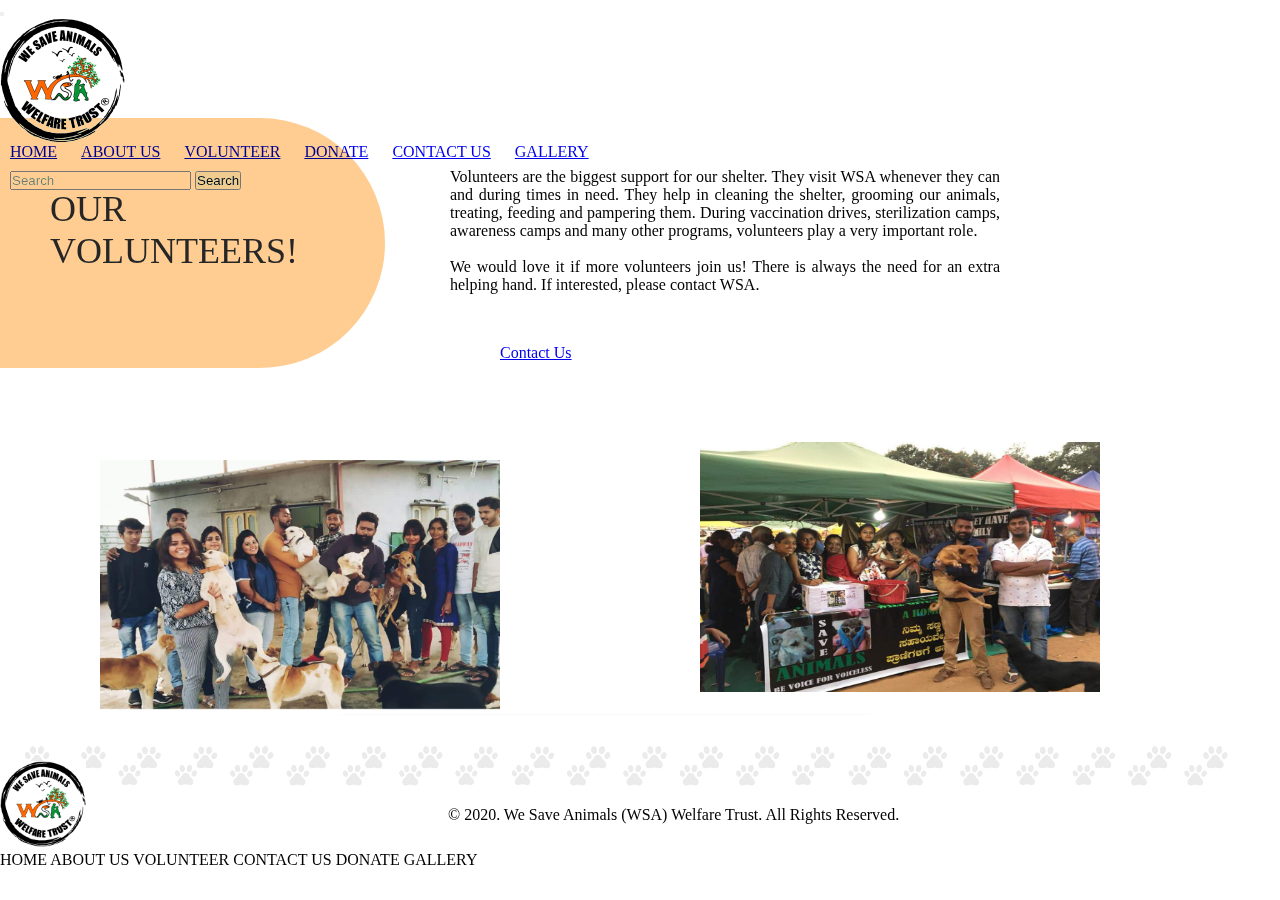
<file: Volunteer.html>
<!DOCTYPE html>
<html lang="en">
<head>
  <meta charset="UTF-8">
  <meta http-equiv="X-UA-Compatible" content="IE=edge">
  <meta name="viewport" content="width=device-width, initial-scale=1.0">
  <title>WSA-WeSaveAnimals Home</title>
  <link href="https://cdn.jsdelivr.net/npm/bootstrap@5.3.0/dist/css/bootstrap.min.css" rel="stylesheet" integrity="sha384-9ndCyUaIbzAi2FUVXJi0CjmCapSmO7SnpJef0486qhLnuZ2cdeRhO02iuK6FUUVM" crossorigin="anonymous">
  <link rel="stylesheet" href="Volunteer.css">
</head>


<!--Nav bar-->
<nav class="navbar navbar-expand-lg bg-body-tertiary">
  <div class="container-fluid">
    <button class="navbar-toggler" type="button" data-bs-toggle="collapse" data-bs-target="#navbarTogglerDemo01" aria-controls="navbarTogglerDemo01" aria-expanded="false" aria-label="Toggle navigation">
      <span class="navbar-toggler-icon"></span>
    </button>
    <div class="collapse navbar-collapse" id="navbarTogglerDemo01">
      <div class="image-1"><img src="logo_pic.png" alt="WSA Logo" width="125" height="125"></div> <!--Logo image-->
  <div class="circle"></div> <!--TO ALIGN THE NAV BAR-->
      <a class="navbar-brand" style="padding:10px" href="index.html">HOME</a>
      <a class="navbar-brand" style="padding:10px" href="AboutUs.html">ABOUT US</a>
      <a class="navbar-brand" style="padding:10px" href="Volunteer.html">VOLUNTEER</a>
      <a class="navbar-brand" style="padding:10px" href="Donate.html">DONATE</a>
      <a class="navbar-brand" style="padding:10px" href="ContactUs.html">CONTACT US</a>
      <a class="navbar-brand" style="padding:10px" href="Gallery.html">GALLERY</a>
      <ul class="navbar-nav me-auto mb-2 mb-lg-0"> </ul>
      <form class="d-flex" role="search" style="padding:10px">
        <input class="form-control me-2" type="search" placeholder="Search" aria-label="Search">
        <button class="btn btn-outline-success" type="submit">Search</button>
      </form>
    </div>
  </div>
</nav>
  
  <!--This is the end of the nav bar-->
  <br>

  <div class="Ellipse-123" style="margin-left:-200px;">
    <p class="Volunteer" style="margin-left:250px; font-size:36px; color:black; padding-top:70px;">
     OUR <br>VOLUNTEERS!
    </p>
    </div>

    <p class="Volunteers-are-the-biggest-support-for-our-shelter-They-visit-WSA-whenever-they-can-and-during-time" style="width:550px; text-align:justify; margin-left:450px; margin-top:-200px;">
        Volunteers are the biggest support for our shelter. They visit WSA whenever they can and during times in need. They help in cleaning the shelter, grooming our animals, treating, feeding and pampering them. During vaccination drives, sterilization camps, awareness camps and many other programs, volunteers play a very important role. 
      <br><br>We would love it if more volunteers join us! There is always the need for an extra helping hand. If interested, please contact WSA.
    </p>

    <!--Contact us BUTTON-->

<a class="btn btn-primary" href="ContactUs.html" role="button" style="display:block; width:25%; margin-top:50px; margin-left:500px;">Contact Us</a></form>

      <div class="vol_pic1"><img src="volunteer.png" style="width:400px; height:250px; margin-left:700px; margin-top:80px;"></div>
      <div></div>

      <div class="vol_pic2"><img src="GRP_pic (1).png" style="width:400px; height:250px; margin-left:100px; margin-top:-270px;"></div>
      <div></div>
     
<!--FOOTER-->
<a class="pawsline" style="margin-top:-100px;"><img src="paws line.png" ></a> <!--paws image-->
<div class="container text-center" style="height:45px; margin-top:-80px;">
  <div class="row">
    <div class="col-6 col-sm-3" style="width:15%"><img src="logo_pic.png" alt="WSA Logo" width="45%" height="85%"></div>
    <a class="col-6 col-sm-3" href="index.html" style="width:13%; color:inherit;text-decoration:none;">HOME</a>
    <a class="col-6 col-sm-3" href="AboutUs.html" style="width:13%;color:inherit;text-decoration:none;">ABOUT US</a>
    <a class="col-6 col-sm-3" href="Volunteer.html" style="width:13%;color:inherit;text-decoration:none;">VOLUNTEER</a>
    <a class="col-6 col-sm-3" href="ContactUs.html" style="width:13%;color:inherit;text-decoration:none;">CONTACT US</a>
    <a class="col-6 col-sm-3" href="Donate.html" style="width:13%;color:inherit;text-decoration:none;">DONATE</a>
    <a class="col-6 col-sm-3" href="Gallery.html" style="width:13%;color:inherit;text-decoration:none;">GALLERY</a>
  </div>
</div>
<div class="col_AllRightsReserved" style="padding-left:35%"> © 2020. We Save Animals (WSA) Welfare Trust. All Rights Reserved.</div>
</file>
<file: HomePage.css>
*{
  padding: 0%;
  margin: 0%;
}

.col align-self-end {
  position: relative;
  font-family: Arial;
}



.text-block1 {
  position: absolute;
  background-color: none;
  opacity: 100%;
  font-size: 16px;
  color: white;
  margin-top: -200px;
  margin-left:160px;
}
.text-block2 {
  position: absolute;
  background-color: none;
  opacity: 100%;
  font-size: 16px;
  color: white;
  margin-top: -170px;
  margin-left:130px;
}
.text-block3 {
  position: absolute;
  background-color: none;
  opacity: 100%;
  font-size: 16px;
  color: white;
  margin-top: -200px;
  margin-left:475px;
}
.text-block4 {
  position: absolute;
  background-color: none;
  opacity: 100%;
  font-size: 16px;
  color: white;
  margin-top: -150px;
  margin-left:180px;
}
.text-block5 {
  position: absolute;
  background-color: none;
  opacity: 100%;
  font-size: 16px;
  color: white;
  margin-top: -175px;
  margin-left:160px;
}


.circle{
  width: 30px;
}  

.container-fluid{
    background-color: #fff;
    height: 100px;
}
.dogs_center{
  display: block;
  margin-left: 940px;
  margin-right: auto;
  margin-top: -300px;
  float: left;
  width:230px;
  height:250px;
  border-radius: 200px;
}
.dogs_center:hover{
  width: 250px;
  transition: width 0.5s;
  
}

  .Ellipse-1 {
    width:1085px;
    height: 450px;
    border-radius: 0 250px 250px 0;
    margin: 0;
    mix-blend-mode: darken;
    background-color: #ffc47f;
    opacity: 85%;
   
  }

  .WE-SAVE-ANIMALS-WSA-WELFARE-TRUST {
    margin: 2%;
    padding-top:5%;
    font-family: 'Raleway';
    font-size: 45px;
    font-weight: normal;
    font-stretch: normal;
    font-style: normal;
    line-height: 1.5;
    letter-spacing: normal;
    text-align: justify;
    color: #000;
  }
  .We-Save-Animals-is-a-safe-place-where-compassion-care-and-commitment-come-together-to-make-a-diffe {
    font-family: 'Raleway';
    margin:2%;
    font-size: 20px;
    font-weight: 300;
    font-stretch: normal;
    font-style: normal;
    line-height: 2.19;
    letter-spacing: normal;
    text-align: justify;
    color: #000;
    padding:30px;
    width:600px;
  }

  .btn btn-primary{
    width: 300px;
    height: 100px;
    margin: 15%;
  }
.pawsline{
  align-content: center;
  width: 900px;
  height: 500px;
  object-fit: cover;
}
  .Rectangle-2 {
    width: 131px;
    height: 49px;
    flex-grow: 0;
    margin: 0 15px 0 16px;
    border-radius: 500px;
    background-color: #4f7107;
  }
  .LEARN-MORE {
    width: 162px;
    height: 20px;
    flex-grow: 0;
    margin: 14px 0 15px;
    font-family: RobotoSlab;
    font-size: 15px;
    font-weight: normal;
    font-stretch: normal;
    font-style: normal;
    line-height: 1.33;
    letter-spacing: normal;
    text-align: center;
    color: #fff;
  }
  
  .Picture13 {
    width: 476px;
    height: 274px;
    margin: 12px 41px 34px 3px;
  }
 
  .paws-line {
    width: 1280px;
    height: 62px;
    margin: 102px 0 1px;
  }
  .Ellipse-3 {
    width:685px;
    height: 450px;
    border-radius: 0 250px 250px 0;
    margin: 0;
    mix-blend-mode: darken;
    background-color: #BCDE95;
    opacity: 100%;
  }

  .ABOUT {
    width: 158px;
    height: 60px;
    font-family: 'Raleway';
    font-size: 36px;
    font-weight: normal;
    font-stretch: normal;
    font-style: normal;
    line-height: 1.5;
    margin: 41px 98px 12px 44px;
    margin-top:-400px;
    letter-spacing: normal;
    text-align: left;
    color: #535353;
  }
  .THE-FOUNDER {
    width: 219px;
    height: 60px;
    margin: 41px 98px 12px 44px;
    margin-top:-30px;
    font-family: 'Raleway';
    font-size: 30px;
    font-weight: normal;
    font-stretch: normal;
    font-style: normal;
    line-height: 1.5;
    letter-spacing: normal;
    text-align: left;
    color: #323232;
  }

  .Praveen-Kumar-L-also-affectionately-called-Rider-Praveen-is-an-ex-gym-instructor-who-gave-up-his-jo {
    width: 485px;
    height: 336px;
    margin: 1px 10px 20px 40px;
    font-family: 'Raleway';
    font-size: 20px;
    font-weight: 300;
    font-stretch: normal;
    font-style: normal;
    line-height: 1.5;
    letter-spacing: normal;
    text-align: justify;
    color: #000;
  }
  .Rectangle-3 {
    width: 158px;
    height: 50px;
    flex-grow: 0;
    margin: 4px 0 3px;
    border-radius: 800px;
    background-color: #4f7107;
  }
  .READ-MORE {
    width: 90px;
    height: 57px;
    flex-grow: 0;
    margin: 0 34px;
    font-family: RobotoSlab;
    font-size: 15px;
    font-weight: 500;
    font-stretch: normal;
    font-style: normal;
    line-height: 3.76;
    letter-spacing: normal;
    text-align: justify;
    color: #fff;
  }
  .image-5 {
    width: 407px;
    height: 464px;
    border-radius: 171px;
  }
  .paws-line-2 {
    width: 1279px;
    height: 62px;
    margin: 22px 1px 16px 0;
  }
  .Rectangle-5 {
    width: 500px;
    height: 100px;
    margin: 16px 20px 50px 48.3px;
    padding: 16px 482px 16px 55px;
    border-radius: 350px;
    box-shadow: 0 4px 4px 0 rgba(0, 0, 0, 0.25);
    background-color: rgba(255, 144, 13, 0.69);
  }
  .Rescue-Line{
border-radius:100px;
  }

  .image-9 {
    width: 95px;
    height: 94px;
    mix-blend-mode: luminosity;
    border-radius: 643px;
  }
  .RESCUE-LINE-91---96323-00046 {
    width: 735px;
    height: 69px;
    margin: 44px 43px 79px 39.3px;
    font-family: Outfit;
    font-size: 24px;
    font-weight: bold;
    font-stretch: normal;
    font-style: normal;
    line-height: 2.85;
    letter-spacing: normal;
    text-align: center;
    color: #fff;
  }
  .paws-line-1 {
    width: 1278px;
    height: 61px;
    margin: 50px 0 48px 2px;
  }
  .OUR {
    width: 175px;
    height: 60px;
    margin: 41px 98px 12px 44px;
    margin-top:-700px;
    font-family: Raleway;
    font-size: 42px;
    font-weight: normal;
    font-stretch: normal;
    font-style: normal;
    line-height: 1.88;
    letter-spacing: normal;
    text-align: left;
    color: #535353;
  }
  .SERVICES {
    width: 175px;
    height: 83px;
    margin: 41px 98px 12px 44px;
    margin-top:-25px;
    font-family: Raleway;
    font-size: 40px;
    font-weight: normal;
    font-stretch: normal;
    font-style: normal;
    line-height: 1.88;
    letter-spacing: normal;
    text-align: left;
    color: #323232;
  }
  .Rectangle {
    width: 1159px;
    height: 1px;
    margin: 51px 77px 71px 15px;
    background-color: #4f7107;
  }
  .Rectangle-6 {
    width: 350px;
    height: 300px;
    margin: 60px 14px 70px 2px;
    padding: 100px 103px 81px 83px;
  }
  .RESCUED-INJURED-AND-OLD-STRAY-ANIMALS {
    width: 164px;
    height: 119px;
    font-family: Raleway;
    font-size: 24px;
    font-weight: 800;
    font-stretch: normal;
    font-style: normal;
    line-height: normal;
    letter-spacing: normal;
    text-align: left;
    color: #fff;
  }
  .Rectangle-10 {
    width: 350px;
    height: 300px;
    margin: 60px 2px 70px 20px;
    padding: 111px 70px 111px 116px;
  }
  .MEDICAL-TREATMENT {
    width: 164px;
    height: 78px;
    font-family: Raleway;
    font-size: 24px;
    font-weight: 800;
    font-stretch: normal;
    font-style: normal;
    line-height: normal;
    letter-spacing: normal;
    text-align: left;
    color: #fff;
  }
  .Rectangle-11 {
    width: 692px;
    height: 395px;
    margin: 70px 63px 60px 17.3px;
    padding: 42px 23px 42px 67px;
  }
  .ADOPTION-AND-AWARENESS {
    width: 164px;
    height: 78px;
    font-family: Raleway;
    font-size: 24px;
    font-weight: 800;
    font-stretch: normal;
    font-style: normal;
    line-height: normal;
    letter-spacing: normal;
    text-align: left;
    color: #fff;
  }
  .Rectangle-7 {
    width: 350px;
    height: 300px;
    margin: 60px 14px 19px 2px;
    padding: 143px 103px 79px 83px;
  }
  .VOLU-NTEERS {
    width: 164px;
    height: 78px;
    font-family: Raleway;
    font-size: 24px;
    font-weight: 800;
    font-stretch: normal;
    font-style: normal;
    line-height: normal;
    letter-spacing: normal;
    text-align: left;
    color: #fff;
  }
  .Rectangle-8 {
    width: 350px;
    height: 300px;
    margin: 65px 26px 14px 23px;
    padding: 128px 46px 17px 91px;
  }
  .REHABILITATION-CENTRE {
    width: 213px;
    height: 78px;
    margin: 0 0 34px;
    font-family: Raleway;
    font-size: 24px;
    font-weight: 800;
    font-stretch: normal;
    font-style: normal;
    line-height: normal;
    letter-spacing: normal;
    text-align: left;
    color: #fff;
  }
  .paws-line-3 {
    width: 1278px;
    height: 61px;
    margin: 14px 0 23px 2px;
  }
  .MAKE-A-DIFFERENCE {
    width: 370px;
    height: 57px;
    margin: 31px 37px 14px 54px;
    font-family: Raleway;
    font-size: 30px;
    font-weight: 300;
    font-stretch: normal;
    font-style: normal;
    line-height: 1.57;
    letter-spacing: normal;
    text-align: justify;
    color: #000;
    margin-top:-10px;
    margin-left:65px;
  }
  .Your-compassion {
    width: 550px;
    height: 342px;
    margin: 14px 0 14px 1px;
    font-family: 'Raleway';
    font-size: 25px;
    font-weight: 300;
    font-stretch: normal;
    font-style: bold;
    line-height: 1.5;
    letter-spacing: normal;
    text-align: justify;
    color: #000;
    margin-left:550px;
    
  }
  .With-every{
    width: 550px;
    height: 342px;
    margin: 14px 0 14px 1px;
    font-family: 'Raleway';
    font-size: 20px;
    font-weight: 300;
    font-stretch: normal;
    font-style: normal;
    line-height: 1.5;
    letter-spacing: normal;
    text-align: justify;
    color: #000;
    margin-left:550px;
    margin-top:-300px
  }

  .Donate-and{
    width: 650px;
    height: 342px;
    margin: 14px 0 14px 1px;
    font-family: 'Raleway';
    font-size: 30px;
    font-weight: 300;
    font-stretch: normal;
    font-style: normal;
    line-height: 1.5;
    letter-spacing: normal;
    text-align: justify;
    color: #000;
    margin-left:550px;
    margin-top:-170px;
  }
  
  .Rectangle-12 {
    width: 346px;
    height: 135px;
    flex-grow: 0;
    margin: 1px 38px 28.5px 77px;
    padding: 42px 33px 36px 38px;
    border-radius: 350px;
    box-shadow: 0 4px 4px 0 rgba(0, 0, 0, 0.25);
    background-color: rgba(255, 144, 13, 0.69);
    margin-top:-100px;
  }
  .DONATE-NOW {
    width: 275px;
    height: 57px;
    flex-grow: 0;
    font-family: Raleway;
    font-size: 40px;
    font-weight: 300;
    font-stretch: normal;
    font-style: normal;
    line-height: 1.41;
    letter-spacing: normal;
    text-align: justify;
    color: #0a0909;
  }
  .paws-line-4 {
    width: 1280px;
    height: 62px;
    margin: 14px 0 29px;
  }

  .image-12 {
    width: 28px;
    height: 27px;
    margin: 53px 79px 4px 63.3px;
    border-radius: 33px;
  }
  .image-14 {
    width: 33px;
    height: 36px;
    margin: 53px 62px 59px 79px;
  }
  .image-10 {
    width: 42px;
    height: 31px;
    margin: 30px 57px 49px 7.6px;
    border-radius: 56px;
  }.EMAIL {
    width: 65px;
    height: 57px;
    margin: 54px 43px 0 62.3px;
    font-family: Raleway;
    font-size: 20px;
    font-weight: bold;
    font-stretch: normal;
    font-style: normal;
    line-height: 2.82;
    letter-spacing: normal;
    text-align: justify;
    color: #000;
  }.wsatrustindiagmailcom {
    width: 249px;
    height: 57px;
    margin: 8px 69px 9px 29px;
    font-family: Raleway;
    font-size: 20px;
    font-weight: 300;
    font-stretch: normal;
    font-style: normal;
    line-height: 2.82;
    letter-spacing: normal;
    text-align: justify;
    color: #000;
  }.image-11 {
    width: 27px;
    height: 33px;
    margin: 21px 45px 0 20px;
  }address {
    width: 105px;
    height: 55px;
    margin: 47px 6px 8px 63px;
    font-family: Raleway;
    font-size: 20px;
    font-weight: bold;
    font-stretch: normal;
    font-style: normal;
    line-height: 2.82;
    letter-spacing: normal;
    text-align: justify;
    color: #000;
  }.SyNo-182-K-Chudahalli-Somanahalli-Post-Near-Guhantara-Resort-KMS-Farm-Uttarahalli-Hobli-K {
    width: 492px;
    height: 167px;
    margin: 9px 75px 52px 4px;
    font-family: Raleway;
    font-size: 20px;
    font-weight: 300;
    font-stretch: normal;
    font-style: normal;
    line-height: 2.82;
    letter-spacing: normal;
    text-align: center;
    color: #000;
  }.paws-line-5 {
    width: 1279px;
    height: 62px;
    margin: 34px 1px 173px 0;
  }
  .image-20 {
    width: 536px;
    height: 564px;
    margin: 65px 4px 47px 15px;
    padding: 109px 126px 103px 131px;
  }
  .Click-to-follow {
    width: 177px;
    height: 68px;
    margin: 0 32px 53px 0;
    font-family: Raleway;
    font-size: 15px;
    font-weight: 300;
    font-stretch: normal;
    font-style: normal;
    line-height: 3.76;
    letter-spacing: normal;
    text-align: justify;
    color: #000;
  }
  .image-18 {
    width: 70px;
    height: 63px;
    margin: 0 20px 58px 119px;
    border-radius: 75px;
  }
  .image-21 {
    width: 70px;
    height: 68px;
    margin: 53px 0 67px 6px;
    border-radius: 75px;
  }
  .image-22 {
    width: 96px;
    height: 96px;
    margin: 67px 6px 0 107px;
    border-radius: 106px;
  }
  .STAY-TUNED-WITH-OUR-JOURNEY {
    width: 259px;
    height: 125px;
    margin: 173px 35px 282px 27px;
    font-family: Raleway;
    font-size: 24px;
    font-weight: 300;
    font-stretch: normal;
    font-style: normal;
    line-height: 1.93;
    letter-spacing: normal;
    text-align: justify;
    color: #000;
  }
.Follow{
  width: 200px;
  height: 100px;
  margin: 173px 35px 282px 27px;
  font-family: Raleway;
  font-size: 20px;
  font-weight: 300;
  font-stretch: normal;
  font-style: normal;
  line-height: 1.93;
  letter-spacing: normal;
  text-align: justify;
  color: #000;
  margin-top:-450px;
  margin-left:100px;
}
/*FOOTER*/
  .Rectangle-133 {
    width: 2280px;
    height: 150px;
    margin:0;
    padding: 21px 45px 0 49px;
    background-color: #bcde95;
  }
  .Rectangle {
    width: 1186px;
    height: 10px;
    margin: 0;
    background-color: #fff;
  }
  .image-1 {
    width: 100px;
    height: 100px;
    margin: 0 0 25px 0;
    border-radius: 150px;
  }
  .ABOUT-US {
    width: 97px;
    height: 25px;
    margin: 25px;
    padding: 25px;
    font-family: 'Outfit';
    font-size: 20px;
    font-weight: normal;
    font-stretch: normal;
    font-style: normal;
    line-height: normal;
    letter-spacing: normal;
    text-align: left;
    color: #000;
  }
  .VOLUNTEERS {
    width: 127px;
    height: 25px;
    margin: 25px;
    padding: 25px;
    font-family: 'Outfit';
    font-size: 20px;
    font-weight: normal;
    font-stretch: normal;
    font-style: normal;
    line-height: normal;
    letter-spacing: normal;
    text-align: left;
    color: #000;
  }
  .GALLERY {
    width: 88px;
    height: 25px;
    margin: 25px;
    padding: 25px;
    font-family: 'Outfit';
    font-size: 20px;
    font-weight: normal;
    font-stretch: normal;
    font-style: normal;
    line-height: normal;
    letter-spacing: normal;
    text-align: left;
    color: #000;
  }
  .DONATE {
    width: 82px;
    height: 25px;
    margin: 25px;
    padding: 25px;
    font-family: 'Outfit';
    font-size: 20px;
    font-weight: normal;
    font-stretch: normal;
    font-style: normal;
    line-height: normal;
    letter-spacing: normal;
    text-align: left;
    color: #000;
  }
  .CONTACT-US {
    width: 122px;
    height: 25px;
    margin: 25px;
    padding: 25px;
    font-family: 'Outfit';
    font-size: 20px;
    font-weight: normal;
    font-stretch: normal;
    font-style: normal;
    line-height: normal;
    letter-spacing: normal;
    text-align: left;
    color: #000;
  }
  .-\32020-We-Save-Animals-WSA-Welfare-Trust-All-Rights-Reserved {
    width: 807px;
    height: 42px;
    margin: 150px;
    padding:50%;
    font-family: 'Outfit';
    font-size: 16px;
    font-weight: normal;
    font-stretch: normal;
    font-style: normal;
    line-height: 3.09;
    letter-spacing: normal;
    text-align: center;
    color: #000; 
  }
</file>
<file: AboutUs.css>
*{
  padding: 0%;
  margin: 0%;
}

.col align-self-end {
  position: relative;
  font-family: Arial;
}
.text-block1 {
  position: absolute;
  background-color: none;
  opacity: 100%;
  font-size: 16px;
  color: white;
  margin-top: -200px;
  margin-left:160px;
}
.text-block2 {
  position: absolute;
  background-color: none;
  opacity: 100%;
  font-size: 16px;
  color: white;
  margin-top: -170px;
  margin-left:130px;
}
.text-block3 {
  position: absolute;
  background-color: none;
  opacity: 100%;
  font-size: 16px;
  color: white;
  margin-top: -200px;
  margin-left:475px;
}
.text-block4 {
  position: absolute;
  background-color: none;
  opacity: 100%;
  font-size: 16px;
  color: white;
  margin-top: -150px;
  margin-left:180px;
}
.text-block5 {
  position: absolute;
  background-color: none;
  opacity: 100%;
  font-size: 16px;
  color: white;
  margin-top: -175px;
  margin-left:160px;
}


.circle{
  width: 30px;
}  

.container-fluid{
    background-color: #fff;
    height: 100px;
}
.dogs_center{
  display: block;
  margin-left: 940px;
  margin-right: auto;
  margin-top: -300px;
  float: left;
  width:230px;
  height:250px;
  border-radius: 200px;
}
  .Ellipse-12345 {
    width:485px;
    height: 200px;
    border-radius: 0 250px 250px 0;
    margin-top: 10px;
    mix-blend-mode: darken;
    background-color: #ffc47f;
    opacity: 85%;
   
  }

  .WE-SAVE-ANIMALS-WSA-WELFARE-TRUST {
    margin: 2%;
    padding-top:5%;
    font-family: 'Raleway';
    font-size: 45px;
    font-weight: normal;
    font-stretch: normal;
    font-style: normal;
    line-height: 1.5;
    letter-spacing: normal;
    text-align: justify;
    color: #000;
  }
  .We-Save-Animals-is-a-safe-place-where-compassion-care-and-commitment-come-together-to-make-a-diffe {
    font-family: 'Raleway';
    margin:2%;
    font-size: 20px;
    font-weight: 300;
    font-stretch: normal;
    font-style: normal;
    line-height: 2.19;
    letter-spacing: normal;
    text-align: justify;
    color: #000;
    padding:30px;
    width:600px;
  }

  .btn btn-primary{
    width: 300px;
    height: 100px;
    margin: 15%;
  }
.pawsline{
  align-content: center;
  width: 900px;
  height: 500px;
  object-fit: cover;
}
  .Rectangle-2 {
    width: 131px;
    height: 49px;
    flex-grow: 0;
    margin: 0 15px 0 16px;
    border-radius: 500px;
    background-color: #4f7107;
  }
  .LEARN-MORE {
    width: 162px;
    height: 20px;
    flex-grow: 0;
    margin: 14px 0 15px;
    font-family: RobotoSlab;
    font-size: 15px;
    font-weight: normal;
    font-stretch: normal;
    font-style: normal;
    line-height: 1.33;
    letter-spacing: normal;
    text-align: center;
    color: #fff;
  }
  
  .Picture13 {
    width: 476px;
    height: 274px;
    margin: 12px 41px 34px 3px;
  }
 
  .paws-line {
    width: 1280px;
    height: 62px;
    margin: 102px 0 1px;
  }
  .Ellipse-3 {
    width:685px;
    height: 450px;
    border-radius: 0 250px 250px 0;
    margin: 0;
    mix-blend-mode: darken;
    background-color: #ffc47f;
    opacity: 85%;
  }
  .Ellipse-101 {
    width:550px;
    height: 550px;
    border-radius: 50%;
    margin: 0;
    mix-blend-mode: darken;
    background-color: #BCDE95;
    opacity: 100%;
  }

  .ABOUT {
    width: 158px;
    height: 60px;
    font-family: 'Raleway';
    font-size: 36px;
    font-weight: normal;
    font-stretch: normal;
    font-style: normal;
    line-height: 1.5;
    margin: 41px 98px 12px 44px;
    margin-top:-400px;
    letter-spacing: normal;
    text-align: left;
    color: #535353;
  }
  .THE-FOUNDER {
    width: 219px;
    height: 60px;
    margin: 41px 98px 12px 44px;
    margin-top:-30px;
    font-family: 'Raleway';
    font-size: 30px;
    font-weight: normal;
    font-stretch: normal;
    font-style: normal;
    line-height: 1.5;
    letter-spacing: normal;
    text-align: left;
    color: #323232;
  }

  .Praveen-Kumar-L-also-affectionately-called-Rider-Praveen-is-an-ex-gym-instructor-who-gave-up-his-jo {
    width: 485px;
    height: 336px;
    margin: 1px 10px 20px 40px;
    font-family: 'Raleway';
    font-size: 20px;
    font-weight: 300;
    font-stretch: normal;
    font-style: normal;
    line-height: 1.5;
    letter-spacing: normal;
    text-align: justify;
    color: #000;
  }
  .Rectangle-3 {
    width: 158px;
    height: 50px;
    flex-grow: 0;
    margin: 4px 0 3px;
    border-radius: 800px;
    background-color: #4f7107;
  }
  .READ-MORE {
    width: 90px;
    height: 57px;
    flex-grow: 0;
    margin: 0 34px;
    font-family: RobotoSlab;
    font-size: 15px;
    font-weight: 500;
    font-stretch: normal;
    font-style: normal;
    line-height: 3.76;
    letter-spacing: normal;
    text-align: justify;
    color: #fff;
  }
  .image-5 {
    width: 407px;
    height: 464px;
    border-radius: 171px;
  }
  .paws-line-2 {
    width: 1279px;
    height: 62px;
    margin: 22px 1px 16px 0;
  }
  .Rectangle-5 {
    width: 500px;
    height: 100px;
    margin: 16px 20px 50px 48.3px;
    padding: 16px 482px 16px 55px;
    border-radius: 350px;
    box-shadow: 0 4px 4px 0 rgba(0, 0, 0, 0.25);
    background-color: rgba(255, 144, 13, 0.69);
  }
  .Rescue-Line{
border-radius:100px;
  }

  .image-9 {
    width: 95px;
    height: 94px;
    mix-blend-mode: luminosity;
    border-radius: 643px;
  }
  .RESCUE-LINE-91---96323-00046 {
    width: 735px;
    height: 69px;
    margin: 44px 43px 79px 39.3px;
    font-family: Outfit;
    font-size: 24px;
    font-weight: bold;
    font-stretch: normal;
    font-style: normal;
    line-height: 2.85;
    letter-spacing: normal;
    text-align: center;
    color: #fff;
  }
  .paws-line-1 {
    width: 1278px;
    height: 61px;
    margin: 50px 0 48px 2px;
  }
  .OUR {
    width: 175px;
    height: 60px;
    margin: 41px 98px 12px 44px;
    margin-top:-700px;
    font-family: Raleway;
    font-size: 42px;
    font-weight: normal;
    font-stretch: normal;
    font-style: normal;
    line-height: 1.88;
    letter-spacing: normal;
    text-align: left;
    color: #535353;
  }
  .SERVICES {
    width: 175px;
    height: 83px;
    margin: 41px 98px 12px 44px;
    margin-top:-25px;
    font-family: Raleway;
    font-size: 40px;
    font-weight: normal;
    font-stretch: normal;
    font-style: normal;
    line-height: 1.88;
    letter-spacing: normal;
    text-align: left;
    color: #323232;
  }
  .Rectangle {
    width: 1159px;
    height: 1px;
    margin: 51px 77px 71px 15px;
    background-color: #4f7107;
  }
  .Rectangle-6 {
    width: 350px;
    height: 300px;
    margin: 60px 14px 70px 2px;
    padding: 100px 103px 81px 83px;
  }
  .RESCUED-INJURED-AND-OLD-STRAY-ANIMALS {
    width: 164px;
    height: 119px;
    font-family: Raleway;
    font-size: 24px;
    font-weight: 800;
    font-stretch: normal;
    font-style: normal;
    line-height: normal;
    letter-spacing: normal;
    text-align: left;
    color: #fff;
  }
  .Rectangle-10 {
    width: 350px;
    height: 300px;
    margin: 60px 2px 70px 20px;
    padding: 111px 70px 111px 116px;
  }
  .MEDICAL-TREATMENT {
    width: 164px;
    height: 78px;
    font-family: Raleway;
    font-size: 24px;
    font-weight: 800;
    font-stretch: normal;
    font-style: normal;
    line-height: normal;
    letter-spacing: normal;
    text-align: left;
    color: #fff;
  }
  .Rectangle-11 {
    width: 692px;
    height: 395px;
    margin: 70px 63px 60px 17.3px;
    padding: 42px 23px 42px 67px;
  }
  .ADOPTION-AND-AWARENESS {
    width: 164px;
    height: 78px;
    font-family: Raleway;
    font-size: 24px;
    font-weight: 800;
    font-stretch: normal;
    font-style: normal;
    line-height: normal;
    letter-spacing: normal;
    text-align: left;
    color: #fff;
  }
  .Rectangle-7 {
    width: 350px;
    height: 300px;
    margin: 60px 14px 19px 2px;
    padding: 143px 103px 79px 83px;
  }
  .VOLU-NTEERS {
    width: 164px;
    height: 78px;
    font-family: Raleway;
    font-size: 24px;
    font-weight: 800;
    font-stretch: normal;
    font-style: normal;
    line-height: normal;
    letter-spacing: normal;
    text-align: left;
    color: #fff;
  }
  .Rectangle-8 {
    width: 350px;
    height: 300px;
    margin: 65px 26px 14px 23px;
    padding: 128px 46px 17px 91px;
  }
  .REHABILITATION-CENTRE {
    width: 213px;
    height: 78px;
    margin: 0 0 34px;
    font-family: Raleway;
    font-size: 24px;
    font-weight: 800;
    font-stretch: normal;
    font-style: normal;
    line-height: normal;
    letter-spacing: normal;
    text-align: left;
    color: #fff;
  }
  .paws-line-3 {
    width: 1278px;
    height: 61px;
    margin: 14px 0 23px 2px;
  }
  .MAKE-A-DIFFERENCE {
    width: 370px;
    height: 57px;
    margin: 31px 37px 14px 54px;
    font-family: Raleway;
    font-size: 30px;
    font-weight: 300;
    font-stretch: normal;
    font-style: normal;
    line-height: 1.57;
    letter-spacing: normal;
    text-align: justify;
    color: #000;
    margin-top:-10px;
    margin-left:65px;
  }
  .Your-compassion {
    width: 550px;
    height: 342px;
    margin: 14px 0 14px 1px;
    font-family: 'Raleway';
    font-size: 25px;
    font-weight: 300;
    font-stretch: normal;
    font-style: bold;
    line-height: 1.5;
    letter-spacing: normal;
    text-align: justify;
    color: #000;
    margin-left:550px;
    
  }
  .With-every{
    width: 550px;
    height: 342px;
    margin: 14px 0 14px 1px;
    font-family: 'Raleway';
    font-size: 20px;
    font-weight: 300;
    font-stretch: normal;
    font-style: normal;
    line-height: 1.5;
    letter-spacing: normal;
    text-align: justify;
    color: #000;
    margin-left:550px;
    margin-top:-300px
  }

  .Donate-and{
    width: 650px;
    height: 342px;
    margin: 14px 0 14px 1px;
    font-family: 'Raleway';
    font-size: 30px;
    font-weight: 300;
    font-stretch: normal;
    font-style: normal;
    line-height: 1.5;
    letter-spacing: normal;
    text-align: justify;
    color: #000;
    margin-left:550px;
    margin-top:-170px;
  }
  
  .Rectangle-12 {
    width: 346px;
    height: 135px;
    flex-grow: 0;
    margin: 1px 38px 28.5px 77px;
    padding: 42px 33px 36px 38px;
    border-radius: 350px;
    box-shadow: 0 4px 4px 0 rgba(0, 0, 0, 0.25);
    background-color: rgba(255, 144, 13, 0.69);
    margin-top:-100px;
  }
  .DONATE-NOW {
    width: 275px;
    height: 57px;
    flex-grow: 0;
    font-family: Raleway;
    font-size: 40px;
    font-weight: 300;
    font-stretch: normal;
    font-style: normal;
    line-height: 1.41;
    letter-spacing: normal;
    text-align: justify;
    color: #0a0909;
  }
  .paws-line-4 {
    width: 1280px;
    height: 62px;
    margin: 14px 0 29px;
  }

  .image-12 {
    width: 28px;
    height: 27px;
    margin: 53px 79px 4px 63.3px;
    border-radius: 33px;
  }
  .image-14 {
    width: 33px;
    height: 36px;
    margin: 53px 62px 59px 79px;
  }
  .image-10 {
    width: 42px;
    height: 31px;
    margin: 30px 57px 49px 7.6px;
    border-radius: 56px;
  }.EMAIL {
    width: 65px;
    height: 57px;
    margin: 54px 43px 0 62.3px;
    font-family: Raleway;
    font-size: 20px;
    font-weight: bold;
    font-stretch: normal;
    font-style: normal;
    line-height: 2.82;
    letter-spacing: normal;
    text-align: justify;
    color: #000;
  }.wsatrustindiagmailcom {
    width: 249px;
    height: 57px;
    margin: 8px 69px 9px 29px;
    font-family: Raleway;
    font-size: 20px;
    font-weight: 300;
    font-stretch: normal;
    font-style: normal;
    line-height: 2.82;
    letter-spacing: normal;
    text-align: justify;
    color: #000;
  }.image-11 {
    width: 27px;
    height: 33px;
    margin: 21px 45px 0 20px;
  }address {
    width: 105px;
    height: 55px;
    margin: 47px 6px 8px 63px;
    font-family: Raleway;
    font-size: 20px;
    font-weight: bold;
    font-stretch: normal;
    font-style: normal;
    line-height: 2.82;
    letter-spacing: normal;
    text-align: justify;
    color: #000;
  }.SyNo-182-K-Chudahalli-Somanahalli-Post-Near-Guhantara-Resort-KMS-Farm-Uttarahalli-Hobli-K {
    width: 492px;
    height: 167px;
    margin: 9px 75px 52px 4px;
    font-family: Raleway;
    font-size: 20px;
    font-weight: 300;
    font-stretch: normal;
    font-style: normal;
    line-height: 2.82;
    letter-spacing: normal;
    text-align: center;
    color: #000;
  }.paws-line-5 {
    width: 1279px;
    height: 62px;
    margin: 34px 1px 173px 0;
  }
  .image-20 {
    width: 536px;
    height: 564px;
    margin: 65px 4px 47px 15px;
    padding: 109px 126px 103px 131px;
  }
  .Click-to-follow {
    width: 177px;
    height: 68px;
    margin: 0 32px 53px 0;
    font-family: Raleway;
    font-size: 15px;
    font-weight: 300;
    font-stretch: normal;
    font-style: normal;
    line-height: 3.76;
    letter-spacing: normal;
    text-align: justify;
    color: #000;
  }
  .image-18 {
    width: 70px;
    height: 63px;
    margin: 0 20px 58px 119px;
    border-radius: 75px;
  }
  .image-21 {
    width: 70px;
    height: 68px;
    margin: 53px 0 67px 6px;
    border-radius: 75px;
  }
  .image-22 {
    width: 96px;
    height: 96px;
    margin: 67px 6px 0 107px;
    border-radius: 106px;
  }
  .STAY-TUNED-WITH-OUR-JOURNEY {
    width: 259px;
    height: 125px;
    margin: 173px 35px 282px 27px;
    font-family: Raleway;
    font-size: 24px;
    font-weight: 300;
    font-stretch: normal;
    font-style: normal;
    line-height: 1.93;
    letter-spacing: normal;
    text-align: justify;
    color: #000;
  }
.Follow{
  width: 200px;
  height: 100px;
  margin: 173px 35px 282px 27px;
  font-family: Raleway;
  font-size: 20px;
  font-weight: 300;
  font-stretch: normal;
  font-style: normal;
  line-height: 1.93;
  letter-spacing: normal;
  text-align: justify;
  color: #000;
  margin-top:-450px;
  margin-left:100px;
}
/*FOOTER*/
  .Rectangle-133 {
    width: 2280px;
    height: 150px;
    margin:0;
    padding: 21px 45px 0 49px;
    background-color: #bcde95;
  }
  .Rectangle {
    width: 1186px;
    height: 10px;
    margin: 0;
    background-color: #fff;
  }
  .image-1 {
    width: 100px;
    height: 100px;
    margin: 0 0 25px 0;
    border-radius: 150px;
  }
  .ABOUT-US {
    width: 97px;
    height: 25px;
    margin: 25px;
    padding: 25px;
    font-family: 'Outfit';
    font-size: 20px;
    font-weight: normal;
    font-stretch: normal;
    font-style: normal;
    line-height: normal;
    letter-spacing: normal;
    text-align: left;
    color: #000;
  }
  .VOLUNTEERS {
    width: 127px;
    height: 25px;
    margin: 25px;
    padding: 25px;
    font-family: 'Outfit';
    font-size: 20px;
    font-weight: normal;
    font-stretch: normal;
    font-style: normal;
    line-height: normal;
    letter-spacing: normal;
    text-align: left;
    color: #000;
  }
  .GALLERY {
    width: 88px;
    height: 25px;
    margin: 25px;
    padding: 25px;
    font-family: 'Outfit';
    font-size: 20px;
    font-weight: normal;
    font-stretch: normal;
    font-style: normal;
    line-height: normal;
    letter-spacing: normal;
    text-align: left;
    color: #000;
  }
  .DONATE {
    width: 82px;
    height: 25px;
    margin: 25px;
    padding: 25px;
    font-family: 'Outfit';
    font-size: 20px;
    font-weight: normal;
    font-stretch: normal;
    font-style: normal;
    line-height: normal;
    letter-spacing: normal;
    text-align: left;
    color: #000;
  }
  .CONTACT-US {
    width: 122px;
    height: 25px;
    margin: 25px;
    padding: 25px;
    font-family: 'Outfit';
    font-size: 20px;
    font-weight: normal;
    font-stretch: normal;
    font-style: normal;
    line-height: normal;
    letter-spacing: normal;
    text-align: left;
    color: #000;
  }
  .-\32020-We-Save-Animals-WSA-Welfare-Trust-All-Rights-Reserved {
    width: 807px;
    height: 42px;
    margin: 150px;
    padding:50%;
    font-family: 'Outfit';
    font-size: 16px;
    font-weight: normal;
    font-stretch: normal;
    font-style: normal;
    line-height: 3.09;
    letter-spacing: normal;
    text-align: center;
    color: #000; 
  }
</file>
<file: Donate.css>
.Rectangle111 {
    width: 443px;
    height: 140px;
    border-radius: 0px 250px 0px 250px;
    padding: 58px 58px 37px 105px;
    background-color: #bcde95;
  }
  .DONATE {
    width: 280px;
    height: 95px;
    font-family: Raleway;
    font-size: 80px;
    font-weight: bold;
    font-stretch: normal;
    font-style: normal;
    line-height: 1.88;
    letter-spacing: normal;
    text-align: justify;
    color: #000;
  }
  .Make-a-difference-with-your-donation-and-be-the-voice-for-those-who-cannot-speak {
    width: 450px;
    height: 68px;
    margin: 19.7px 76px 26px 98px;
    font-family: Raleway;
    margin-left:600px;
    margin-top:-120px;
    font-size: 24px;
    font-weight: 600;
    font-stretch: normal;
    font-style: normal;
    line-height: 1.42;
    letter-spacing: normal;
    text-align: justify;
    color: #000;
  }
  .Rectangle222 {
    width: 500px;
    height: 154px;
    margin: 26px 0 117px 56px;
    border-radius: 250px 0 250px 0;
    margin-left:600px;
    padding: 39px 218px 17px 208px;
    background-color: #ffc47f;
  }
  .Here-are-various-ways-you-can-contribute {
    width: 355px;
    height: 98px;
    font-family: Raleway;
    font-size: 20px;
    font-weight: 600;
    margin-top:20px;
    margin-left:-120px;
    font-stretch: normal;
    font-style: normal;
    line-height: 1.06;
    letter-spacing: normal;
    text-align: justify;
    color: #000;
  }
  
  .image-24 {
    width: 156.5px;
    height: 204.6px;
    flex-grow: 0;
    border-radius: 300px;
  }
  .Rectangle-14 {
    width: 215px;
    height: 226px;
    margin: 59px 85px 66px 40px;
    border-radius: 300px;
  }
  
  

  .Rectangle333 {
    width: 635px;
    height: 500px;
    margin: 40px 2.8px 6.4px 13px;
    border-radius:0 250px 0 250px;
    margin-top:-600px;
    margin-left:500px;
    background-color: #bcde95;
  }
  .Every-rupee-donated-saves-a-life-and-brings-hope-to-animals-in-need {
    width: 500px;
    height: 68px;
    margin: 0 328px 27px 0;
    margin-left:50px;
    padding:100px;
    font-family: Raleway;
    font-size: 20px;
    font-weight: 600;
    font-stretch: normal;
    font-style: normal;
    line-height: 1.7;
    letter-spacing: normal;
    text-align: justify;
    color: #000;
  }
  .Your-contribution-brings-comfort-healing-and-a-brighter-future-for-animals-in-our-care {
    width: 500px;
    height: 68px;
    margin: 27px 0 0 268px;
    font-family: Raleway;
    padding:100px;
    margin-left:100px;
    font-size: 20px;
    font-weight: 600;
    font-stretch: normal;
    font-style: normal;
    line-height: 1.7;
    letter-spacing: normal;
    text-align: justify;
    color: #000;
  }


  /*FOOTER*/
  .Rectangle-13 {
    width: 1280px;
    height: 159px;
    margin: 47px 0 0;
    padding: 21px 45px 0 49px;
    background-color: #bcde95;
  }
  .Rectangle {
    width: 1186px;
    height: 1px;
    margin: 0 0 36px;
    background-color: #fff;
  }
  .image-1 {
    width: 65px;
    height: 64px;
    margin: 36px 78px 37px 66px;
    border-radius: 200px;
  }
  .ABOUT-US {
    width: 97px;
    height: 25px;
    margin: 55px 97px 15px 114px;
    font-family: Outfit;
    font-size: 20px;
    font-weight: normal;
    font-stretch: normal;
    font-style: normal;
    line-height: normal;
    letter-spacing: normal;
    text-align: left;
    color: #000;
  }
  .VOLUNTEERS {
    width: 127px;
    height: 25px;
    margin: 55px 97px 15px;
    font-family: Outfit;
    font-size: 20px;
    font-weight: normal;
    font-stretch: normal;
    font-style: normal;
    line-height: normal;
    letter-spacing: normal;
    text-align: left;
    color: #000;
  }
  .GALLERY {
    width: 88px;
    height: 25px;
    margin: 55px 97px 15px;
    font-family: Outfit;
    font-size: 20px;
    font-weight: normal;
    font-stretch: normal;
    font-style: normal;
    line-height: normal;
    letter-spacing: normal;
    text-align: left;
    color: #000;
  }
  .DONATE {
    width: 82px;
    height: 25px;
    margin: 55px 97px 15px;
    font-family: Outfit;
    font-size: 20px;
    font-weight: normal;
    font-stretch: normal;
    font-style: normal;
    line-height: normal;
    letter-spacing: normal;
    text-align: left;
    color: #000;
  }
  .CONTACT-US {
    width: 122px;
    height: 25px;
    margin: 55px 37px 15px 11px;
    font-family: Outfit;
    font-size: 20px;
    font-weight: normal;
    font-stretch: normal;
    font-style: normal;
    line-height: normal;
    letter-spacing: normal;
    text-align: left;
    color: #000;
  }.-\32 020-We-Save-Animals-WSA-Welfare-Trust-All-Rights-Reserved {
    width: 807px;
    height: 42px;
    margin: 15px 11px 0 78px;
    font-family: Kanit;
    font-size: 16px;
    font-weight: normal;
    font-stretch: normal;
    font-style: normal;
    line-height: 3.09;
    letter-spacing: normal;
    text-align: center;
    color: #fff;
  }
</file>
<file: Donate2.css>
.box1{
  margin-left:35%;
}
.WE-SAVE-ANIMALS-WSA-WELFARE-TRUST {
  margin: 2%;
  padding-top:5%;
  font-family: 'Raleway';
  font-size: 25px;
  margin-left:500px;
  margin-top: -400px;
  font-weight: normal;
  font-stretch: normal;
  font-style: normal;
  line-height: 1.5;
  letter-spacing: normal;
  text-align: justify;
  color: #000;
}
  .Ellipse-11 {
    width: 350px;
    height: 100px;
    margin: 0 16px 4px 0;
    border-radius: 0px 0px 500px 0px;
    padding: 242px 64px 134px 0;
    background-color: #bcde95;
  }
  .Contact-Us {
    width: 339px;
    height: 150px;
    font-family: Raleway;
    font-size: 48px;
    margin-top:-300px;
    font-weight: bold;
    font-stretch: normal;
    font-style: normal;
    line-height: 1.33;
    letter-spacing: normal;
    text-align: center;
    color: #000;
  }
  .WANT-TO-KNOW-MORE-DROP-US-A-MAIL-BELOW {
    width: 304px;
    height: 68px;
    margin: 47px 51px 52px 80px;
    margin-left:600px;
    margin-top:-250px;
    font-family: Raleway;
    font-size: 20px;
    font-weight: 600;
    font-stretch: normal;
    font-style: normal;
    line-height: 1.7;
    letter-spacing: normal;
    text-align: justify;
    color: #000;
  }
  .Name {
    width: 61px;
    height: 40px;
    margin: 6px 52.9px 61px 51.1px;
    font-family: Raleway;
    font-size: 20px;
    font-weight: 500;
    font-stretch: normal;
    font-style: normal;
    line-height: 1.98;
    letter-spacing: normal;
    text-align: left;
    color: #000;
  }
  .Rectangle-37 {
    width: 300px;
    height: 65px;
    margin: 41px 45px 1px 50px;
    background-color: #d9d9d9;
  }
  .Phone-number {
    width: 143px;
    height: 40px;
    margin: 6px 62px 61px 44.9px;
    font-family: Raleway;
    font-size: 20px;
    font-weight: 500;
    font-stretch: normal;
    font-style: normal;
    line-height: 1.98;
    letter-spacing: normal;
    text-align: left;
    color: #000;
  }
  .Rectangle-39 {
    width: 300px;
    height: 65px;
    margin: 41px 28px 1px 44.9px;
    background-color: #d9d9d9;
  }
  .Email {
    width: 56px;
    height: 40px;
    margin: 1px 57.9px 0 51.1px;
    font-family: Raleway;
    font-size: 20px;
    font-weight: 500;
    font-stretch: normal;
    font-style: normal;
    line-height: 1.98;
    letter-spacing: normal;
    text-align: left;
    color: #000;
  }
  .Rectangle-38 {
    width: 300px;
    height: 65px;
    margin: 41px 44.9px 1px 50.1px;
    background-color: #d9d9d9;
  }
  .Message {
    width: 89px;
    height: 40px;
    margin: 1px 23px 8px 53px;
    font-family: Raleway;
    font-size: 20px;
    font-weight: 500;
    font-stretch: normal;
    font-style: normal;
    line-height: 1.98;
    letter-spacing: normal;
    text-align: left;
    color: #000;
  }
  .Rectangle-40 {
    width: 619px;
    height: 114px;
    margin: 8px 0.9px 0 50px;
    background-color: #d9d9d9;
  }
  .Rectangle-41 {
    width: 294px;
    height: 70px;
    margin: 41px 6px 27px 48px;
    padding: 17px 62px 17px 89px;
    background-color: #bcde95;
  }
  .SUBMIT {
    width: 143px;
    height: 36px;
    font-family: Raleway;
    font-size: 32px;
    font-weight: 800;
    font-stretch: normal;
    font-style: normal;
    line-height: 1.24;
    letter-spacing: normal;
    text-align: left;
    color: #fff;
  }
  .paws-line {
    width: 1278px;
    height: 62px;
    margin: 40px 0 0 2px;
  }


  .image-12 {
    width: 28px;
    height: 27px;
    margin: 102px 70px 4px 23px;
    border-radius: 33px;
  }
  .HOURS-OF-OPERATION {
    width: 453px;
    height: 57px;
    margin: 4px 63px 7px 10.7px;
    font-family: Raleway;
    font-size: 20px;
    font-weight: bold;
    font-stretch: normal;
    font-style: normal;
    line-height: 2.82;
    letter-spacing: normal;
    text-align: left;
    color: #000;
  }
  .At-the-shelter-staff-members-are-in-the-office-and-available-most-weekdays {
    width: 453px;
    height: 113px;
    margin: 7px 0 22px 40px;
    font-family: Raleway;
    font-size: 20px;
    font-weight: 300;
    font-stretch: normal;
    font-style: normal;
    line-height: 2.82;
    letter-spacing: normal;
    text-align: center;
    color: #000;
  }

  .image-14 {
    width: 33px;
    height: 36px;
    margin: 102px 54px 30px 6px;
  }
  .MONDAY---FRIDAY-1000-AM---0500-PM {
    width: 201px;
    height: 113px;
    margin: 4px 34.9px 8px 83.9px;
    font-family: Raleway;
    font-size: 20px;
    font-weight: 300;
    font-stretch: normal;
    font-style: normal;
    line-height: 2.82;
    letter-spacing: normal;
    text-align: justify;
    color: #000;
  }
  
  .MONDAY---FRIDAY-1000-AM---0500-PM .text-style-1 {
    font-weight: bold;
  }

  .---9632300046 {
    width: 453px;
    height: 57px;
    margin: 41px 20px 89px;
    font-family: Raleway;
    font-size: 20px;
    font-weight: 300;
    font-stretch: normal;
    font-style: normal;
    line-height: 2.82;
    letter-spacing: normal;
    text-align: center;
    color: #000;
  }.PHONE {
    width: 94px;
    height: 57px;
    margin: 44px 32px 86px 0;
    font-family: Raleway;
    font-size: 20px;
    font-weight: bold;
    font-stretch: normal;
    font-style: normal;
    line-height: 2.82;
    letter-spacing: normal;
    text-align: left;
    color: #000;
  }

  .image-10 {
    width: 42px;
    height: 31px;
    margin: 28px 48px 6px 72.9px;
    border-radius: 56px;
  }
  .EMAIL {
    width: 65px;
    height: 57px;
    margin: 18px 34px 13px 63.9px;
    font-family: Raleway;
    font-size: 20px;
    font-weight: bold;
    font-stretch: normal;
    font-style: normal;
    line-height: 2.82;
    letter-spacing: normal;
    text-align: justify;
    color: #000;
  }
  .wsatrustindiagmailcom {
    width: 249px;
    height: 57px;
    margin: 45px 29px 85px 52px;
    font-family: Raleway;
    font-size: 20px;
    font-weight: 300;
    font-stretch: normal;
    font-style: normal;
    line-height: 2.82;
    letter-spacing: normal;
    text-align: justify;
    color: #000;
  }

  .image-11 {
    width: 27px;
    height: 33px;
    margin: 32px 94px 57px 0;
  }
  address {
    width: 105px;
    height: 55px;
    margin: 58px 49px 9px 47.7px;
    font-family: Raleway;
    font-size: 20px;
    font-weight: bold;
    font-stretch: normal;
    font-style: normal;
    line-height: 2.82;
    letter-spacing: normal;
    text-align: justify;
    color: #000;
  }
  .SyNo-182-K-Chudahalli-Somanahalli-Post-Near-Guhantara-Resort-KMS-Farm-Uttarahalli-Hobli-K {
    width: 492px;
    height: 167px;
    margin: 9px 20px 190px 49px;
    padding: 13px 427px 96px 9px;
    font-family: Raleway;
    font-size: 20px;
    font-weight: 300;
    font-stretch: normal;
    font-style: normal;
    line-height: 2.82;
    letter-spacing: normal;
    text-align: center;
    color: #000;
  }

  .Rectangle-42 {
    width: 562px;
    height: 360px;
    margin: 49px 83px 70px 48px;
    background-color: #d9d9d9;
  }


/*FOOTER*/
.Rectangle-13 {
    width: 1280px;
    height: 159px;
    margin: 47px 0 0;
    padding: 21px 45px 0 49px;
    background-color: #bcde95;
  }
  .Rectangle {
    width: 1186px;
    height: 1px;
    margin: 0 0 36px;
    background-color: #fff;
  }
  .image-1 {
    width: 65px;
    height: 64px;
    margin: 36px 78px 37px 66px;
    border-radius: 200px;
  }
  .ABOUT-US {
    width: 97px;
    height: 25px;
    margin: 55px 97px 15px 114px;
    font-family: Outfit;
    font-size: 20px;
    font-weight: normal;
    font-stretch: normal;
    font-style: normal;
    line-height: normal;
    letter-spacing: normal;
    text-align: left;
    color: #000;
  }
  .VOLUNTEERS {
    width: 127px;
    height: 25px;
    margin: 55px 97px 15px;
    font-family: Outfit;
    font-size: 20px;
    font-weight: normal;
    font-stretch: normal;
    font-style: normal;
    line-height: normal;
    letter-spacing: normal;
    text-align: left;
    color: #000;
  }
  .GALLERY {
    width: 88px;
    height: 25px;
    margin: 55px 97px 15px;
    font-family: Outfit;
    font-size: 20px;
    font-weight: normal;
    font-stretch: normal;
    font-style: normal;
    line-height: normal;
    letter-spacing: normal;
    text-align: left;
    color: #000;
  }
  .DONATE {
    width: 82px;
    height: 25px;
    margin: 55px 97px 15px;
    font-family: Outfit;
    font-size: 20px;
    font-weight: normal;
    font-stretch: normal;
    font-style: normal;
    line-height: normal;
    letter-spacing: normal;
    text-align: left;
    color: #000;
  }
  .CONTACT-US {
    width: 122px;
    height: 25px;
    margin: 55px 37px 15px 11px;
    font-family: Outfit;
    font-size: 20px;
    font-weight: normal;
    font-stretch: normal;
    font-style: normal;
    line-height: normal;
    letter-spacing: normal;
    text-align: left;
    color: #000;
  }.-\32 020-We-Save-Animals-WSA-Welfare-Trust-All-Rights-Reserved {
    width: 807px;
    height: 42px;
    margin: 15px 11px 0 78px;
    font-family: Kanit;
    font-size: 16px;
    font-weight: normal;
    font-stretch: normal;
    font-style: normal;
    line-height: 3.09;
    letter-spacing: normal;
    text-align: center;
    color: #fff;
  }
</file>
<file: Gallery.css>
.circle{
  width: -100px;
}  

.container-fluid{
    background-color: #fff;
    height: 100px;
}
.btn btn-primary{
  width: 300px;
  height: 100px;
  margin: 15%;
}



.Ellipse-11 {
    width: 700px;
    height: 150px;
    border-radius:250px;
    margin-left: 22%;
    padding: 0;
    background-color: #bcde95;
  }
  .GALLERY {
    width: 219px;
    height: 95px;
    font-family: 'Raleway';
    font-size: 100px;
    font-weight: bold;
    font-stretch: normal;
    font-style: normal;
    line-height: 1.88;
    letter-spacing: normal;
    text-align: justify;
    color: #000;
  }

  
  .Videos {
    width: 219px;
    height: 95px;
    margin: 69px 39px 49px 32.5px;
    font-family: "Raleway";
    font-size: 38px;
    font-weight: 600;
    font-stretch: normal;
    font-style: normal;
    line-height: 1.88;
    letter-spacing: normal;
    text-align: justify;
    color: #000;
  }

  .Rectangle_vid{
    width: 700px;
    height: 90px;
    border-radius:250px;
    margin-left:-200px;
    padding: 0;
    background-color: #bcde95;

  }

  .Gallery-page {
    width: 1280px;
    height: 4156px;
    flex-grow: 0;
    background-color: #fff;
  }
  .Watch-more-on-our-Youtube-channel {
    width: 500px;
    height: 68px;
    margin: 146px 57px 11px 13.5px;
    margin-top:-100px;
    font-family: Raleway;
    font-size: 30px;
    font-weight: normal;
    font-stretch: normal;
    font-style: normal;
    line-height: 1.7;
    letter-spacing: normal;
    text-align: justify;
    color: #000;
  }
  .Click-below-and-stay-updated-with-our-journey {
    width: 700px;
    height: 102px;
    margin: 11px 57px 17px 13.5px;
    margin-top:-30px;
    margin-left:770px;
    font-family: Raleway;
    font-size: 16px;
    font-weight: normal;
    font-stretch: normal;
    font-style: normal;
    line-height: 1.7;
    letter-spacing: normal;
    text-align: justify;
    color: #000;
  }
  .download-1 {
    width: 124px;
    height: 124px;
    margin: 17px 118px 421px 48.5px;
  }
  
  .yt_pic {
    width:15%; 
    margin-left:800px; 
    margin-top:-80px; 
    border-radius: 800px;
    transition: transform .2s;
  }
 .yt_pic:hover {
    -ms-transform: scale(1.1); /* IE 9 */
    -webkit-transform: scale(1.1); /* Safari 3-8 */
    transform: scale(1.1);   
 }
  /*FOOTER*/
  .Rectangle-13 {
    width: 1280px;
    height: 159px;
    margin: 47px 0 0;
    padding: 21px 45px 0 49px;
    background-color: #bcde95;
  }
  .Rectangle {
    width: 1186px;
    height: 1px;
    margin: 0 0 36px;
    background-color: #fff;
  }
  .image-1 {
    width: 65px;
    height: 64px;
    margin: 36px 78px 37px 66px;
    border-radius: 200px;
  }
  .ABOUT-US {
    width: 97px;
    height: 25px;
    margin: 55px 97px 15px 114px;
    font-family: Outfit;
    font-size: 20px;
    font-weight: normal;
    font-stretch: normal;
    font-style: normal;
    line-height: normal;
    letter-spacing: normal;
    text-align: left;
    color: #000;
  }
  .VOLUNTEERS {
    width: 127px;
    height: 25px;
    margin: 55px 97px 15px;
    font-family: Outfit;
    font-size: 20px;
    font-weight: normal;
    font-stretch: normal;
    font-style: normal;
    line-height: normal;
    letter-spacing: normal;
    text-align: left;
    color: #000;
  }
  .GALLERY {
    width: 88px;
    height: 25px;
    margin: 55px 97px 15px;
    font-family: Outfit;
    font-size: 20px;
    font-weight: normal;
    font-stretch: normal;
    font-style: normal;
    line-height: normal;
    letter-spacing: normal;
    text-align: left;
    color: #000;
  }
  .DONATE {
    width: 82px;
    height: 25px;
    margin: 55px 97px 15px;
    font-family: Outfit;
    font-size: 20px;
    font-weight: normal;
    font-stretch: normal;
    font-style: normal;
    line-height: normal;
    letter-spacing: normal;
    text-align: left;
    color: #000;
  }
  .CONTACT-US {
    width: 122px;
    height: 25px;
    margin: 55px 37px 15px 11px;
    font-family: Outfit;
    font-size: 20px;
    font-weight: normal;
    font-stretch: normal;
    font-style: normal;
    line-height: normal;
    letter-spacing: normal;
    text-align: left;
    color: #000;
  }.-\32 020-We-Save-Animals-WSA-Welfare-Trust-All-Rights-Reserved {
    width: 807px;
    height: 42px;
    margin: 15px 11px 0 78px;
    font-family: Kanit;
    font-size: 16px;
    font-weight: normal;
    font-stretch: normal;
    font-style: normal;
    line-height: 3.09;
    letter-spacing: normal;
    text-align: center;
    color: #fff;
  }
</file>
<file: Volunteer.css>
*{
  padding: 0%;
  margin: 0%;
}

.col align-self-end {
  position: relative;
  font-family: Arial;
}
.text-block1 {
  position: absolute;
  background-color: none;
  opacity: 100%;
  font-size: 16px;
  color: white;
  margin-top: -200px;
  margin-left:160px;
}
.text-block2 {
  position: absolute;
  background-color: none;
  opacity: 100%;
  font-size: 16px;
  color: white;
  margin-top: -170px;
  margin-left:130px;
}
.text-block3 {
  position: absolute;
  background-color: none;
  opacity: 100%;
  font-size: 16px;
  color: white;
  margin-top: -200px;
  margin-left:475px;
}
.text-block4 {
  position: absolute;
  background-color: none;
  opacity: 100%;
  font-size: 16px;
  color: white;
  margin-top: -150px;
  margin-left:180px;
}
.text-block5 {
  position: absolute;
  background-color: none;
  opacity: 100%;
  font-size: 16px;
  color: white;
  margin-top: -175px;
  margin-left:160px;
}


.circle{
  width: 30px;
}  

.container-fluid{
    background-color: #fff;
    height: 100px;
}
.dogs_center{
  display: block;
  margin-left: 940px;
  margin-right: auto;
  margin-top: -300px;
  float: left;
  width:230px;
  height:250px;
  border-radius: 200px;
}
  .Ellipse-123 {
    width:585px;
    height: 250px;
    border-radius: 250px;
    margin-left:-100px;
    margin: 0;
    mix-blend-mode: darken;
    background-color: #ffc47f;
    opacity: 85%;
   
  }

  .WE-SAVE-ANIMALS-WSA-WELFARE-TRUST {
    margin: 2%;
    padding-top:5%;
    font-family: 'Raleway';
    font-size: 45px;
    font-weight: normal;
    font-stretch: normal;
    font-style: normal;
    line-height: 1.5;
    letter-spacing: normal;
    text-align: justify;
    color: #000;
  }
  .We-Save-Animals-is-a-safe-place-where-compassion-care-and-commitment-come-together-to-make-a-diffe {
    font-family: 'Raleway';
    margin:2%;
    font-size: 20px;
    font-weight: 300;
    font-stretch: normal;
    font-style: normal;
    line-height: 2.19;
    letter-spacing: normal;
    text-align: justify;
    color: #000;
    padding:30px;
    width:600px;
  }

  .btn btn-primary{
    width: 300px;
    height: 100px;
    margin: 15%;
  }
.pawsline{
  align-content: center;
  width: 900px;
  height: 500px;
  object-fit: cover;
}
  .Rectangle-2 {
    width: 131px;
    height: 49px;
    flex-grow: 0;
    margin: 0 15px 0 16px;
    border-radius: 500px;
    background-color: #4f7107;
  }
  .LEARN-MORE {
    width: 162px;
    height: 20px;
    flex-grow: 0;
    margin: 14px 0 15px;
    font-family: RobotoSlab;
    font-size: 15px;
    font-weight: normal;
    font-stretch: normal;
    font-style: normal;
    line-height: 1.33;
    letter-spacing: normal;
    text-align: center;
    color: #fff;
  }
  
  .Picture13 {
    width: 476px;
    height: 274px;
    margin: 12px 41px 34px 3px;
  }
 
  .paws-line {
    width: 1280px;
    height: 62px;
    margin: 102px 0 1px;
  }
  .Ellipse-3 {
    width:685px;
    height: 450px;
    border-radius: 0 250px 250px 0;
    margin: 0;
    mix-blend-mode: darken;
    background-color: #BCDE95;
    opacity: 100%;
  }

  .ABOUT {
    width: 158px;
    height: 60px;
    font-family: 'Raleway';
    font-size: 36px;
    font-weight: normal;
    font-stretch: normal;
    font-style: normal;
    line-height: 1.5;
    margin: 41px 98px 12px 44px;
    margin-top:-400px;
    letter-spacing: normal;
    text-align: left;
    color: #535353;
  }
  .THE-FOUNDER {
    width: 219px;
    height: 60px;
    margin: 41px 98px 12px 44px;
    margin-top:-30px;
    font-family: 'Raleway';
    font-size: 30px;
    font-weight: normal;
    font-stretch: normal;
    font-style: normal;
    line-height: 1.5;
    letter-spacing: normal;
    text-align: left;
    color: #323232;
  }

  .Praveen-Kumar-L-also-affectionately-called-Rider-Praveen-is-an-ex-gym-instructor-who-gave-up-his-jo {
    width: 485px;
    height: 336px;
    margin: 1px 10px 20px 40px;
    font-family: 'Raleway';
    font-size: 20px;
    font-weight: 300;
    font-stretch: normal;
    font-style: normal;
    line-height: 1.5;
    letter-spacing: normal;
    text-align: justify;
    color: #000;
  }
  .Rectangle-3 {
    width: 158px;
    height: 50px;
    flex-grow: 0;
    margin: 4px 0 3px;
    border-radius: 800px;
    background-color: #4f7107;
  }
  .READ-MORE {
    width: 90px;
    height: 57px;
    flex-grow: 0;
    margin: 0 34px;
    font-family: RobotoSlab;
    font-size: 15px;
    font-weight: 500;
    font-stretch: normal;
    font-style: normal;
    line-height: 3.76;
    letter-spacing: normal;
    text-align: justify;
    color: #fff;
  }
  .image-5 {
    width: 407px;
    height: 464px;
    border-radius: 171px;
  }
  .paws-line-2 {
    width: 1279px;
    height: 62px;
    margin: 22px 1px 16px 0;
  }
  .Rectangle-5 {
    width: 500px;
    height: 100px;
    margin: 16px 20px 50px 48.3px;
    padding: 16px 482px 16px 55px;
    border-radius: 350px;
    box-shadow: 0 4px 4px 0 rgba(0, 0, 0, 0.25);
    background-color: rgba(255, 144, 13, 0.69);
  }
  .Rescue-Line{
border-radius:100px;
  }

  .image-9 {
    width: 95px;
    height: 94px;
    mix-blend-mode: luminosity;
    border-radius: 643px;
  }
  .RESCUE-LINE-91---96323-00046 {
    width: 735px;
    height: 69px;
    margin: 44px 43px 79px 39.3px;
    font-family: Outfit;
    font-size: 24px;
    font-weight: bold;
    font-stretch: normal;
    font-style: normal;
    line-height: 2.85;
    letter-spacing: normal;
    text-align: center;
    color: #fff;
  }
  .paws-line-1 {
    width: 1278px;
    height: 61px;
    margin: 50px 0 48px 2px;
  }
  .OUR {
    width: 175px;
    height: 60px;
    margin: 41px 98px 12px 44px;
    margin-top:-700px;
    font-family: Raleway;
    font-size: 42px;
    font-weight: normal;
    font-stretch: normal;
    font-style: normal;
    line-height: 1.88;
    letter-spacing: normal;
    text-align: left;
    color: #535353;
  }
  .SERVICES {
    width: 175px;
    height: 83px;
    margin: 41px 98px 12px 44px;
    margin-top:-25px;
    font-family: Raleway;
    font-size: 40px;
    font-weight: normal;
    font-stretch: normal;
    font-style: normal;
    line-height: 1.88;
    letter-spacing: normal;
    text-align: left;
    color: #323232;
  }
  .Rectangle {
    width: 1159px;
    height: 1px;
    margin: 51px 77px 71px 15px;
    background-color: #4f7107;
  }
  .Rectangle-6 {
    width: 350px;
    height: 300px;
    margin: 60px 14px 70px 2px;
    padding: 100px 103px 81px 83px;
  }
  .RESCUED-INJURED-AND-OLD-STRAY-ANIMALS {
    width: 164px;
    height: 119px;
    font-family: Raleway;
    font-size: 24px;
    font-weight: 800;
    font-stretch: normal;
    font-style: normal;
    line-height: normal;
    letter-spacing: normal;
    text-align: left;
    color: #fff;
  }
  .Rectangle-10 {
    width: 350px;
    height: 300px;
    margin: 60px 2px 70px 20px;
    padding: 111px 70px 111px 116px;
  }
  .MEDICAL-TREATMENT {
    width: 164px;
    height: 78px;
    font-family: Raleway;
    font-size: 24px;
    font-weight: 800;
    font-stretch: normal;
    font-style: normal;
    line-height: normal;
    letter-spacing: normal;
    text-align: left;
    color: #fff;
  }
  .Rectangle-11 {
    width: 692px;
    height: 395px;
    margin: 70px 63px 60px 17.3px;
    padding: 42px 23px 42px 67px;
  }
  .ADOPTION-AND-AWARENESS {
    width: 164px;
    height: 78px;
    font-family: Raleway;
    font-size: 24px;
    font-weight: 800;
    font-stretch: normal;
    font-style: normal;
    line-height: normal;
    letter-spacing: normal;
    text-align: left;
    color: #fff;
  }
  .Rectangle-7 {
    width: 350px;
    height: 300px;
    margin: 60px 14px 19px 2px;
    padding: 143px 103px 79px 83px;
  }
  .VOLU-NTEERS {
    width: 164px;
    height: 78px;
    font-family: Raleway;
    font-size: 24px;
    font-weight: 800;
    font-stretch: normal;
    font-style: normal;
    line-height: normal;
    letter-spacing: normal;
    text-align: left;
    color: #fff;
  }
  .Rectangle-8 {
    width: 350px;
    height: 300px;
    margin: 65px 26px 14px 23px;
    padding: 128px 46px 17px 91px;
  }
  .REHABILITATION-CENTRE {
    width: 213px;
    height: 78px;
    margin: 0 0 34px;
    font-family: Raleway;
    font-size: 24px;
    font-weight: 800;
    font-stretch: normal;
    font-style: normal;
    line-height: normal;
    letter-spacing: normal;
    text-align: left;
    color: #fff;
  }
  .paws-line-3 {
    width: 1278px;
    height: 61px;
    margin: 14px 0 23px 2px;
  }
  .MAKE-A-DIFFERENCE {
    width: 370px;
    height: 57px;
    margin: 31px 37px 14px 54px;
    font-family: Raleway;
    font-size: 30px;
    font-weight: 300;
    font-stretch: normal;
    font-style: normal;
    line-height: 1.57;
    letter-spacing: normal;
    text-align: justify;
    color: #000;
    margin-top:-10px;
    margin-left:65px;
  }
  .Your-compassion {
    width: 550px;
    height: 342px;
    margin: 14px 0 14px 1px;
    font-family: 'Raleway';
    font-size: 25px;
    font-weight: 300;
    font-stretch: normal;
    font-style: bold;
    line-height: 1.5;
    letter-spacing: normal;
    text-align: justify;
    color: #000;
    margin-left:550px;
    
  }
  .With-every{
    width: 550px;
    height: 342px;
    margin: 14px 0 14px 1px;
    font-family: 'Raleway';
    font-size: 20px;
    font-weight: 300;
    font-stretch: normal;
    font-style: normal;
    line-height: 1.5;
    letter-spacing: normal;
    text-align: justify;
    color: #000;
    margin-left:550px;
    margin-top:-300px
  }

  .Donate-and{
    width: 650px;
    height: 342px;
    margin: 14px 0 14px 1px;
    font-family: 'Raleway';
    font-size: 30px;
    font-weight: 300;
    font-stretch: normal;
    font-style: normal;
    line-height: 1.5;
    letter-spacing: normal;
    text-align: justify;
    color: #000;
    margin-left:550px;
    margin-top:-170px;
  }
  
  .Rectangle-12 {
    width: 346px;
    height: 135px;
    flex-grow: 0;
    margin: 1px 38px 28.5px 77px;
    padding: 42px 33px 36px 38px;
    border-radius: 350px;
    box-shadow: 0 4px 4px 0 rgba(0, 0, 0, 0.25);
    background-color: rgba(255, 144, 13, 0.69);
    margin-top:-100px;
  }
  .DONATE-NOW {
    width: 275px;
    height: 57px;
    flex-grow: 0;
    font-family: Raleway;
    font-size: 40px;
    font-weight: 300;
    font-stretch: normal;
    font-style: normal;
    line-height: 1.41;
    letter-spacing: normal;
    text-align: justify;
    color: #0a0909;
  }
  .paws-line-4 {
    width: 1280px;
    height: 62px;
    margin: 14px 0 29px;
  }

  .image-12 {
    width: 28px;
    height: 27px;
    margin: 53px 79px 4px 63.3px;
    border-radius: 33px;
  }
  .image-14 {
    width: 33px;
    height: 36px;
    margin: 53px 62px 59px 79px;
  }
  .image-10 {
    width: 42px;
    height: 31px;
    margin: 30px 57px 49px 7.6px;
    border-radius: 56px;
  }.EMAIL {
    width: 65px;
    height: 57px;
    margin: 54px 43px 0 62.3px;
    font-family: Raleway;
    font-size: 20px;
    font-weight: bold;
    font-stretch: normal;
    font-style: normal;
    line-height: 2.82;
    letter-spacing: normal;
    text-align: justify;
    color: #000;
  }.wsatrustindiagmailcom {
    width: 249px;
    height: 57px;
    margin: 8px 69px 9px 29px;
    font-family: Raleway;
    font-size: 20px;
    font-weight: 300;
    font-stretch: normal;
    font-style: normal;
    line-height: 2.82;
    letter-spacing: normal;
    text-align: justify;
    color: #000;
  }.image-11 {
    width: 27px;
    height: 33px;
    margin: 21px 45px 0 20px;
  }address {
    width: 105px;
    height: 55px;
    margin: 47px 6px 8px 63px;
    font-family: Raleway;
    font-size: 20px;
    font-weight: bold;
    font-stretch: normal;
    font-style: normal;
    line-height: 2.82;
    letter-spacing: normal;
    text-align: justify;
    color: #000;
  }.SyNo-182-K-Chudahalli-Somanahalli-Post-Near-Guhantara-Resort-KMS-Farm-Uttarahalli-Hobli-K {
    width: 492px;
    height: 167px;
    margin: 9px 75px 52px 4px;
    font-family: Raleway;
    font-size: 20px;
    font-weight: 300;
    font-stretch: normal;
    font-style: normal;
    line-height: 2.82;
    letter-spacing: normal;
    text-align: center;
    color: #000;
  }.paws-line-5 {
    width: 1279px;
    height: 62px;
    margin: 34px 1px 173px 0;
  }
  .image-20 {
    width: 536px;
    height: 564px;
    margin: 65px 4px 47px 15px;
    padding: 109px 126px 103px 131px;
  }
  .Click-to-follow {
    width: 177px;
    height: 68px;
    margin: 0 32px 53px 0;
    font-family: Raleway;
    font-size: 15px;
    font-weight: 300;
    font-stretch: normal;
    font-style: normal;
    line-height: 3.76;
    letter-spacing: normal;
    text-align: justify;
    color: #000;
  }
  .image-18 {
    width: 70px;
    height: 63px;
    margin: 0 20px 58px 119px;
    border-radius: 75px;
  }
  .image-21 {
    width: 70px;
    height: 68px;
    margin: 53px 0 67px 6px;
    border-radius: 75px;
  }
  .image-22 {
    width: 96px;
    height: 96px;
    margin: 67px 6px 0 107px;
    border-radius: 106px;
  }
  .STAY-TUNED-WITH-OUR-JOURNEY {
    width: 259px;
    height: 125px;
    margin: 173px 35px 282px 27px;
    font-family: Raleway;
    font-size: 24px;
    font-weight: 300;
    font-stretch: normal;
    font-style: normal;
    line-height: 1.93;
    letter-spacing: normal;
    text-align: justify;
    color: #000;
  }
.Follow{
  width: 200px;
  height: 100px;
  margin: 173px 35px 282px 27px;
  font-family: Raleway;
  font-size: 20px;
  font-weight: 300;
  font-stretch: normal;
  font-style: normal;
  line-height: 1.93;
  letter-spacing: normal;
  text-align: justify;
  color: #000;
  margin-top:-450px;
  margin-left:100px;
}
/*FOOTER*/
  .Rectangle-133 {
    width: 2280px;
    height: 150px;
    margin:0;
    padding: 21px 45px 0 49px;
    background-color: #bcde95;
  }
  .Rectangle {
    width: 1186px;
    height: 10px;
    margin: 0;
    background-color: #fff;
  }
  .image-1 {
    width: 100px;
    height: 100px;
    margin: 0 0 25px 0;
    border-radius: 150px;
  }
  .ABOUT-US {
    width: 97px;
    height: 25px;
    margin: 25px;
    padding: 25px;
    font-family: 'Outfit';
    font-size: 20px;
    font-weight: normal;
    font-stretch: normal;
    font-style: normal;
    line-height: normal;
    letter-spacing: normal;
    text-align: left;
    color: #000;
  }
  .VOLUNTEERS {
    width: 127px;
    height: 25px;
    margin: 25px;
    padding: 25px;
    font-family: 'Outfit';
    font-size: 20px;
    font-weight: normal;
    font-stretch: normal;
    font-style: normal;
    line-height: normal;
    letter-spacing: normal;
    text-align: left;
    color: #000;
  }
  .GALLERY {
    width: 88px;
    height: 25px;
    margin: 25px;
    padding: 25px;
    font-family: 'Outfit';
    font-size: 20px;
    font-weight: normal;
    font-stretch: normal;
    font-style: normal;
    line-height: normal;
    letter-spacing: normal;
    text-align: left;
    color: #000;
  }
  .DONATE {
    width: 82px;
    height: 25px;
    margin: 25px;
    padding: 25px;
    font-family: 'Outfit';
    font-size: 20px;
    font-weight: normal;
    font-stretch: normal;
    font-style: normal;
    line-height: normal;
    letter-spacing: normal;
    text-align: left;
    color: #000;
  }
  .CONTACT-US {
    width: 122px;
    height: 25px;
    margin: 25px;
    padding: 25px;
    font-family: 'Outfit';
    font-size: 20px;
    font-weight: normal;
    font-stretch: normal;
    font-style: normal;
    line-height: normal;
    letter-spacing: normal;
    text-align: left;
    color: #000;
  }
  .-\32020-We-Save-Animals-WSA-Welfare-Trust-All-Rights-Reserved {
    width: 807px;
    height: 42px;
    margin: 150px;
    padding:50%;
    font-family: 'Outfit';
    font-size: 16px;
    font-weight: normal;
    font-stretch: normal;
    font-style: normal;
    line-height: 3.09;
    letter-spacing: normal;
    text-align: center;
    color: #000; 
  }
</file>
